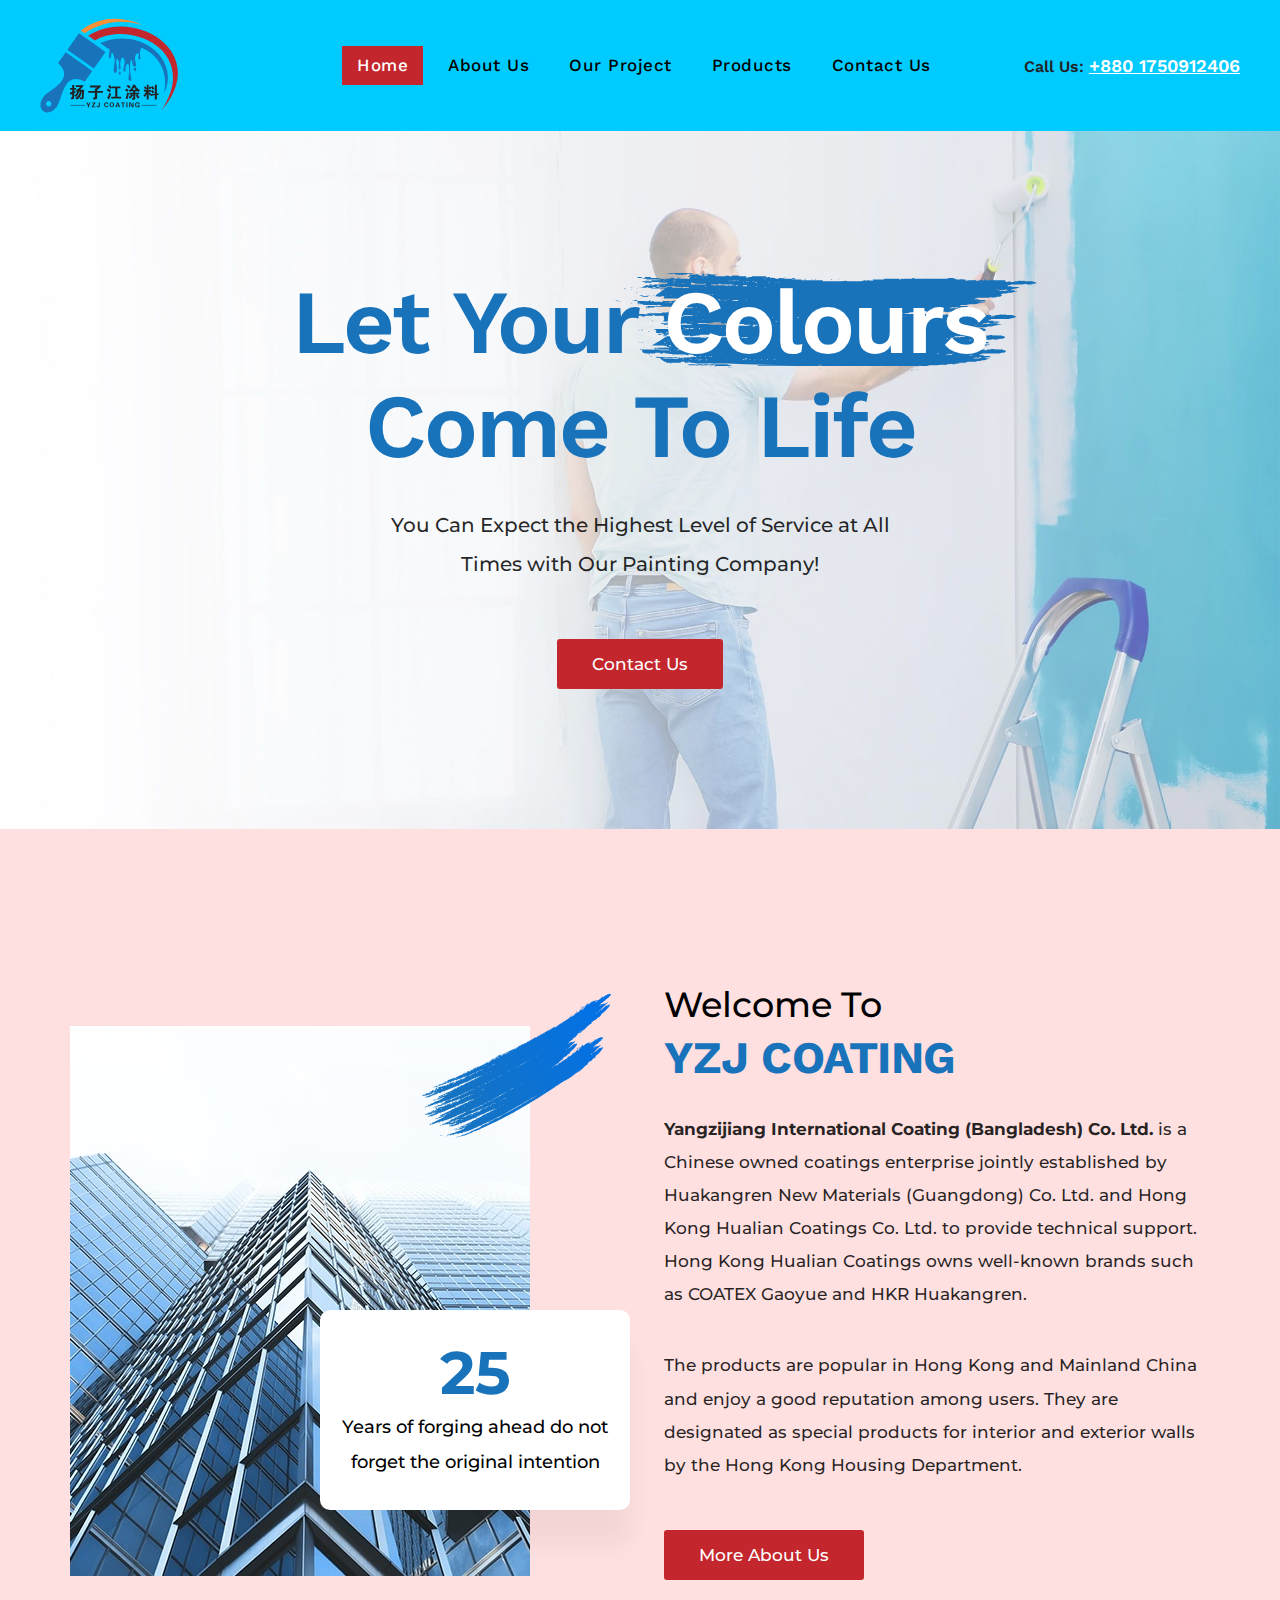
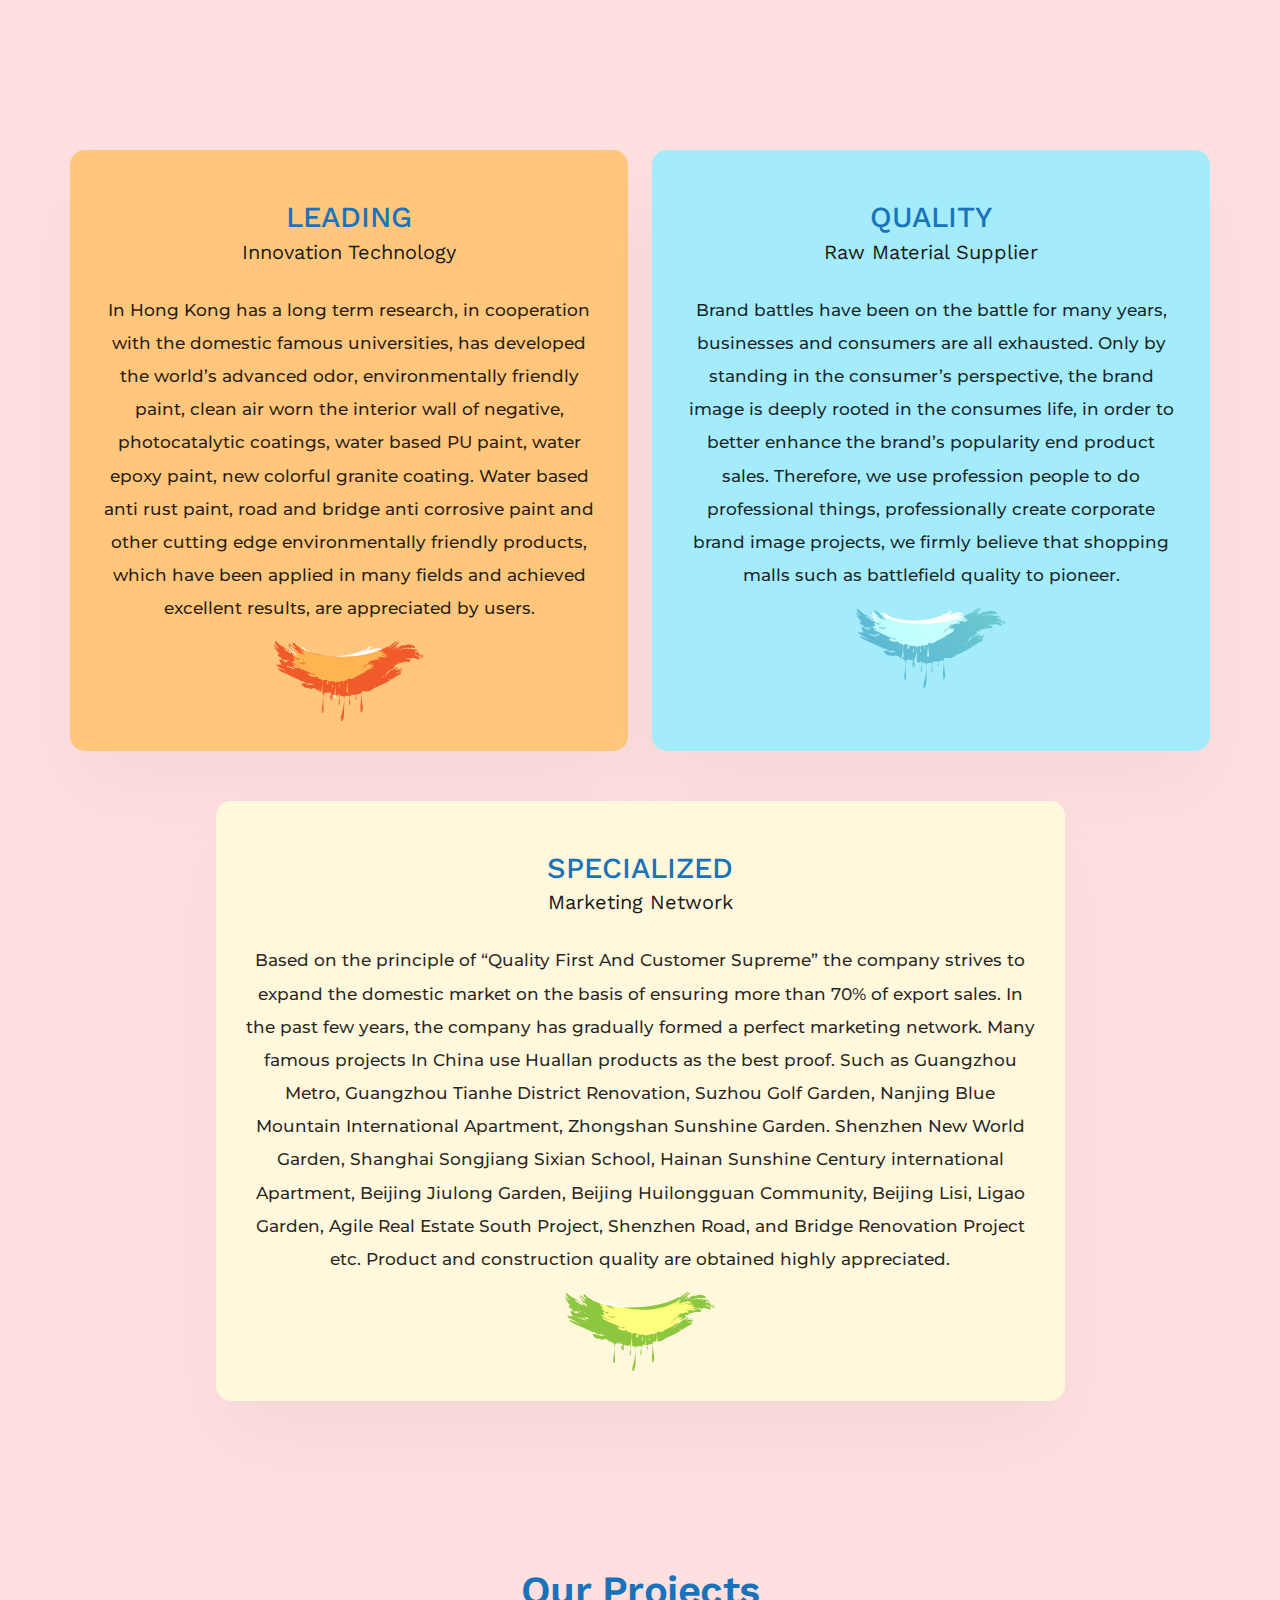
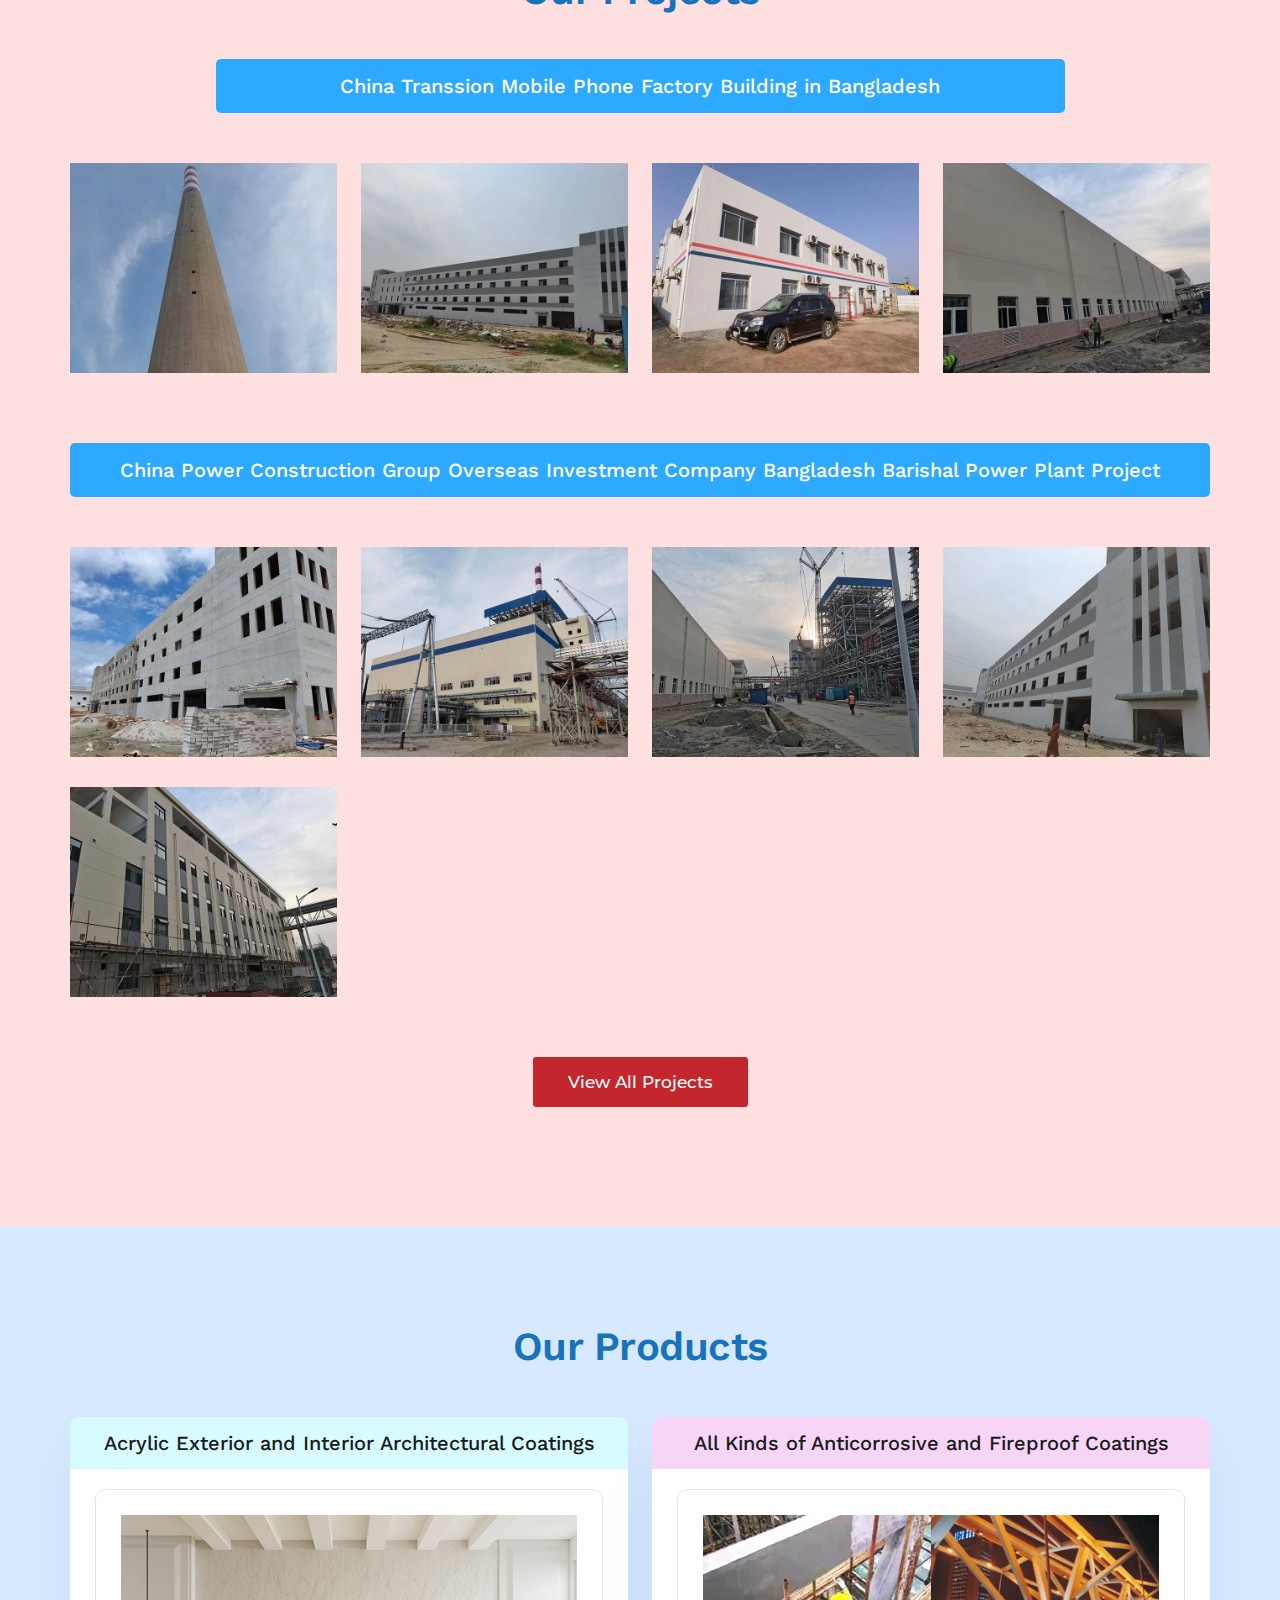
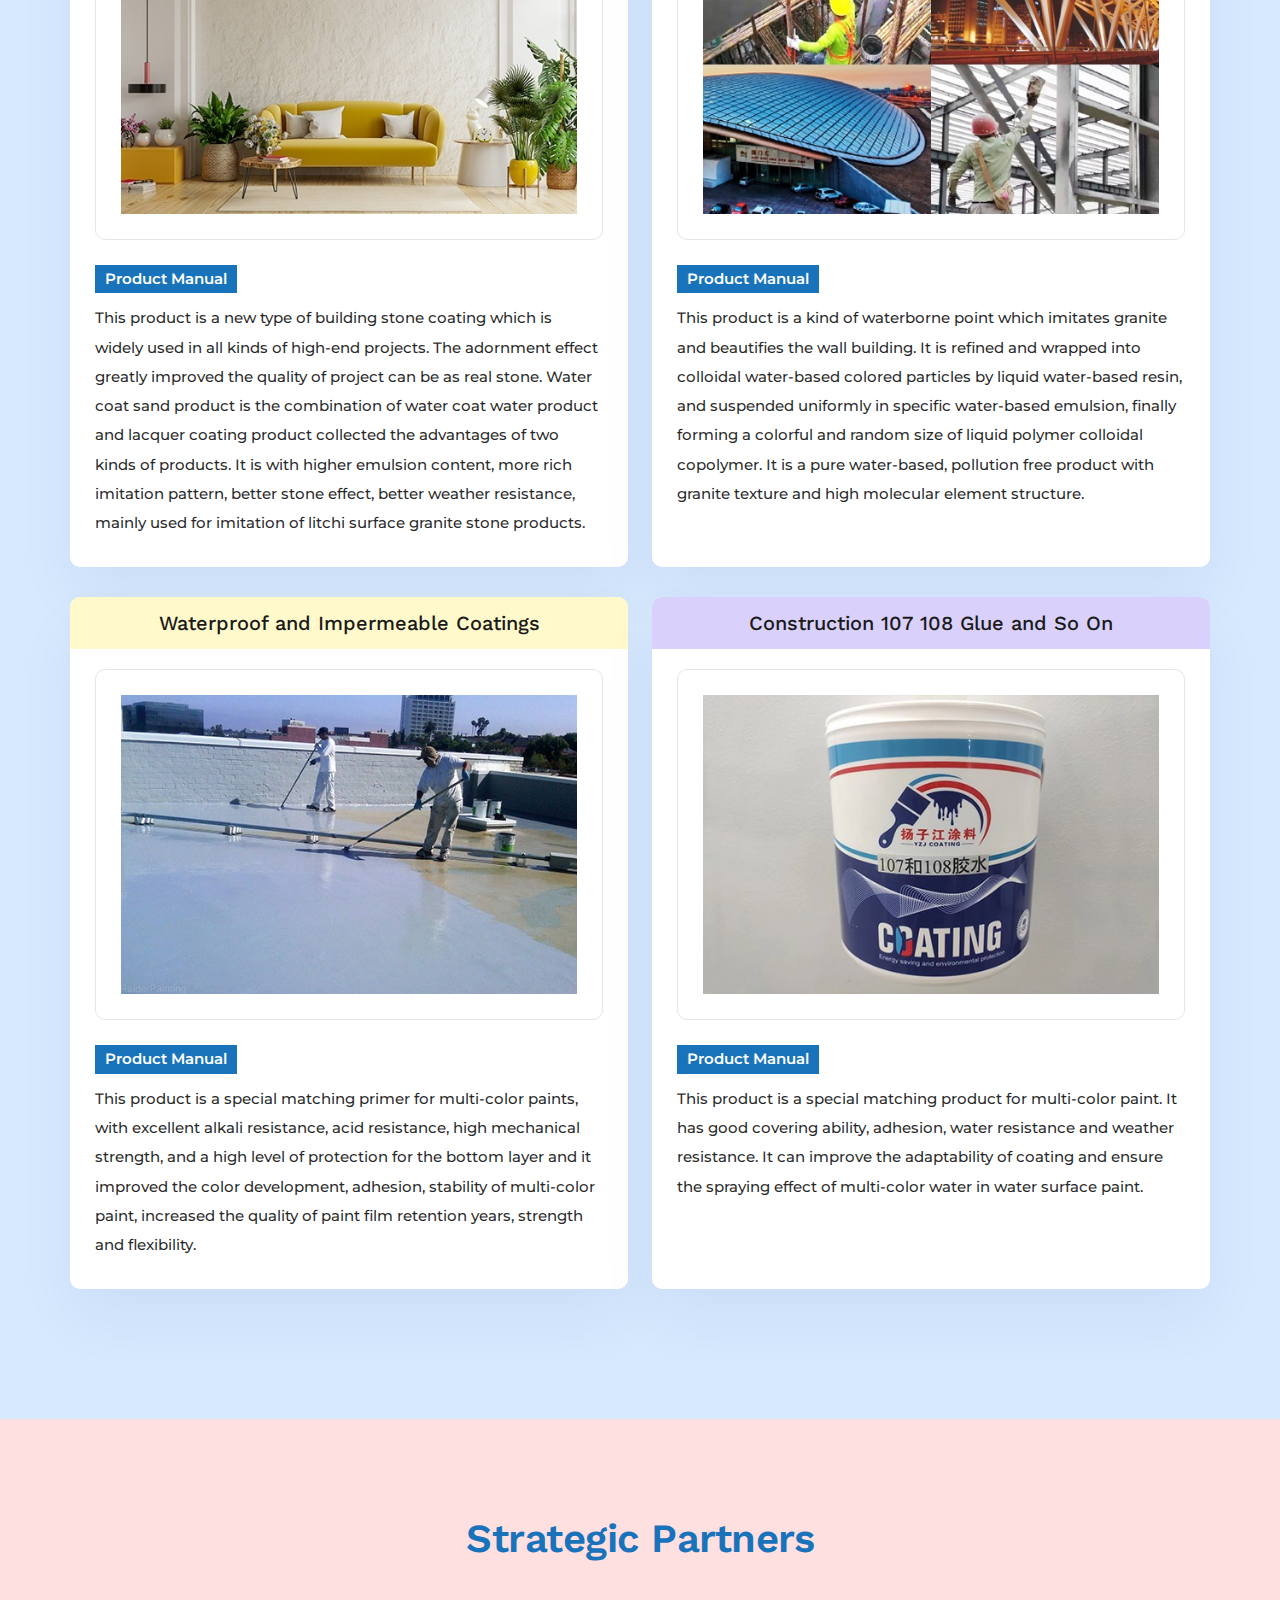
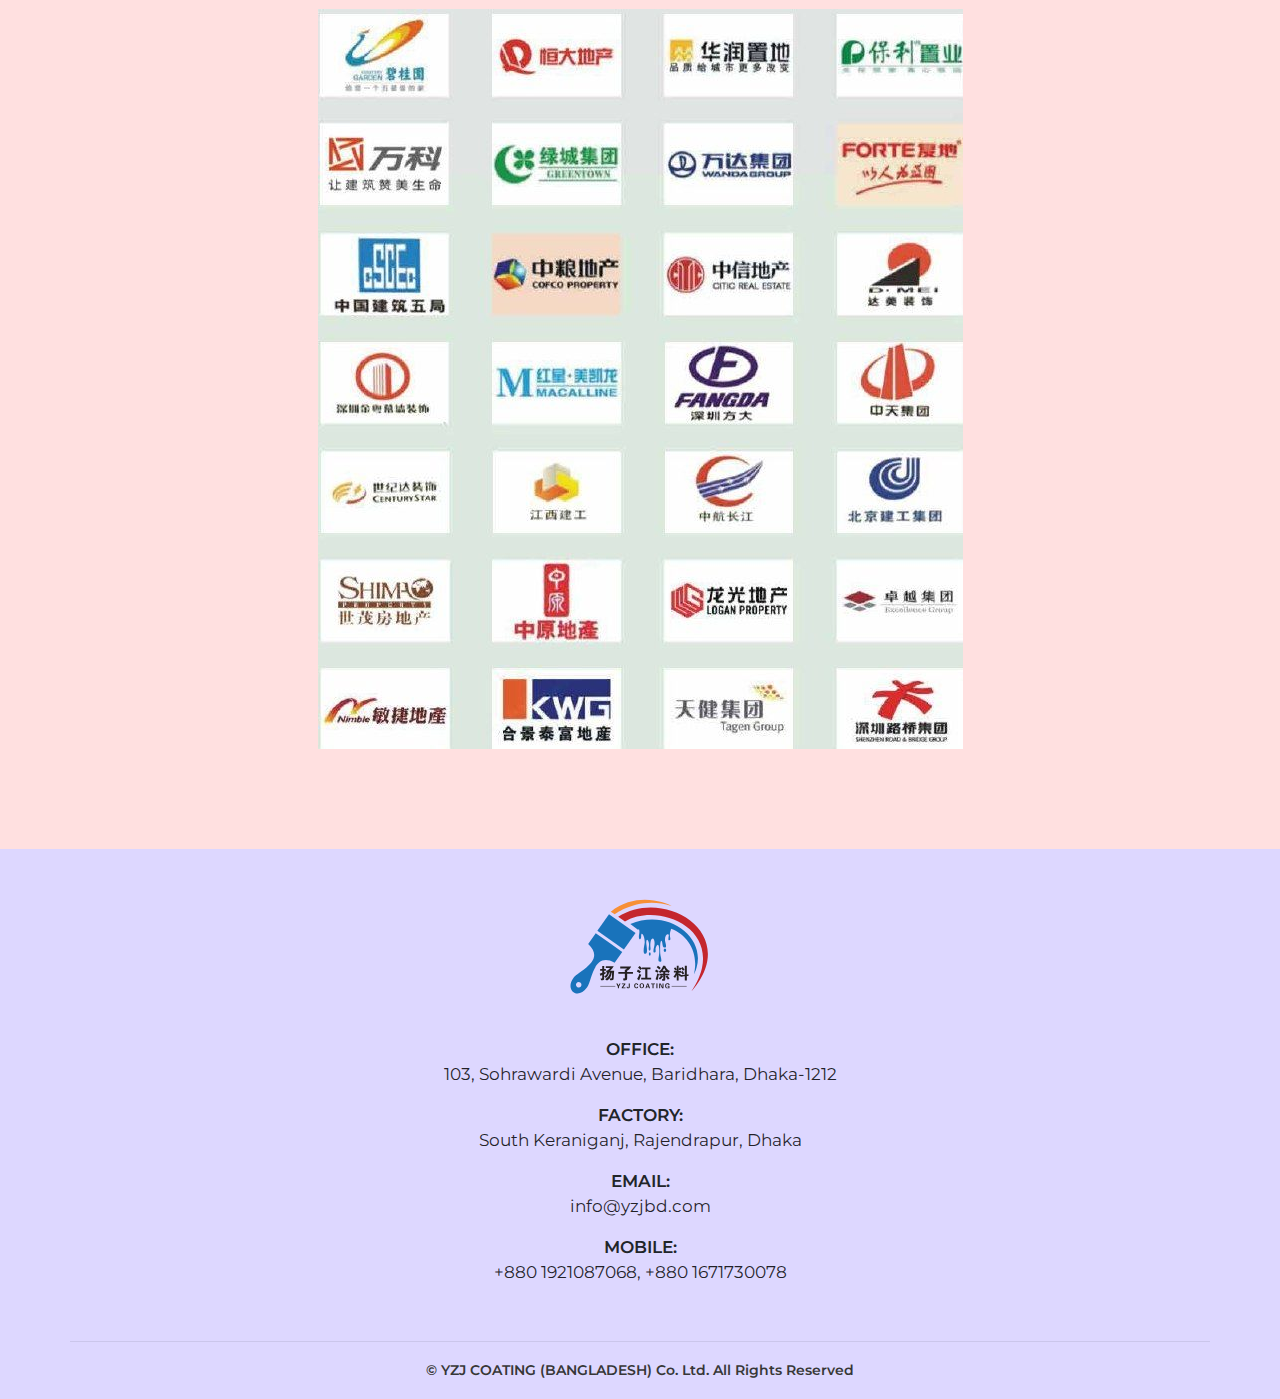
<file: index.html>
<!DOCTYPE html>
<html lang="en">
	<head>
		<meta charset="UTF-8">
		<meta name="description" content="Yangzijiang International Coating (Bangladesh) Co. Ltd. is a Chinese-owned coatings enterprise jointly, established by Huakangren New Materials (Guangdong) Co. Ltd. and Hong Kong Hualian Coatings Co. Ltd. to provide technical support. Hong Kong Hualian Coatings owns well-known brands such as COATEX Gaoyue and HKR Huakangren. The products are popular in Hong Kong and Mainland China and enjoy a good reputation among users. They are designated as special products for interior and exterior walls by the Hong Kong Housing Department.">
      	<meta property="og:site_name" content="YZJ COATING">
      	<meta property="og:url" content="https://yzjbd.com">
      	<meta property="og:type" content="website">
      	<meta property="og:title" content="YZJ Coatings (Bangladesh) Co. Ltd.">
		<meta name='og:image' content='images/assets/ogg.png'>
		<!-- For IE -->
		<meta http-equiv="X-UA-Compatible" content="IE=edge">
		<!-- For Resposive Device -->
		<meta name="viewport" content="width=device-width, initial-scale=1.0">
		<!-- For Window Tab Color -->
		<!-- Chrome, Firefox OS and Opera -->
		<meta name="theme-color" content="#1973bb">
		<!-- Windows Phone -->
		<meta name="msapplication-navbutton-color" content="#1973bb">
		<!-- iOS Safari -->
		<meta name="apple-mobile-web-app-status-bar-style" content="#1973bb">
		<title>YZJ Coatings (Bangladesh) Co. Ltd.</title>
		<!-- Favicon -->
		<link rel="icon" type="image/png" sizes="56x56" href="images/fav-icon/icon.png">
		<!-- Fonts -->
		<link rel="preconnect" href="https://fonts.googleapis.com">
		<link rel="preconnect" href="https://fonts.gstatic.com" crossorigin>
		<link href="https://fonts.googleapis.com/css2?family=Montserrat:wght@300;400;500;600;700&family=Work+Sans:wght@300;400;500;600;700&display=swap" rel="stylesheet">
		<!-- Bootstrap Css -->
		<link rel="stylesheet" type="text/css" href="vendor/bootstrap/css/bootstrap.min.css">
		<!-- Bootstrap Icons -->
		<link rel="stylesheet" type="text/css" href="fonts/bootstrap-icons/font-css.css">
		<!-- Fancybox Css -->
		<link rel="stylesheet" type="text/css" href="vendor/fancybox/dist/jquery.fancybox.min.css">

		<!-- Navbar Css -->
		<link rel="stylesheet" type="text/css" href="css/navbar.css">
		<!-- Framework css -->
		<link rel="stylesheet" type="text/css" href="css/framework.css">
		<!-- Main style sheet -->
		<link rel="stylesheet" type="text/css" href="css/style.css">
		<!-- responsive style sheet -->
		<link rel="stylesheet" type="text/css" href="css/responsive.css">

		<!-- Fix Internet Explorer ______________________________________-->
		<!--[if lt IE 9]>
			<script src="http://html5shiv.googlecode.com/svn/trunk/html5.js"></script>
			<script src="vendor/html5shiv.js"></script>
			<script src="vendor/respond.js"></script>
		<![endif]-->	
	</head>

	<body>
		<div class="main-page-wrapper">
			<!-- ===================================================
				Loading Transition
			==================================================== -->
			<section>
				<div id="preloader">
					<div id="ctn-preloader" class="ctn-preloader">
						<img src="images/01.svg" alt="fav-icon">	
					</div>
				</div>
			</section>


			<!-- 
			=============================================
				Theme Main Menu
			============================================== 
			-->
			<header class="theme-main-menu sticky-menu">
				<div class="inner-content position-relative">
					<div class="d-flex align-items-center justify-content-between">
						<div class="logo order-lg-0"><a href="index.html" class="d-block"><img src="images/logo/logo_01.svg" alt="" width="140" class="tran3s"></a></div>
						<div class="right-widget d-flex align-items-center order-lg-2">
							<div class="d-block">
								<div class="call fw-600 text-dark"><span>Call Us:</span> <a href="tel:8801750912406" class="tran3s">+880 1750912406</a></div>
							</div>
						</div> <!-- /.right-widget -->
						<nav class="navbar navbar-expand-lg order-lg-1">
							<button class="navbar-toggler d-block d-lg-none" type="button" data-bs-toggle="collapse" data-bs-target="#navbarNav" aria-controls="navbarNav" aria-expanded="false" aria-label="Toggle navigation">
						    	<span></span>
						 	</button>
						    <div class="collapse navbar-collapse" id="navbarNav">
						    	<ul class="navbar-nav">
							        <li class="nav-item active">
							        	<a class="nav-link" href="index.html" role="button">Home</a>
						            </li>
						            <li class="nav-item">
							        	<a class="nav-link" href="about.html" role="button">About Us</a>
						            </li>
							        <li class="nav-item">
							        	<a class="nav-link" href="project.html" role="button">Our Project</a>
						            </li>
						            <li class="nav-item">
							        	<a class="nav-link" href="product.html" role="button">Products</a>
						            </li>
						            <li class="nav-item">
							        	<a class="nav-link" href="contact.html" role="button">Contact Us</a>
						            </li>
						    	</ul>
						    </div>
						</nav>
					</div>
				</div> <!-- /.inner-content -->
			</header> <!-- /.theme-main-menu -->


			
			<!-- 
			=============================================
				Hero Banner
			============================================== 
			-->
			<div class="hero-banner text-center header-space">
				<div class="container">
					<div class="row">
						<div class="col-lg-8 col-md-9 m-auto">
							<h1 class="hero-heading">Let Your <span class="position-relative">Colours <img src="images/shape/shape_01.svg" alt=""></span> Come To Life</h1>
						</div>
					</div>
					<div class="row">
						<div class="col-xxl-5 col-lg-6 col-md-8 m-auto">
							<p class="hero-sub-heading mt-20 mb-55 md-mt-10 lg-mb-30">You Can Expect the Highest Level of Service at All Times with Our Painting Company!</p>
							<a href="contact.html" class="btn-one">Contact Us</a>
						</div>
					</div>
				</div>
			</div> <!-- /.hero-banner -->
			


			<!-- 
			=============================================
				Text Block One
			============================================== 
			-->
			<div class="text-block-one mt-150 lg-mt-100">
				<div class="container">
					<div class="row gx-xl-5 align-items-center">
						<div class="col-lg-6 order-lg-last">
							<div class="text-wrapper mb-50">
								<div class="upper-title-one">Welcome To</div>
								<h2 class="title-one pb-25"> <span>YZJ COATING</span></h2>
								<p><strong>Yangzijiang International Coating (Bangladesh) Co. Ltd.</strong> is a Chinese owned coatings enterprise jointly established by Huakangren New Materials (Guangdong) Co. Ltd. and Hong Kong Hualian Coatings Co. Ltd. to provide technical support. Hong Kong Hualian Coatings owns well-known brands such as COATEX Gaoyue and HKR Huakangren.</p>
								<p class="pb-10">The products are popular in Hong Kong and Mainland China and enjoy a good reputation among users. They are designated as special products for interior and exterior walls by the Hong Kong Housing Department. </p>
								<a href="about.html" class="btn-one">More About Us</a>
							</div> <!-- /.text-wrapper -->
						</div>
						<div class="col-lg-6 col-md-8 m-auto">
							<div class="block-container d-inline-block position-relative">
								<img src="images/assets/cm_img_01.jpg" alt="">
								<img src="images/shape/shape_08.svg" alt="" class="shapes">
								<div class="text-block">
									<p><span class="counter">25</span> Years of forging ahead do not forget the original intention</p>
								</div> <!-- /.text-block -->
							</div> <!-- /.block-container -->
						</div>
					</div>
				</div>
			</div> <!-- /.text-block-one -->




			<!-- 
			=============================================
				Text Block Two
			============================================== 
			-->
			<div class="text-block-two mt-120 lg-mt-80">
				<div class="container">
					<div class="block-container">
						<div class="row justify-content-center">
							<div class="col-lg-6 d-flex">
								<div class="block-wrapper position-relative mb-50 lg-mb-30" style="background: #ffc67c;">
									<h4 class="fw-normal mb-30 lg-mb-20"><span class="fw-500">Leading</span> innovation technology</h4>
									<p>In Hong Kong has a long term research, in cooperation with the domestic famous universities, has developed the world’s advanced odor, environmentally friendly paint, clean air worn the interior wall of negative, photocatalytic coatings, water based PU paint, water epoxy paint, new colorful granite coating. Water based anti rust paint, road and bridge anti corrosive paint and other cutting edge environmentally friendly products, which have been applied in many fields and achieved excellent results, are appreciated by users.</p>
									<img src="images/shape/shape_03.svg" alt="" class="m-auto">
								</div> <!-- /.block-wrapper -->
							</div>
							<div class="col-lg-6 d-flex">
								<div class="block-wrapper position-relative mb-50 lg-mb-30" style="background:#a4ebfb;">
									<h4 class="fw-normal mb-30 lg-mb-20"><span class="fw-500">Quality</span> Raw Material Supplier</h4>
									<p>Brand battles have been on the battle for many years, businesses and consumers are all exhausted. Only by standing in the consumer’s perspective, the brand image is deeply rooted in the consumes life, in order to better enhance the brand’s popularity end product sales. Therefore, we use profession people to do professional things, professionally create corporate brand image projects, we firmly believe that shopping malls such as battlefield quality to pioneer.</p>
									<img src="images/shape/shape_05.svg" alt="" class="m-auto">
								</div> <!-- /.block-wrapper -->
							</div>
							<div class="col-xxl-8 col-xl-9 d-flex">
								<div class="block-wrapper position-relative mb-50 lg-mb-30" style="background:#fff8dc;">
									<h4 class="fw-normal mb-30 lg-mb-20"><span class="fw-500">Specialized</span> Marketing Network</h4>
									<p>Based on the principle of “Quality First And Customer Supreme” the company strives to expand the domestic market on the basis of ensuring more than 70% of export sales. In the past few years, the company has gradually formed a perfect marketing network. Many famous projects In China use Huallan products as the best proof. Such as Guangzhou Metro, Guangzhou Tianhe District Renovation, Suzhou Golf Garden, Nanjing Blue Mountain International Apartment, Zhongshan Sunshine Garden. Shenzhen New World Garden, Shanghai Songjiang Sixian School, Hainan Sunshine Century international Apartment, Beijing Jiulong Garden, Beijing Huilongguan Community, Beijing Lisi, Ligao Garden, Agile Real Estate South Project, Shenzhen Road, and Bridge Renovation Project etc. Product and construction quality are obtained highly appreciated.</p>
									<img src="images/shape/shape_04.svg" alt="" class="m-auto">
								</div> <!-- /.block-wrapper -->
							</div>
						</div>
					</div> <!-- /.block-container -->
				</div>
			</div> <!-- /.text-block-two -->
			



			<!--
			=====================================================
				Our Project
			=====================================================
			-->
			<div class="our-project position-relative mt-120 lg-mt-80">
				<div class="container">
					<div class="text-center">
						<h2 class="title-two position-relative">Our Projects <img src="images/shape/shape_07.svg" alt=""></h2>
					</div>


					<div class="row">
						<div class="col-xxl-8 col-lg-9 m-auto">
							<h3 class="title-text">China Transsion Mobile Phone Factory Building in Bangladesh</h3>
						</div>
					</div>
					<div class="row">
						<div class="col-xl-3 col-lg-4 col-sm-6">
							<div class="portfolio-block-one mb-30">
								<div class="img-meta position-relative">
									<img src="images/assets/img_01.jpg" alt="" class="w-100 tran5s">
									<a class="fancybox expend-btn d-flex align-items-center justify-content-center tran3s" data-fancybox="" title="Click for large view" href="images/assets/img_01_lg.jpg" tabindex="0"><i class="bi bi-arrows-fullscreen"></i></a>
								</div>
							</div> <!-- /.portfolio-block-one -->
						</div>
						<div class="col-xl-3 col-lg-4 col-sm-6">
							<div class="portfolio-block-one mb-30">
								<div class="img-meta position-relative">
									<img src="images/assets/img_02.jpg" alt="" class="w-100 tran5s">
									<a class="fancybox expend-btn d-flex align-items-center justify-content-center tran3s" data-fancybox="" title="Click for large view" href="images/assets/img_02_lg.jpg" tabindex="0"><i class="bi bi-arrows-fullscreen"></i></a>
								</div>
							</div> <!-- /.portfolio-block-one -->
						</div>
						<div class="col-xl-3 col-lg-4 col-sm-6">
							<div class="portfolio-block-one mb-30">
								<div class="img-meta position-relative">
									<img src="images/assets/img_03.jpg" alt="" class="w-100 tran5s">
									<a class="fancybox expend-btn d-flex align-items-center justify-content-center tran3s" data-fancybox="" title="Click for large view" href="images/assets/img_03_lg.jpg" tabindex="0"><i class="bi bi-arrows-fullscreen"></i></a>
								</div>
							</div> <!-- /.portfolio-block-one -->
						</div>
						<div class="col-xl-3 col-lg-4 col-sm-6">
							<div class="portfolio-block-one mb-30">
								<div class="img-meta position-relative">
									<img src="images/assets/img_04.jpg" alt="" class="w-100 tran5s">
									<a class="fancybox expend-btn d-flex align-items-center justify-content-center tran3s" data-fancybox="" title="Click for large view" href="images/assets/img_04_lg.jpg" tabindex="0"><i class="bi bi-arrows-fullscreen"></i></a>
								</div>
							</div> <!-- /.portfolio-block-one -->
						</div>
					</div>


					<div class="row">
						<div class="col-xxl-11 m-auto">
							<h3 class="title-text">China Power Construction Group Overseas Investment Company Bangladesh Barishal Power Plant Project</h3>
						</div>
					</div>
					<div class="row">
						<div class="col-xl-3 col-lg-4 col-sm-6">
							<div class="portfolio-block-one mb-30">
								<div class="img-meta position-relative">
									<img src="images/assets/img_05.jpg" alt="" class="w-100 tran5s">
									<a class="fancybox expend-btn d-flex align-items-center justify-content-center tran3s" data-fancybox="" title="Click for large view" href="images/assets/img_05_lg.jpg" tabindex="0"><i class="bi bi-arrows-fullscreen"></i></a>
								</div>
							</div> <!-- /.portfolio-block-one -->
						</div>
						<div class="col-xl-3 col-lg-4 col-sm-6">
							<div class="portfolio-block-one mb-30">
								<div class="img-meta position-relative">
									<img src="images/assets/img_06.jpg" alt="" class="w-100 tran5s">
									<a class="fancybox expend-btn d-flex align-items-center justify-content-center tran3s" data-fancybox="" title="Click for large view" href="images/assets/img_06_lg.jpg" tabindex="0"><i class="bi bi-arrows-fullscreen"></i></a>
								</div>
							</div> <!-- /.portfolio-block-one -->
						</div>
						<div class="col-xl-3 col-lg-4 col-sm-6">
							<div class="portfolio-block-one mb-30">
								<div class="img-meta position-relative">
									<img src="images/assets/img_07.jpg" alt="" class="w-100 tran5s">
									<a class="fancybox expend-btn d-flex align-items-center justify-content-center tran3s" data-fancybox="" title="Click for large view" href="images/assets/img_07_lg.jpg" tabindex="0"><i class="bi bi-arrows-fullscreen"></i></a>
								</div>
							</div> <!-- /.portfolio-block-one -->
						</div>
						<div class="col-xl-3 col-lg-4 col-sm-6">
							<div class="portfolio-block-one mb-30">
								<div class="img-meta position-relative">
									<img src="images/assets/img_08.jpg" alt="" class="w-100 tran5s">
									<a class="fancybox expend-btn d-flex align-items-center justify-content-center tran3s" data-fancybox="" title="Click for large view" href="images/assets/img_08_lg.jpg" tabindex="0"><i class="bi bi-arrows-fullscreen"></i></a>
								</div>
							</div> <!-- /.portfolio-block-one -->
						</div>
						<div class="col-xl-3 col-lg-4 col-sm-6">
							<div class="portfolio-block-one mb-30">
								<div class="img-meta position-relative">
									<img src="images/assets/img_09.jpg" alt="" class="w-100 tran5s">
									<a class="fancybox expend-btn d-flex align-items-center justify-content-center tran3s" data-fancybox="" title="Click for large view" href="images/assets/img_09_lg.jpg" tabindex="0"><i class="bi bi-arrows-fullscreen"></i></a>
								</div>
							</div> <!-- /.portfolio-block-one -->
						</div>
					</div>

					<div class="text-center mt-30"><a href="project.html" class="btn-one">View All Projects</a></div>
				</div>
			</div> <!-- /.our-project -->


			<!--
			=====================================================
				Our Product
			=====================================================
			-->
			<div class="our-product mt-120 pt-100 pb-100 lg-mt-80 lg-pt-70 lg-pb-50">
				<div class="container">
					<div class="text-center">
						<h2 class="title-two position-relative mb-50 lg-mb-30">Our Products <img src="images/shape/shape_07.svg" alt=""></h2>
					</div>

					<div class="row gx-xxl-5">
						<div class="col-md-6 d-flex">
							<div class="block-style-one mb-30">
								<h4 style="background:#d7fbff;">Acrylic Exterior and Interior Architectural Coatings</h4>
								<div class="img-meta"><img src="images/assets/pr-img-02.jpg" alt="" class="m-auto"></div>
								<div class="pr-info">
									<div class="pr-manual d-inline-block">Product Manual</div>
									<p>This product is a new type of building stone coating which is widely used in all kinds of high-end projects. The adornment effect greatly improved the quality of project can be as real stone. Water coat sand product is the combination of water coat water product and lacquer coating product collected the advantages of two kinds of products. It is with higher emulsion content, more rich imitation pattern, better stone effect, better weather resistance, mainly used for imitation of litchi surface granite stone products. </p>
								</div> <!-- /.pr-info -->
							</div> <!-- /.block-style-one -->
						</div>

						<div class="col-md-6 d-flex">
							<div class="block-style-one mb-30">
								<h4 style="background:#f6d5f7;">All Kinds of Anticorrosive and Fireproof Coatings</h4>
								<div class="img-meta"><img src="images/assets/pr-img-03.jpg" alt="" class="m-auto"></div>
								<div class="pr-info">
									<div class="pr-manual d-inline-block">Product Manual</div>
									<p>This product is a kind of waterborne point which imitates granite and beautifies the wall building. It is refined and wrapped into colloidal water-based colored particles by liquid water-based resin, and suspended uniformly in specific water-based emulsion, finally forming a colorful and random size of liquid polymer colloidal copolymer. It is a pure water-based, pollution free product with granite texture and high molecular element structure. </p>
								</div> <!-- /.pr-info -->
							</div> <!-- /.block-style-one -->
						</div>

						<div class="col-md-6 d-flex">
							<div class="block-style-one mb-30">
								<h4 style="background:#fff9cb;">Waterproof and Impermeable Coatings</h4>
								<div class="img-meta"><img src="images/assets/pr-img-04.jpg" alt="" class="m-auto"></div>
								<div class="pr-info">
									<div class="pr-manual d-inline-block">Product Manual</div>
									<p>This product is a special matching primer for multi-color paints, with excellent alkali resistance, acid resistance, high mechanical strength, and a high level of protection for the bottom layer and it improved the color development, adhesion, stability of multi-color paint, increased the quality of paint film retention years, strength and flexibility. </p>
								</div> <!-- /.pr-info -->
							</div> <!-- /.block-style-one -->
						</div>

						<div class="col-md-6 d-flex">
							<div class="block-style-one mb-30">
								<h4 style="background:#d9d1fb;">Construction 107 108 Glue and So On</h4>
								<div class="img-meta"><img src="images/assets/pr-img-05.jpg" alt="" class="m-auto"></div>
								<div class="pr-info">
									<div class="pr-manual d-inline-block">Product Manual</div>
									<p>This product is a special matching product for multi-color paint. It has good covering ability, adhesion, water resistance and weather resistance. It can improve the adaptability of coating and ensure the spraying effect of multi-color water in water surface paint. </p>
								</div> <!-- /.pr-info -->
							</div> <!-- /.block-style-one -->
						</div>
					</div>
				</div>
			</div> <!-- /.our-product -->




			<!--
			=====================================================
				Partner Slider
			=====================================================
			-->
			<div class="partner-slider-one mt-100 mb-100 lg-mt-80 lg-mb-70">
				<div class="container">
					<div class="text-center">
						<h2 class="title-two position-relative mb-50">Strategic Partners<img src="images/shape/shape_07.svg" alt=""></h2>
					</div>
					<img src="images/assets/partner.jpg" alt="" class="m-auto">
				</div>
			</div> <!-- /.partner-slider-one -->



			<!--
			=====================================================
				Footer
			=====================================================
			-->
			<footer class="theme-footer">
				<div class="container">
					<div class="">
						<div class="row">
							<div class="col-xl-5 text-center m-auto">
								<div class="logo mb-35"><a href="index.html"><img src="images/logo/logo_01.svg" alt="" width="140" class="tran3s"></a></div>
								<ul class="style-none d-inline-block">
									<li class="mb-15"><span class="fw-600 text-dark d-block" >OFFICE:</span> <span>103, Sohrawardi Avenue, Baridhara, Dhaka-1212</span></li>
									<li class="mb-15"><span class="fw-600 text-dark d-block" >FACTORY:</span> <span>South Keraniganj, Rajendrapur, Dhaka</span></li>
									<li class="mb-15"><span class="fw-600 text-dark d-block" >EMAIL:</span> <span><a href="mailto:info@yzjbd.com">info@yzjbd.com</a></span></li>
									<li><span class="fw-600 text-dark d-block" >MOBILE:</span> <span><a href="tel:8801921087068">+880 1921087068</a>, <a href="tel:8801671730078">+880 1671730078</a></span></li>
								</ul>
							</div>
						</div>
					</div>
				</div>
				<div class="container">
					<div class="bottom-footer">
						<p class="copyright text-center">&copy; YZJ COATING (BANGLADESH) Co. Ltd. All Rights Reserved</p>
					</div>
				</div>
			</footer> <!-- /.theme-footer -->

			
			


		<!-- Optional JavaScript _____________________________  -->

    	<!-- jQuery first, then Bootstrap JS -->
    	<!-- jQuery -->
		<script src="vendor/jquery.min.js"></script>
		<!-- Bootstrap JS -->
		<script src="vendor/bootstrap/js/bootstrap.bundle.min.js"></script>
		<!-- js Counter -->
		<script src="vendor/jquery.counterup.min.js"></script>
		<script src="vendor/jquery.waypoints.min.js"></script>
		<!-- Fancybox -->
		<script src="vendor/fancybox/dist/jquery.fancybox.min.js"></script>
		<!-- validator js -->
    	<script src="vendor/validator.js"></script>

		<!-- Theme js -->
		<script src="js/theme.js"></script>
		</div> <!-- /.main-page-wrapper -->
	</body>
</html>
</file>
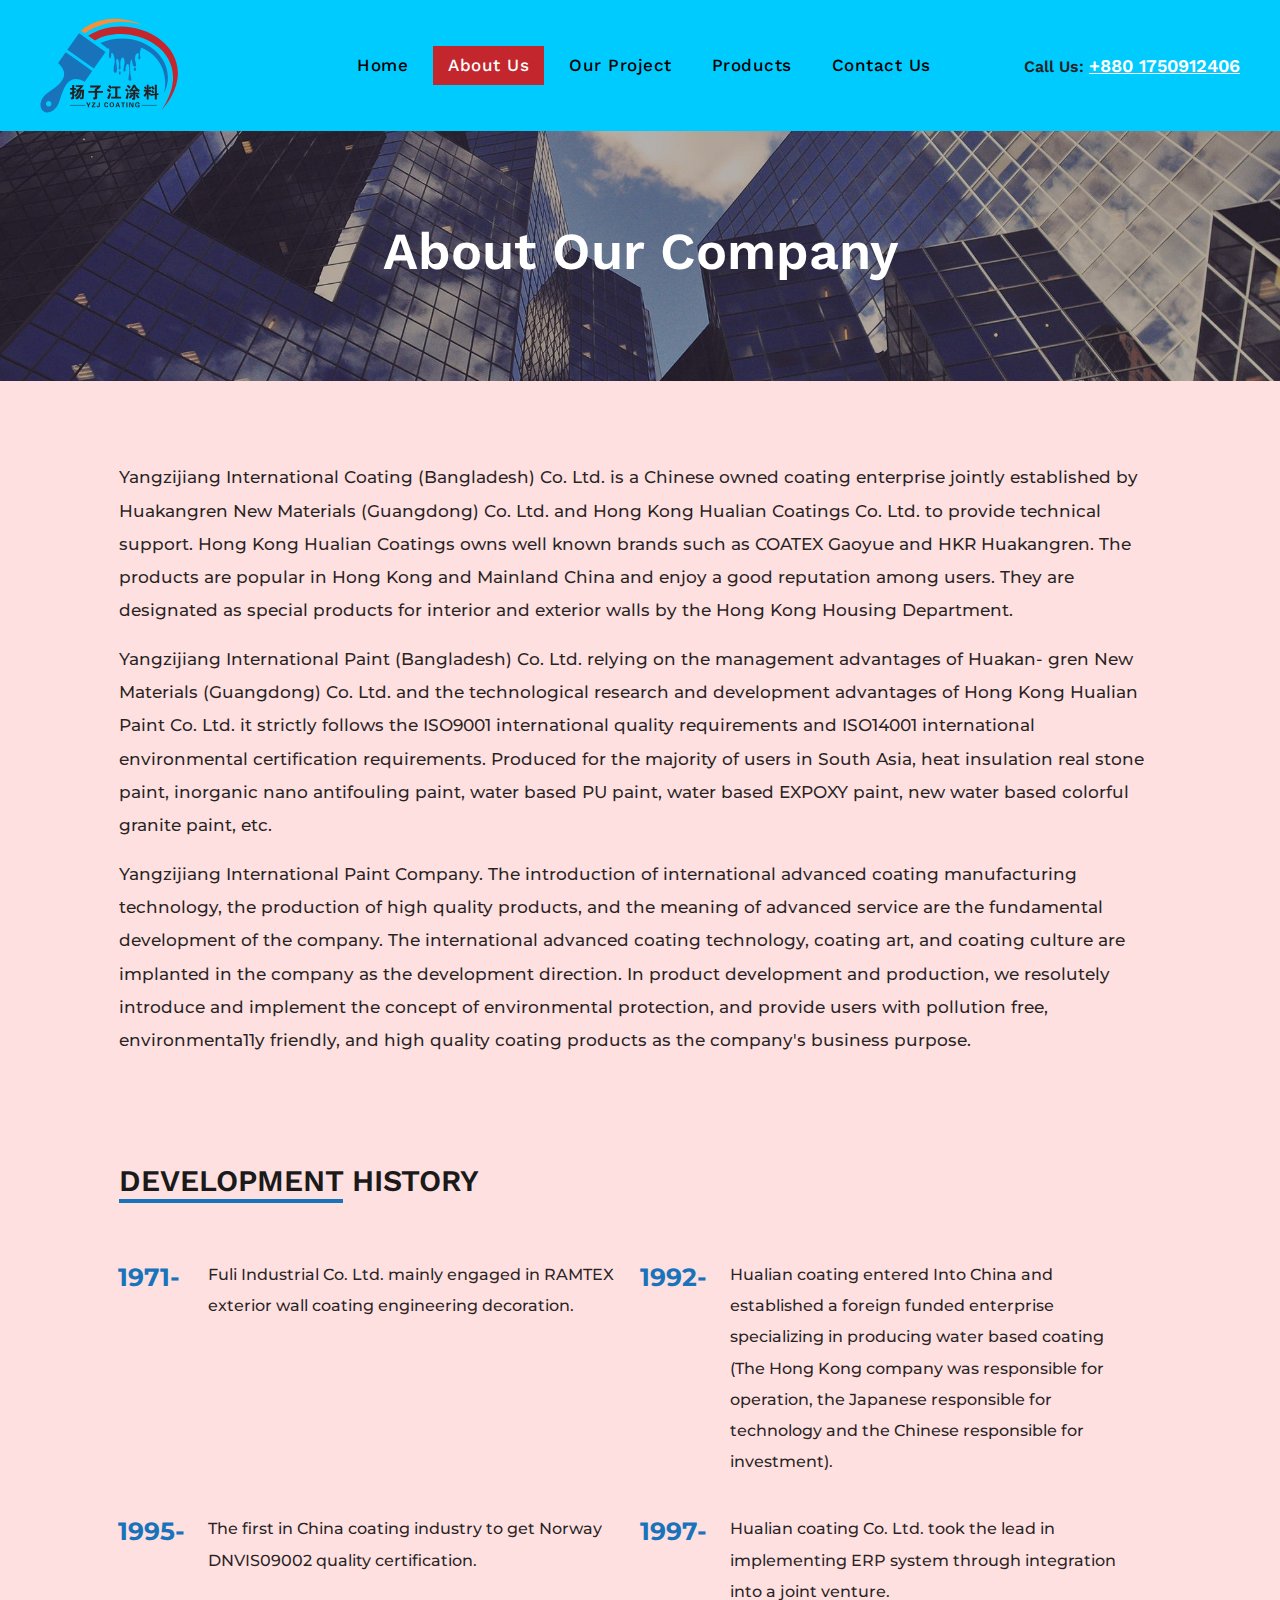
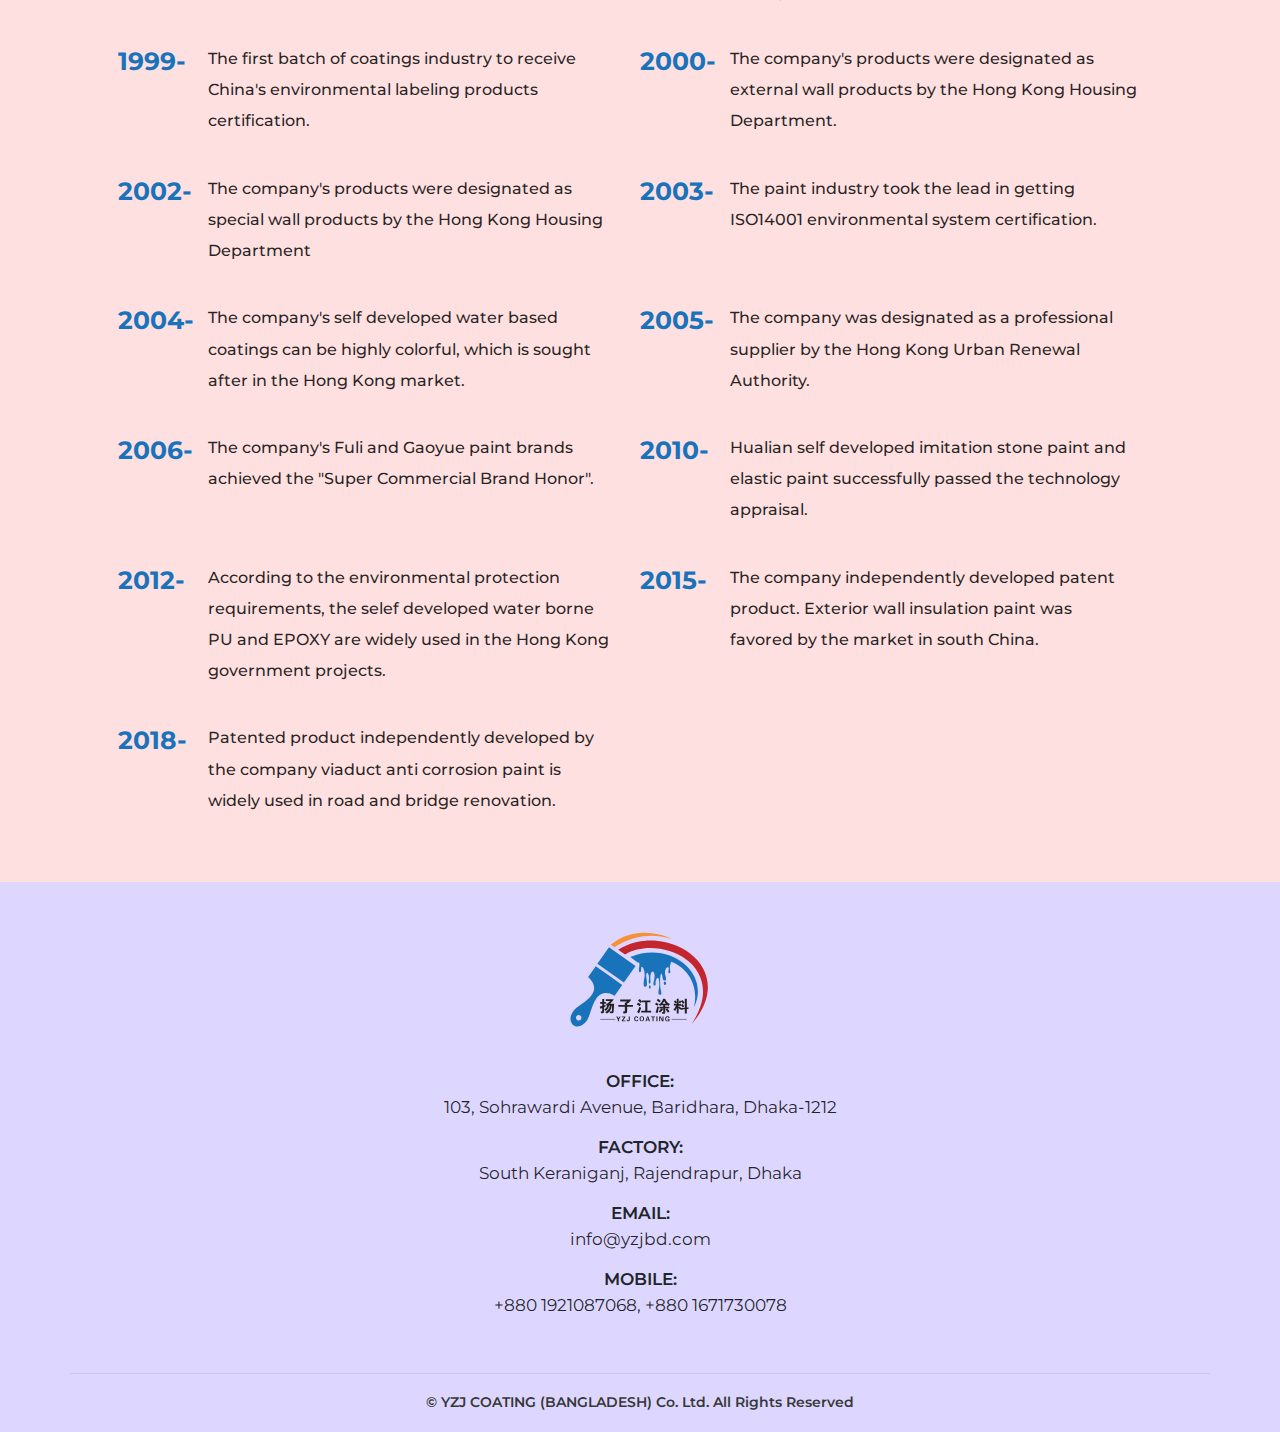
<file: about.html>
<!DOCTYPE html>
<html lang="en">
	<head>
		<meta charset="UTF-8">
		<meta name="description" content="Yangzijiang International Coating (Bangladesh) Co. Ltd. is a Chinese-owned coatings enterprise jointly, established by Huakangren New Materials (Guangdong) Co. Ltd. and Hong Kong Hualian Coatings Co. Ltd. to provide technical support. Hong Kong Hualian Coatings owns well-known brands such as COATEX Gaoyue and HKR Huakangren. The products are popular in Hong Kong and Mainland China and enjoy a good reputation among users. They are designated as special products for interior and exterior walls by the Hong Kong Housing Department.">
      	<meta property="og:site_name" content="YZJ COATING">
      	<meta property="og:url" content="https://yzjbd.com">
      	<meta property="og:type" content="website">
      	<meta property="og:title" content="YZJ Coatings (Bangladesh) Co. Ltd.">
		<meta name='og:image' content='images/assets/ogg.png'>
		<!-- For IE -->
		<meta http-equiv="X-UA-Compatible" content="IE=edge">
		<!-- For Resposive Device -->
		<meta name="viewport" content="width=device-width, initial-scale=1.0">
		<!-- For Window Tab Color -->
		<!-- Chrome, Firefox OS and Opera -->
		<meta name="theme-color" content="#1973bb">
		<!-- Windows Phone -->
		<meta name="msapplication-navbutton-color" content="#1973bb">
		<!-- iOS Safari -->
		<meta name="apple-mobile-web-app-status-bar-style" content="#1973bb">
		<title>YZJ Coatings (Bangladesh) Co. Ltd.</title>
		<!-- Favicon -->
		<link rel="icon" type="image/png" sizes="56x56" href="images/fav-icon/icon.png">
		<!-- Fonts -->
		<link rel="preconnect" href="https://fonts.googleapis.com">
		<link rel="preconnect" href="https://fonts.gstatic.com" crossorigin>
		<link href="https://fonts.googleapis.com/css2?family=Montserrat:wght@300;400;500;600;700&family=Work+Sans:wght@300;400;500;600;700&display=swap" rel="stylesheet">
		<!-- Bootstrap Css -->
		<link rel="stylesheet" type="text/css" href="vendor/bootstrap/css/bootstrap.min.css">
		<!-- Bootstrap Icons -->
		<link rel="stylesheet" type="text/css" href="fonts/bootstrap-icons/font-css.css">
		<!-- Fancybox Css -->
		<link rel="stylesheet" type="text/css" href="vendor/fancybox/dist/jquery.fancybox.min.css">

		<!-- Navbar Css -->
		<link rel="stylesheet" type="text/css" href="css/navbar.css">
		<!-- Framework css -->
		<link rel="stylesheet" type="text/css" href="css/framework.css">
		<!-- Main style sheet -->
		<link rel="stylesheet" type="text/css" href="css/style.css">
		<!-- responsive style sheet -->
		<link rel="stylesheet" type="text/css" href="css/responsive.css">

		<!-- Fix Internet Explorer ______________________________________-->
		<!--[if lt IE 9]>
			<script src="http://html5shiv.googlecode.com/svn/trunk/html5.js"></script>
			<script src="vendor/html5shiv.js"></script>
			<script src="vendor/respond.js"></script>
		<![endif]-->	
	</head>

	<body>
		<div class="main-page-wrapper">
			<!-- ===================================================
				Loading Transition
			==================================================== -->
			<section>
				<div id="preloader">
					<div id="ctn-preloader" class="ctn-preloader">
						<img src="images/01.svg" alt="fav-icon">	
					</div>
				</div>
			</section>


			<!-- 
			=============================================
				Theme Main Menu
			============================================== 
			-->
			<header class="theme-main-menu sticky-menu">
				<div class="inner-content position-relative">
					<div class="d-flex align-items-center justify-content-between">
						<div class="logo order-lg-0"><a href="index.html" class="d-block"><img src="images/logo/logo_01.svg" alt="" width="140" class="tran3s"></a></div>
						<div class="right-widget d-flex align-items-center order-lg-2">
							<div class="d-block">
								<div class="call fw-600 text-dark"><span>Call Us:</span> <a href="tel:8801750912406" class="tran3s">+880 1750912406</a></div>
							</div>
						</div> <!-- /.right-widget -->
						<nav class="navbar navbar-expand-lg order-lg-1">
							<button class="navbar-toggler d-block d-lg-none" type="button" data-bs-toggle="collapse" data-bs-target="#navbarNav" aria-controls="navbarNav" aria-expanded="false" aria-label="Toggle navigation">
						    	<span></span>
						 	</button>
						    <div class="collapse navbar-collapse" id="navbarNav">
						    	<ul class="navbar-nav">
							        <li class="nav-item">
							        	<a class="nav-link" href="index.html" role="button">Home</a>
						            </li>
						            <li class="nav-item active">
							        	<a class="nav-link" href="about.html" role="button">About Us</a>
						            </li>
							        <li class="nav-item">
							        	<a class="nav-link" href="project.html" role="button">Our Project</a>
						            </li>
						            <li class="nav-item">
							        	<a class="nav-link" href="product.html" role="button">Products</a>
						            </li>
						            <li class="nav-item">
							        	<a class="nav-link" href="contact.html" role="button">Contact Us</a>
						            </li>
						    	</ul>
						    </div>
						</nav>
					</div>
				</div> <!-- /.inner-content -->
			</header> <!-- /.theme-main-menu -->


			
			<!-- 
			=============================================
				Inner Banner
			============================================== 
			-->
			<div class="inner-banner text-center header-space" style="background-image: url(images/assets/hero_img_04.jpg);">
				<div class="container">
					<h2 class="fw-600 text-white">About Our Company</h2>
				</div>
			</div> <!-- /.inner-banner -->
			


			<!-- 
			=============================================
				Text Block Three
			============================================== 
			-->
			<div class="text-block-three mt-80">
				<div class="container">
					<div class="row">
						<div class="col-xxl-10 col-xl-11 m-auto">
							<p>Yangzijiang International Coating (Bangladesh) Co. Ltd. is a Chinese owned coating enterprise jointly established by Huakangren New Materials (Guangdong) Co. Ltd. and Hong Kong Hualian Coatings Co. Ltd. to provide technical support. Hong Kong Hualian Coatings owns well known brands such as COATEX Gaoyue and HKR Huakangren. The products are popular in Hong Kong and Mainland China and enjoy a good reputation among users. They are designated as special products for interior and exterior walls by the Hong Kong Housing Department. </p>
							<p>Yangzijiang International Paint (Bangladesh) Co. Ltd. relying on the management advantages of Huakan- gren New Materials (Guangdong) Co. Ltd. and the technological research and development advantages of Hong Kong Hualian Paint Co. Ltd. it strictly follows the ISO9001 international quality requirements and ISO14001 international environmental certification requirements. Produced for the majority of users in South Asia, heat insulation real stone paint, inorganic nano antifouling paint, water based PU paint, water based EXPOXY paint, new water based colorful granite paint, etc. </p>
							<p>Yangzijiang International Paint Company. The introduction of international advanced coating manufacturing technology, the production of high quality products, and the meaning of advanced service are the fundamental development of the company. The international advanced coating technology, coating art, and coating culture are implanted in the company as the development direction. In product development and production, we resolutely introduce and implement the concept of environmental protection, and provide users with pollution free, environmenta11y friendly, and high quality coating products as the company's business purpose. </p>
						</div>
					</div>
				</div>
			</div> <!-- /.text-block-three -->




			<!-- 
			=============================================
				Text Block Four
			============================================== 
			-->
			<div class="text-block-four mt-90 mb-30 lg-mt-60">
				<div class="container">
					<div class="row">
						<div class="col-xxl-10 col-xl-11 m-auto">
							<h2 class="title-three mb-60 lg-mb-50"><span class="position-relative">DEVELOPMENT</span> HISTORY</h2>
						</div>
						<div class="row">
							<div class="col-xxl-10 col-xl-11 m-auto">
								<div class="row">
									<div class="col-lg-6">
										<div class="block-style mb-20 d-flex">
											<div class="year">1971-</div>
											<p>Fuli Industrial Co. Ltd. mainly engaged in RAMTEX exterior wall coating engineering decoration. </p>
										</div>
									</div>
									<div class="col-lg-6">
										<div class="block-style mb-20 d-flex">
											<div class="year">1992-</div>
											<p>Hualian coating entered Into China and established a foreign funded enterprise specializing in producing water based coating (The Hong Kong company was responsible for operation, the Japanese responsible for technology and the Chinese responsible for investment). </p>
										</div>
									</div>
									<div class="col-lg-6">
										<div class="block-style mb-20 d-flex">
											<div class="year">1995-</div>
											<p>The first in China coating industry to get Norway DNVIS09002 quality certification.</p>
										</div>
									</div>
									<div class="col-lg-6">
										<div class="block-style mb-20 d-flex">
											<div class="year">1997-</div>
											<p>Hualian coating Co. Ltd. took the lead in implementing ERP system through integration into a joint venture.</p>
										</div>
									</div>
									<div class="col-lg-6">
										<div class="block-style mb-20 d-flex">
											<div class="year">1999-</div>
											<p>The first batch of coatings industry to receive China's environmental labeling products certification. </p>
										</div>
									</div>
									<div class="col-lg-6">
										<div class="block-style mb-20 d-flex">
											<div class="year">2000-</div>
											<p>The company's products were designated as external wall products by the Hong Kong Housing Department.</p>
										</div>
									</div>
									<div class="col-lg-6">
										<div class="block-style mb-20 d-flex">
											<div class="year">2002-</div>
											<p>The company's products were designated as special wall products by the Hong Kong Housing Department</p>
										</div>
									</div>
									<div class="col-lg-6">
										<div class="block-style mb-20 d-flex">
											<div class="year">2003-</div>
											<p>The paint industry took the lead in getting ISO14001 environmental system certification. </p>
										</div>
									</div>
									<div class="col-lg-6">
										<div class="block-style mb-20 d-flex">
											<div class="year">2004-</div>
											<p>The company's self developed water based coatings can be highly colorful, which is sought after in the Hong Kong market. </p>
										</div>
									</div>
									<div class="col-lg-6">
										<div class="block-style mb-20 d-flex">
											<div class="year">2005-</div>
											<p>The company was designated as a professional supplier by the Hong Kong Urban Renewal Authority. </p>
										</div>
									</div>
									<div class="col-lg-6">
										<div class="block-style mb-20 d-flex">
											<div class="year">2006-</div>
											<p>The company's Fuli and Gaoyue paint brands achieved the "Super Commercial Brand Honor". </p>
										</div>
									</div>
									<div class="col-lg-6">
										<div class="block-style mb-20 d-flex">
											<div class="year">2010-</div>
											<p>Hualian self developed imitation stone paint and elastic paint successfully passed the technology appraisal.</p>
										</div>
									</div>
									<div class="col-lg-6">
										<div class="block-style mb-20 d-flex">
											<div class="year">2012-</div>
											<p>According to the environmental protection requirements, the selef developed water borne PU and EPOXY are widely used in the Hong Kong government projects. </p>
										</div>
									</div>
									<div class="col-lg-6">
										<div class="block-style mb-20 d-flex">
											<div class="year">2015-</div>
											<p>The company independently developed patent product. Exterior wall insulation paint was favored by the market in south China. </p>
										</div>
									</div>
									<div class="col-lg-6">
										<div class="block-style mb-20 d-flex">
											<div class="year">2018-</div>
											<p>Patented product independently developed by the company viaduct anti corrosion paint is widely used in road and bridge renovation. </p>
										</div>
									</div>
								</div>
							</div>
						</div>
					</div>
				</div>
			</div> <!-- /.text-block-four -->
			


			<!--
			=====================================================
				Footer
			=====================================================
			-->
			<footer class="theme-footer">
				<div class="container">
					<div class="">
						<div class="row">
							<div class="col-xl-5 text-center m-auto">
								<div class="logo mb-35"><a href="index.html"><img src="images/logo/logo_01.svg" alt="" width="140" class="tran3s"></a></div>
								<ul class="style-none d-inline-block">
									<li class="mb-15"><span class="fw-600 text-dark d-block" >OFFICE:</span> <span>103, Sohrawardi Avenue, Baridhara, Dhaka-1212</span></li>
									<li class="mb-15"><span class="fw-600 text-dark d-block" >FACTORY:</span> <span>South Keraniganj, Rajendrapur, Dhaka</span></li>
									<li class="mb-15"><span class="fw-600 text-dark d-block" >EMAIL:</span> <span><a href="mailto:info@yzjbd.com">info@yzjbd.com</a></span></li>
									<li><span class="fw-600 text-dark d-block" >MOBILE:</span> <span><a href="tel:8801921087068">+880 1921087068</a>, <a href="tel:8801671730078">+880 1671730078</a></span></li>
								</ul>
							</div>
						</div>
					</div>
				</div>
				<div class="container">
					<div class="bottom-footer">
						<p class="copyright text-center">&copy; YZJ COATING (BANGLADESH) Co. Ltd. All Rights Reserved</p>
					</div>
				</div>
			</footer> <!-- /.theme-footer -->
			
			


		<!-- Optional JavaScript _____________________________  -->

    	<!-- jQuery first, then Bootstrap JS -->
    	<!-- jQuery -->
		<script src="vendor/jquery.min.js"></script>
		<!-- Bootstrap JS -->
		<script src="vendor/bootstrap/js/bootstrap.bundle.min.js"></script>
		<!-- js Counter -->
		<script src="vendor/jquery.counterup.min.js"></script>
		<script src="vendor/jquery.waypoints.min.js"></script>
		<!-- Fancybox -->
		<script src="vendor/fancybox/dist/jquery.fancybox.min.js"></script>
		<!-- validator js -->
    	<script src="vendor/validator.js"></script>

		<!-- Theme js -->
		<script src="js/theme.js"></script>
		</div> <!-- /.main-page-wrapper -->
	</body>
</html>
</file>
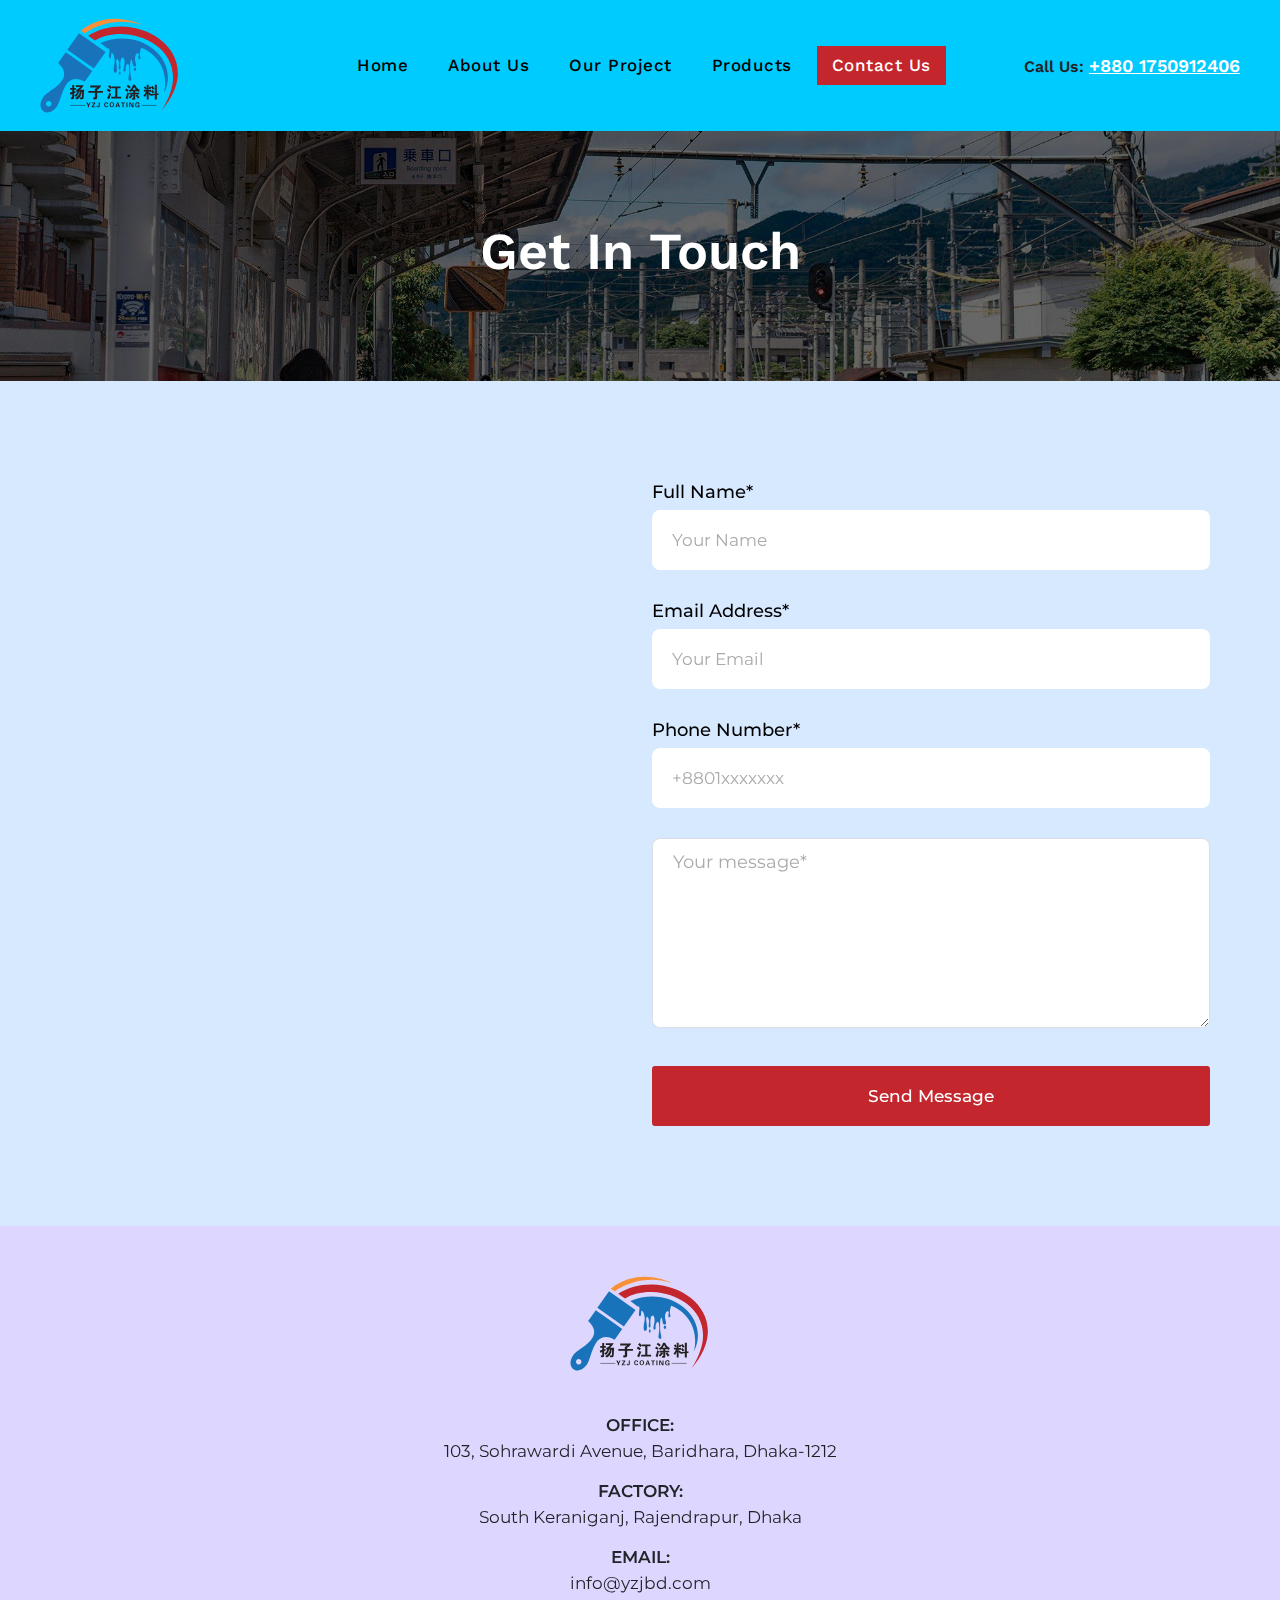
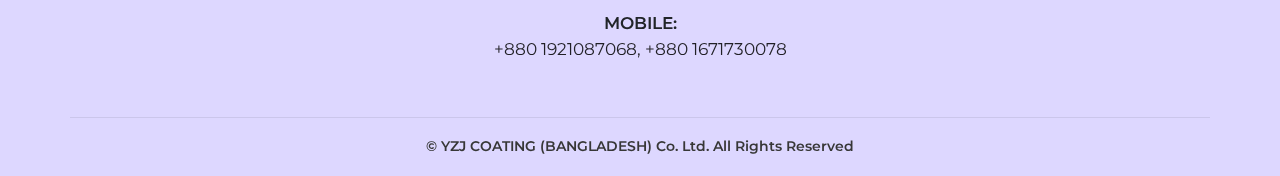
<file: contact.html>
<!DOCTYPE html>
<html lang="en">
	<head>
		<meta charset="UTF-8">
		<meta name="description" content="Yangzijiang International Coating (Bangladesh) Co. Ltd. is a Chinese-owned coatings enterprise jointly, established by Huakangren New Materials (Guangdong) Co. Ltd. and Hong Kong Hualian Coatings Co. Ltd. to provide technical support. Hong Kong Hualian Coatings owns well-known brands such as COATEX Gaoyue and HKR Huakangren. The products are popular in Hong Kong and Mainland China and enjoy a good reputation among users. They are designated as special products for interior and exterior walls by the Hong Kong Housing Department.">
      	<meta property="og:site_name" content="YZJ COATING">
      	<meta property="og:url" content="https://yzjbd.com">
      	<meta property="og:type" content="website">
      	<meta property="og:title" content="YZJ Coatings (Bangladesh) Co. Ltd.">
		<meta name='og:image' content='images/assets/ogg.png'>
		<!-- For IE -->
		<meta http-equiv="X-UA-Compatible" content="IE=edge">
		<!-- For Resposive Device -->
		<meta name="viewport" content="width=device-width, initial-scale=1.0">
		<!-- For Window Tab Color -->
		<!-- Chrome, Firefox OS and Opera -->
		<meta name="theme-color" content="#1973bb">
		<!-- Windows Phone -->
		<meta name="msapplication-navbutton-color" content="#1973bb">
		<!-- iOS Safari -->
		<meta name="apple-mobile-web-app-status-bar-style" content="#1973bb">
		<title>YZJ Coatings (Bangladesh) Co. Ltd.</title>
		<!-- Favicon -->
		<link rel="icon" type="image/png" sizes="56x56" href="images/fav-icon/icon.png">
		<!-- Fonts -->
		<link rel="preconnect" href="https://fonts.googleapis.com">
		<link rel="preconnect" href="https://fonts.gstatic.com" crossorigin>
		<link href="https://fonts.googleapis.com/css2?family=Montserrat:wght@300;400;500;600;700&family=Work+Sans:wght@300;400;500;600;700&display=swap" rel="stylesheet">
		<!-- Bootstrap Css -->
		<link rel="stylesheet" type="text/css" href="vendor/bootstrap/css/bootstrap.min.css">
		<!-- Bootstrap Icons -->
		<link rel="stylesheet" type="text/css" href="fonts/bootstrap-icons/font-css.css">
		<!-- Fancybox Css -->
		<link rel="stylesheet" type="text/css" href="vendor/fancybox/dist/jquery.fancybox.min.css">

		<!-- Navbar Css -->
		<link rel="stylesheet" type="text/css" href="css/navbar.css">
		<!-- Framework css -->
		<link rel="stylesheet" type="text/css" href="css/framework.css">
		<!-- Main style sheet -->
		<link rel="stylesheet" type="text/css" href="css/style.css">
		<!-- responsive style sheet -->
		<link rel="stylesheet" type="text/css" href="css/responsive.css">

		<!-- Fix Internet Explorer ______________________________________-->
		<!--[if lt IE 9]>
			<script src="http://html5shiv.googlecode.com/svn/trunk/html5.js"></script>
			<script src="vendor/html5shiv.js"></script>
			<script src="vendor/respond.js"></script>
		<![endif]-->	
	</head>

	<body>
		<div class="main-page-wrapper">


			<!-- 
			=============================================
				Theme Main Menu
			============================================== 
			-->
			<header class="theme-main-menu sticky-menu">
				<div class="inner-content position-relative">
					<div class="d-flex align-items-center justify-content-between">
						<div class="logo order-lg-0"><a href="index.html" class="d-block"><img src="images/logo/logo_01.svg" alt="" width="140" class="tran3s"></a></div>
						<div class="right-widget d-flex align-items-center order-lg-2">
							<div class="d-block">
								<div class="call fw-600 text-dark"><span>Call Us:</span> <a href="tel:8801750912406" class="tran3s">+880 1750912406</a></div>
							</div>
						</div> <!-- /.right-widget -->
						<nav class="navbar navbar-expand-lg order-lg-1">
							<button class="navbar-toggler d-block d-lg-none" type="button" data-bs-toggle="collapse" data-bs-target="#navbarNav" aria-controls="navbarNav" aria-expanded="false" aria-label="Toggle navigation">
						    	<span></span>
						 	</button>
						    <div class="collapse navbar-collapse" id="navbarNav">
						    	<ul class="navbar-nav">
							        <li class="nav-item">
							        	<a class="nav-link" href="index.html" role="button">Home</a>
						            </li>
						            <li class="nav-item">
							        	<a class="nav-link" href="about.html" role="button">About Us</a>
						            </li>
							        <li class="nav-item">
							        	<a class="nav-link" href="project.html" role="button">Our Project</a>
						            </li>
						            <li class="nav-item">
							        	<a class="nav-link" href="product.html" role="button">Products</a>
						            </li>
						            <li class="nav-item active">
							        	<a class="nav-link" href="contact.html" role="button">Contact Us</a>
						            </li>
						    	</ul>
						    </div>
						</nav>
					</div>
				</div> <!-- /.inner-content -->
			</header> <!-- /.theme-main-menu -->


			
			<!-- 
			=============================================
				Inner Banner
			============================================== 
			-->
			<div class="inner-banner text-center header-space" style="background-image: url(images/assets/hero_img_05.jpg);">
				<div class="container">
					<h2 class="fw-600 text-white">Get In Touch</h2>
				</div>
			</div> <!-- /.inner-banner -->
			


			<!-- 
			=============================================
				Contact Section One
			============================================== 
			-->
			<div class="contact-section-one pt-100 pb-100 lg-pt-80 lg-pb-80">
				<div class="wrapper">
					<div class="container">
						<div class="row gx-xxl-5">
							<div class="col-lg-6 d-flex order-lg-last">
								<div class="form-style-one">
									<form action="inc/sneml.php" id="contact-form" data-toggle="validator">
										<div class="messages"></div>
										<div class="row controls">
											<div class="col-12">
												<div class="input-group-meta form-group mb-30">
													<label>Full Name*</label>
													<input type="text" placeholder="Your Name" name="name" required="required" data-error="Name is required.">
													<div class="help-block with-errors"></div>
												</div>
											</div>
											
											<div class="col-12">
												<div class="input-group-meta form-group mb-30">
													<label>Email Address*</label>
													<input type="email" placeholder="Your Email" name="email" required="required" data-error="Valid email is required.">
													<div class="help-block with-errors"></div>
												</div>
											</div>
											<div class="col-12">
												<div class="input-group-meta form-group mb-30">
													<label>Phone Number*</label>
													<input type="number" placeholder="+8801xxxxxxx" name="mobile" required="required" data-error="Valid mobile number is required.">
													<div class="help-block with-errors"></div>
												</div>
											</div>
											<div class="col-12">
												<div class="input-group-meta form-group mb-30">
													<textarea placeholder="Your message*" name="message" required="required" data-error="Please,leave us a message."></textarea>
													<div class="help-block with-errors"></div>
												</div>
											</div>
											<div class="col-12"><button class="btn-one xl w-100">Send Message</button></div>
										</div>
									</form>
								</div> <!-- /.form-style-one -->
							</div>

							<div class="col-lg-6 d-flex order-lg-first">
								<div class="map-area-one me-lg-4 md-mt-50">
									<div class="mapouter">
										<div class="gmap_canvas">
											<iframe class="gmap_iframe" src="https://www.google.com/maps/embed?pb=!1m18!1m12!1m3!1d7300.937879050214!2d90.4170441264927!3d23.801918204582233!2m3!1f0!2f0!3f0!3m2!1i1024!2i768!4f13.1!3m3!1m2!1s0x3755c7ae2e36518f%3A0xa99fbb70a63e1639!2sBaridhara%2C%20Dhaka%201212!5e0!3m2!1sen!2sbd!4v1658844438750!5m2!1sen!2sbd" width="600" height="450" style="border:0;" allowfullscreen="" loading="lazy" referrerpolicy="no-referrer-when-downgrade"></iframe>
										</div>
									</div>
								</div> <!-- /.map-area-one -->
							</div>
						</div>
					</div>
				</div>
			</div> <!-- /.contact-section-one -->

			


			<!--
			=====================================================
				Footer
			=====================================================
			-->
			<footer class="theme-footer">
				<div class="container">
					<div class="">
						<div class="row">
							<div class="col-xl-5 text-center m-auto">
								<div class="logo mb-35"><a href="index.html"><img src="images/logo/logo_01.svg" alt="" width="140" class="tran3s"></a></div>
								<ul class="style-none d-inline-block">
									<li class="mb-15"><span class="fw-600 text-dark d-block" >OFFICE:</span> <span>103, Sohrawardi Avenue, Baridhara, Dhaka-1212</span></li>
									<li class="mb-15"><span class="fw-600 text-dark d-block" >FACTORY:</span> <span>South Keraniganj, Rajendrapur, Dhaka</span></li>
									<li class="mb-15"><span class="fw-600 text-dark d-block" >EMAIL:</span> <span><a href="mailto:info@yzjbd.com">info@yzjbd.com</a></span></li>
									<li><span class="fw-600 text-dark d-block" >MOBILE:</span> <span><a href="tel:8801921087068">+880 1921087068</a>, <a href="tel:8801671730078">+880 1671730078</a></span></li>
								</ul>
							</div>
						</div>
					</div>
				</div>
				<div class="container">
					<div class="bottom-footer">
						<p class="copyright text-center">&copy; YZJ COATING (BANGLADESH) Co. Ltd. All Rights Reserved</p>
					</div>
				</div>
			</footer> <!-- /.theme-footer -->

			
		


		<!-- Optional JavaScript _____________________________  -->

    	<!-- jQuery first, then Bootstrap JS -->
    	<!-- jQuery -->
		<script src="vendor/jquery.min.js"></script>
		<!-- Bootstrap JS -->
		<script src="vendor/bootstrap/js/bootstrap.bundle.min.js"></script>
		<!-- js Counter -->
		<script src="vendor/jquery.counterup.min.js"></script>
		<script src="vendor/jquery.waypoints.min.js"></script>
		<!-- Fancybox -->
		<script src="vendor/fancybox/dist/jquery.fancybox.min.js"></script>
		<!-- validator js -->
    	<script src="vendor/validator.js"></script>

		<!-- Theme js -->
		<script src="js/theme.js"></script>
		</div> <!-- /.main-page-wrapper -->
	</body>
</html>
</file>
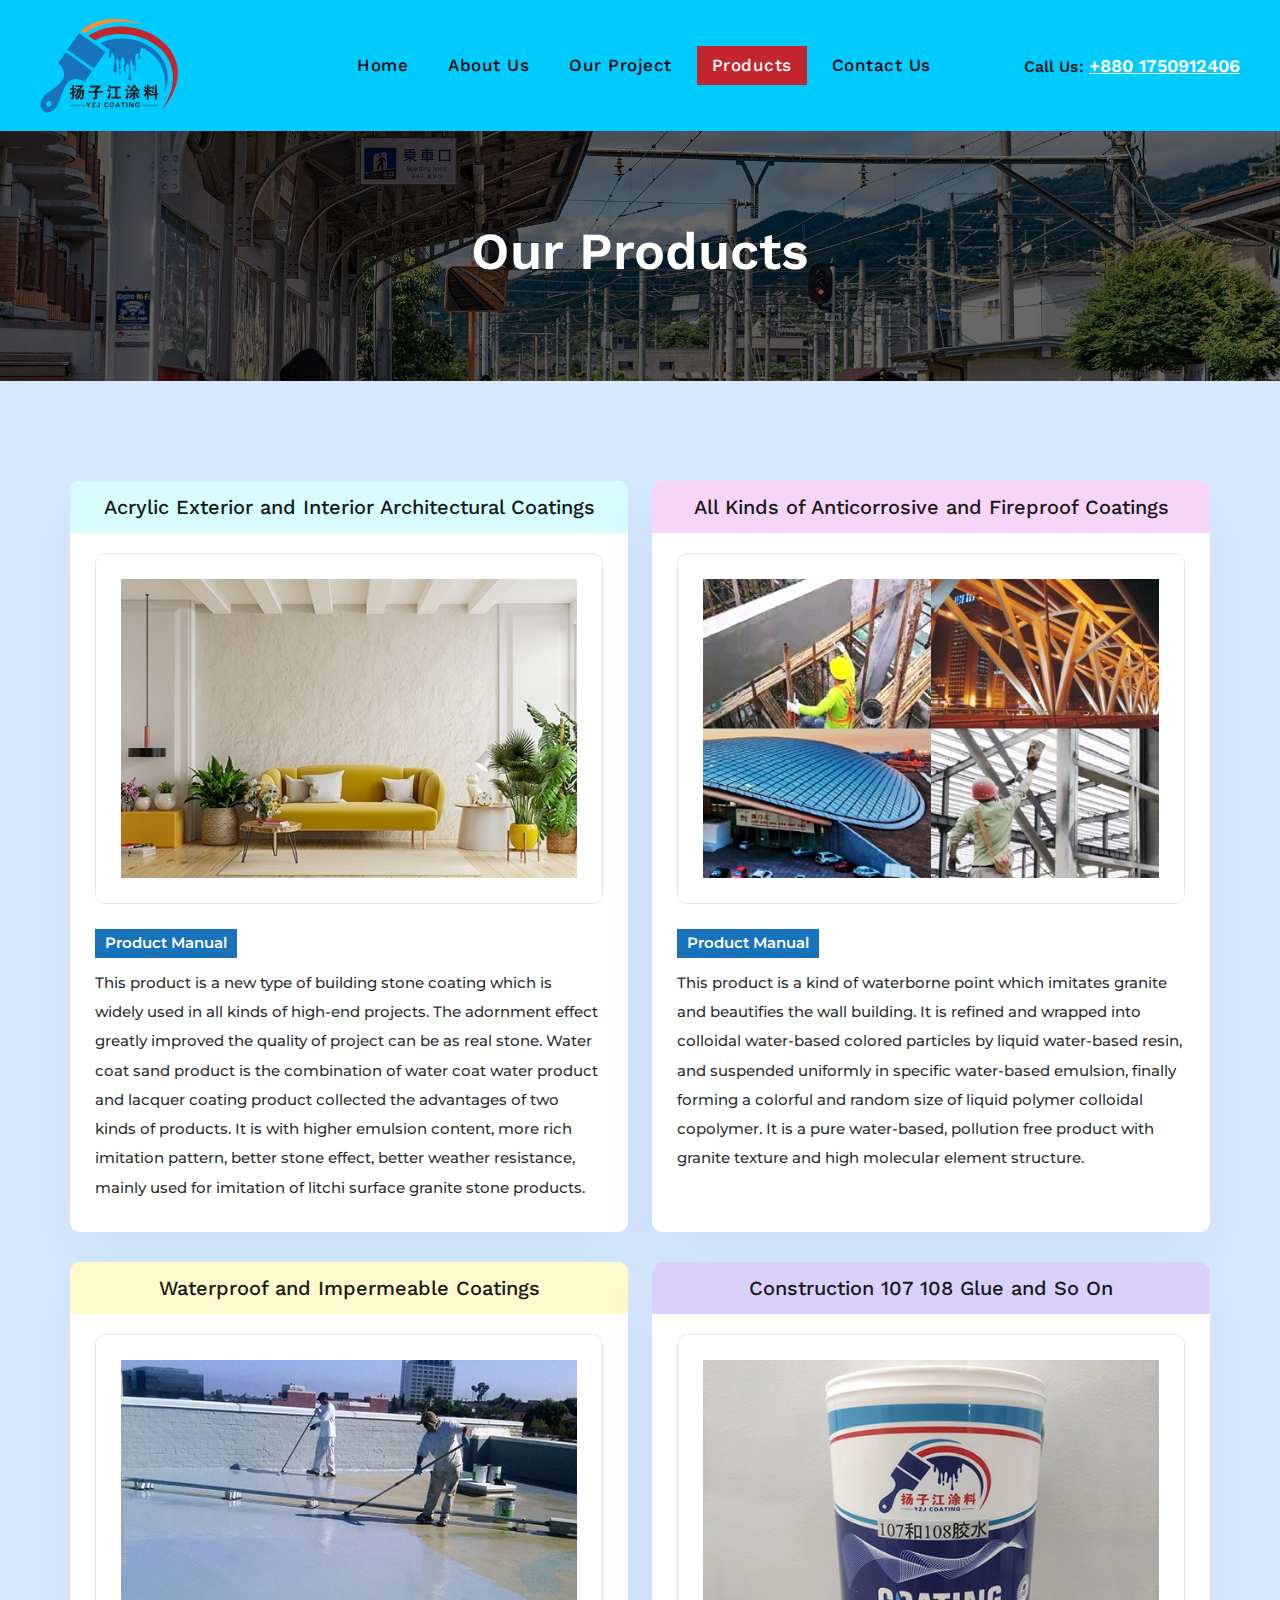
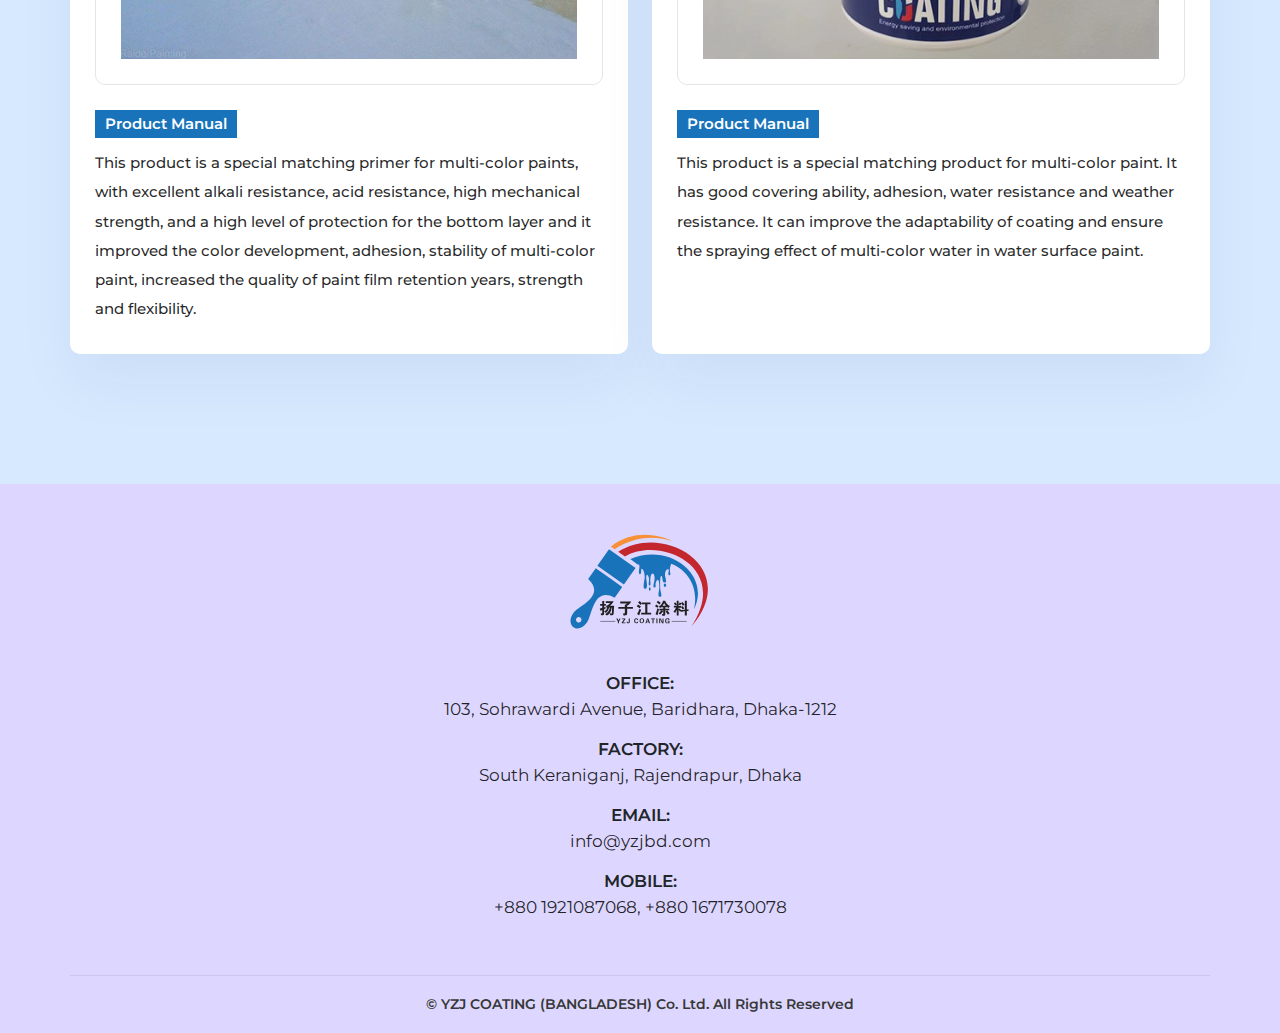
<file: product.html>
<!DOCTYPE html>
<html lang="en">
	<head>
		<meta charset="UTF-8">
		<meta name="description" content="Yangzijiang International Coating (Bangladesh) Co. Ltd. is a Chinese-owned coatings enterprise jointly, established by Huakangren New Materials (Guangdong) Co. Ltd. and Hong Kong Hualian Coatings Co. Ltd. to provide technical support. Hong Kong Hualian Coatings owns well-known brands such as COATEX Gaoyue and HKR Huakangren. The products are popular in Hong Kong and Mainland China and enjoy a good reputation among users. They are designated as special products for interior and exterior walls by the Hong Kong Housing Department.">
      	<meta property="og:site_name" content="YZJ COATING">
      	<meta property="og:url" content="https://yzjbd.com">
      	<meta property="og:type" content="website">
      	<meta property="og:title" content="YZJ Coatings (Bangladesh) Co. Ltd.">
		<meta name='og:image' content='images/assets/ogg.png'>
		<!-- For IE -->
		<meta http-equiv="X-UA-Compatible" content="IE=edge">
		<!-- For Resposive Device -->
		<meta name="viewport" content="width=device-width, initial-scale=1.0">
		<!-- For Window Tab Color -->
		<!-- Chrome, Firefox OS and Opera -->
		<meta name="theme-color" content="#1973bb">
		<!-- Windows Phone -->
		<meta name="msapplication-navbutton-color" content="#1973bb">
		<!-- iOS Safari -->
		<meta name="apple-mobile-web-app-status-bar-style" content="#1973bb">
		<title>YZJ Coatings (Bangladesh) Co. Ltd.</title>
		<!-- Favicon -->
		<link rel="icon" type="image/png" sizes="56x56" href="images/fav-icon/icon.png">
		<!-- Fonts -->
		<link rel="preconnect" href="https://fonts.googleapis.com">
		<link rel="preconnect" href="https://fonts.gstatic.com" crossorigin>
		<link href="https://fonts.googleapis.com/css2?family=Montserrat:wght@300;400;500;600;700&family=Work+Sans:wght@300;400;500;600;700&display=swap" rel="stylesheet">
		<!-- Bootstrap Css -->
		<link rel="stylesheet" type="text/css" href="vendor/bootstrap/css/bootstrap.min.css">
		<!-- Bootstrap Icons -->
		<link rel="stylesheet" type="text/css" href="fonts/bootstrap-icons/font-css.css">
		<!-- Fancybox Css -->
		<link rel="stylesheet" type="text/css" href="vendor/fancybox/dist/jquery.fancybox.min.css">

		<!-- Navbar Css -->
		<link rel="stylesheet" type="text/css" href="css/navbar.css">
		<!-- Framework css -->
		<link rel="stylesheet" type="text/css" href="css/framework.css">
		<!-- Main style sheet -->
		<link rel="stylesheet" type="text/css" href="css/style.css">
		<!-- responsive style sheet -->
		<link rel="stylesheet" type="text/css" href="css/responsive.css">

		<!-- Fix Internet Explorer ______________________________________-->
		<!--[if lt IE 9]>
			<script src="http://html5shiv.googlecode.com/svn/trunk/html5.js"></script>
			<script src="vendor/html5shiv.js"></script>
			<script src="vendor/respond.js"></script>
		<![endif]-->	
	</head>

	<body>
		<div class="main-page-wrapper">
			<!-- ===================================================
				Loading Transition
			==================================================== -->
			<section>
				<div id="preloader">
					<div id="ctn-preloader" class="ctn-preloader">
						<img src="images/01.svg" alt="fav-icon">	
					</div>
				</div>
			</section>


			<!-- 
			=============================================
				Theme Main Menu
			============================================== 
			-->
			<header class="theme-main-menu sticky-menu">
				<div class="inner-content position-relative">
					<div class="d-flex align-items-center justify-content-between">
						<div class="logo order-lg-0"><a href="index.html" class="d-block"><img src="images/logo/logo_01.svg" alt="" width="140" class="tran3s"></a></div>
						<div class="right-widget d-flex align-items-center order-lg-2">
							<div class="d-block">
								<div class="call fw-600 text-dark"><span>Call Us:</span> <a href="tel:8801750912406" class="tran3s">+880 1750912406</a></div>
							</div>
						</div> <!-- /.right-widget -->
						<nav class="navbar navbar-expand-lg order-lg-1">
							<button class="navbar-toggler d-block d-lg-none" type="button" data-bs-toggle="collapse" data-bs-target="#navbarNav" aria-controls="navbarNav" aria-expanded="false" aria-label="Toggle navigation">
						    	<span></span>
						 	</button>
						    <div class="collapse navbar-collapse" id="navbarNav">
						    	<ul class="navbar-nav">
							        <li class="nav-item">
							        	<a class="nav-link" href="index.html" role="button">Home</a>
						            </li>
						            <li class="nav-item">
							        	<a class="nav-link" href="about.html" role="button">About Us</a>
						            </li>
							        <li class="nav-item">
							        	<a class="nav-link" href="project.html" role="button">Our Project</a>
						            </li>
						            <li class="nav-item active">
							        	<a class="nav-link" href="product.html" role="button">Products</a>
						            </li>
						            <li class="nav-item">
							        	<a class="nav-link" href="contact.html" role="button">Contact Us</a>
						            </li>
						    	</ul>
						    </div>
						</nav>
					</div>
				</div> <!-- /.inner-content -->
			</header> <!-- /.theme-main-menu -->


			
			<!-- 
			=============================================
				Inner Banner
			============================================== 
			-->
			<div class="inner-banner text-center header-space" style="background-image: url(images/assets/hero_img_05.jpg);">
				<div class="container">
					<h2 class="fw-600 text-white">Our Products</h2>
				</div>
			</div> <!-- /.inner-banner -->
			


			<!--
			=====================================================
				Our Product
			=====================================================
			-->
			<div class="our-product pt-100 pb-100 lg-pt-70 lg-pb-50">
				<div class="container">
					<div class="row gx-xxl-5">
						<div class="col-md-6 d-flex">
							<div class="block-style-one mb-30">
								<h4 style="background:#d7fbff;">Acrylic Exterior and Interior Architectural Coatings</h4>
								<div class="img-meta"><img src="images/assets/pr-img-02.jpg" alt="" class="m-auto"></div>
								<div class="pr-info">
									<div class="pr-manual d-inline-block">Product Manual</div>
									<p>This product is a new type of building stone coating which is widely used in all kinds of high-end projects. The adornment effect greatly improved the quality of project can be as real stone. Water coat sand product is the combination of water coat water product and lacquer coating product collected the advantages of two kinds of products. It is with higher emulsion content, more rich imitation pattern, better stone effect, better weather resistance, mainly used for imitation of litchi surface granite stone products. </p>
								</div> <!-- /.pr-info -->
							</div> <!-- /.block-style-one -->
						</div>

						<div class="col-md-6 d-flex">
							<div class="block-style-one mb-30">
								<h4 style="background:#f6d5f7;">All Kinds of Anticorrosive and Fireproof Coatings</h4>
								<div class="img-meta"><img src="images/assets/pr-img-03.jpg" alt="" class="m-auto"></div>
								<div class="pr-info">
									<div class="pr-manual d-inline-block">Product Manual</div>
									<p>This product is a kind of waterborne point which imitates granite and beautifies the wall building. It is refined and wrapped into colloidal water-based colored particles by liquid water-based resin, and suspended uniformly in specific water-based emulsion, finally forming a colorful and random size of liquid polymer colloidal copolymer. It is a pure water-based, pollution free product with granite texture and high molecular element structure. </p>
								</div> <!-- /.pr-info -->
							</div> <!-- /.block-style-one -->
						</div>

						<div class="col-md-6 d-flex">
							<div class="block-style-one mb-30">
								<h4 style="background:#fff9cb;">Waterproof and Impermeable Coatings</h4>
								<div class="img-meta"><img src="images/assets/pr-img-04.jpg" alt="" class="m-auto"></div>
								<div class="pr-info">
									<div class="pr-manual d-inline-block">Product Manual</div>
									<p>This product is a special matching primer for multi-color paints, with excellent alkali resistance, acid resistance, high mechanical strength, and a high level of protection for the bottom layer and it improved the color development, adhesion, stability of multi-color paint, increased the quality of paint film retention years, strength and flexibility. </p>
								</div> <!-- /.pr-info -->
							</div> <!-- /.block-style-one -->
						</div>

						<div class="col-md-6 d-flex">
							<div class="block-style-one mb-30">
								<h4 style="background:#d9d1fb;">Construction 107 108 Glue and So On</h4>
								<div class="img-meta"><img src="images/assets/pr-img-05.jpg" alt="" class="m-auto"></div>
								<div class="pr-info">
									<div class="pr-manual d-inline-block">Product Manual</div>
									<p>This product is a special matching product for multi-color paint. It has good covering ability, adhesion, water resistance and weather resistance. It can improve the adaptability of coating and ensure the spraying effect of multi-color water in water surface paint. </p>
								</div> <!-- /.pr-info -->
							</div> <!-- /.block-style-one -->
						</div>
					</div>
				</div>
			</div> <!-- /.our-product -->

			


			<!--
			=====================================================
				Footer
			=====================================================
			-->
			<footer class="theme-footer">
				<div class="container">
					<div class="">
						<div class="row">
							<div class="col-xl-5 text-center m-auto">
								<div class="logo mb-35"><a href="index.html"><img src="images/logo/logo_01.svg" alt="" width="140" class="tran3s"></a></div>
								<ul class="style-none d-inline-block">
									<li class="mb-15"><span class="fw-600 text-dark d-block" >OFFICE:</span> <span>103, Sohrawardi Avenue, Baridhara, Dhaka-1212</span></li>
									<li class="mb-15"><span class="fw-600 text-dark d-block" >FACTORY:</span> <span>South Keraniganj, Rajendrapur, Dhaka</span></li>
									<li class="mb-15"><span class="fw-600 text-dark d-block" >EMAIL:</span> <span><a href="mailto:info@yzjbd.com">info@yzjbd.com</a></span></li>
									<li><span class="fw-600 text-dark d-block" >MOBILE:</span> <span><a href="tel:8801921087068">+880 1921087068</a>, <a href="tel:8801671730078">+880 1671730078</a></span></li>
								</ul>
							</div>
						</div>
					</div>
				</div>
				<div class="container">
					<div class="bottom-footer">
						<p class="copyright text-center">&copy; YZJ COATING (BANGLADESH) Co. Ltd. All Rights Reserved</p>
					</div>
				</div>
			</footer> <!-- /.theme-footer -->

			
		


		<!-- Optional JavaScript _____________________________  -->

    	<!-- jQuery first, then Bootstrap JS -->
    	<!-- jQuery -->
		<script src="vendor/jquery.min.js"></script>
		<!-- Bootstrap JS -->
		<script src="vendor/bootstrap/js/bootstrap.bundle.min.js"></script>
		<!-- js Counter -->
		<script src="vendor/jquery.counterup.min.js"></script>
		<script src="vendor/jquery.waypoints.min.js"></script>
		<!-- Fancybox -->
		<script src="vendor/fancybox/dist/jquery.fancybox.min.js"></script>
		<!-- validator js -->
    	<script src="vendor/validator.js"></script>

		<!-- Theme js -->
		<script src="js/theme.js"></script>
		</div> <!-- /.main-page-wrapper -->
	</body>
</html>
</file>
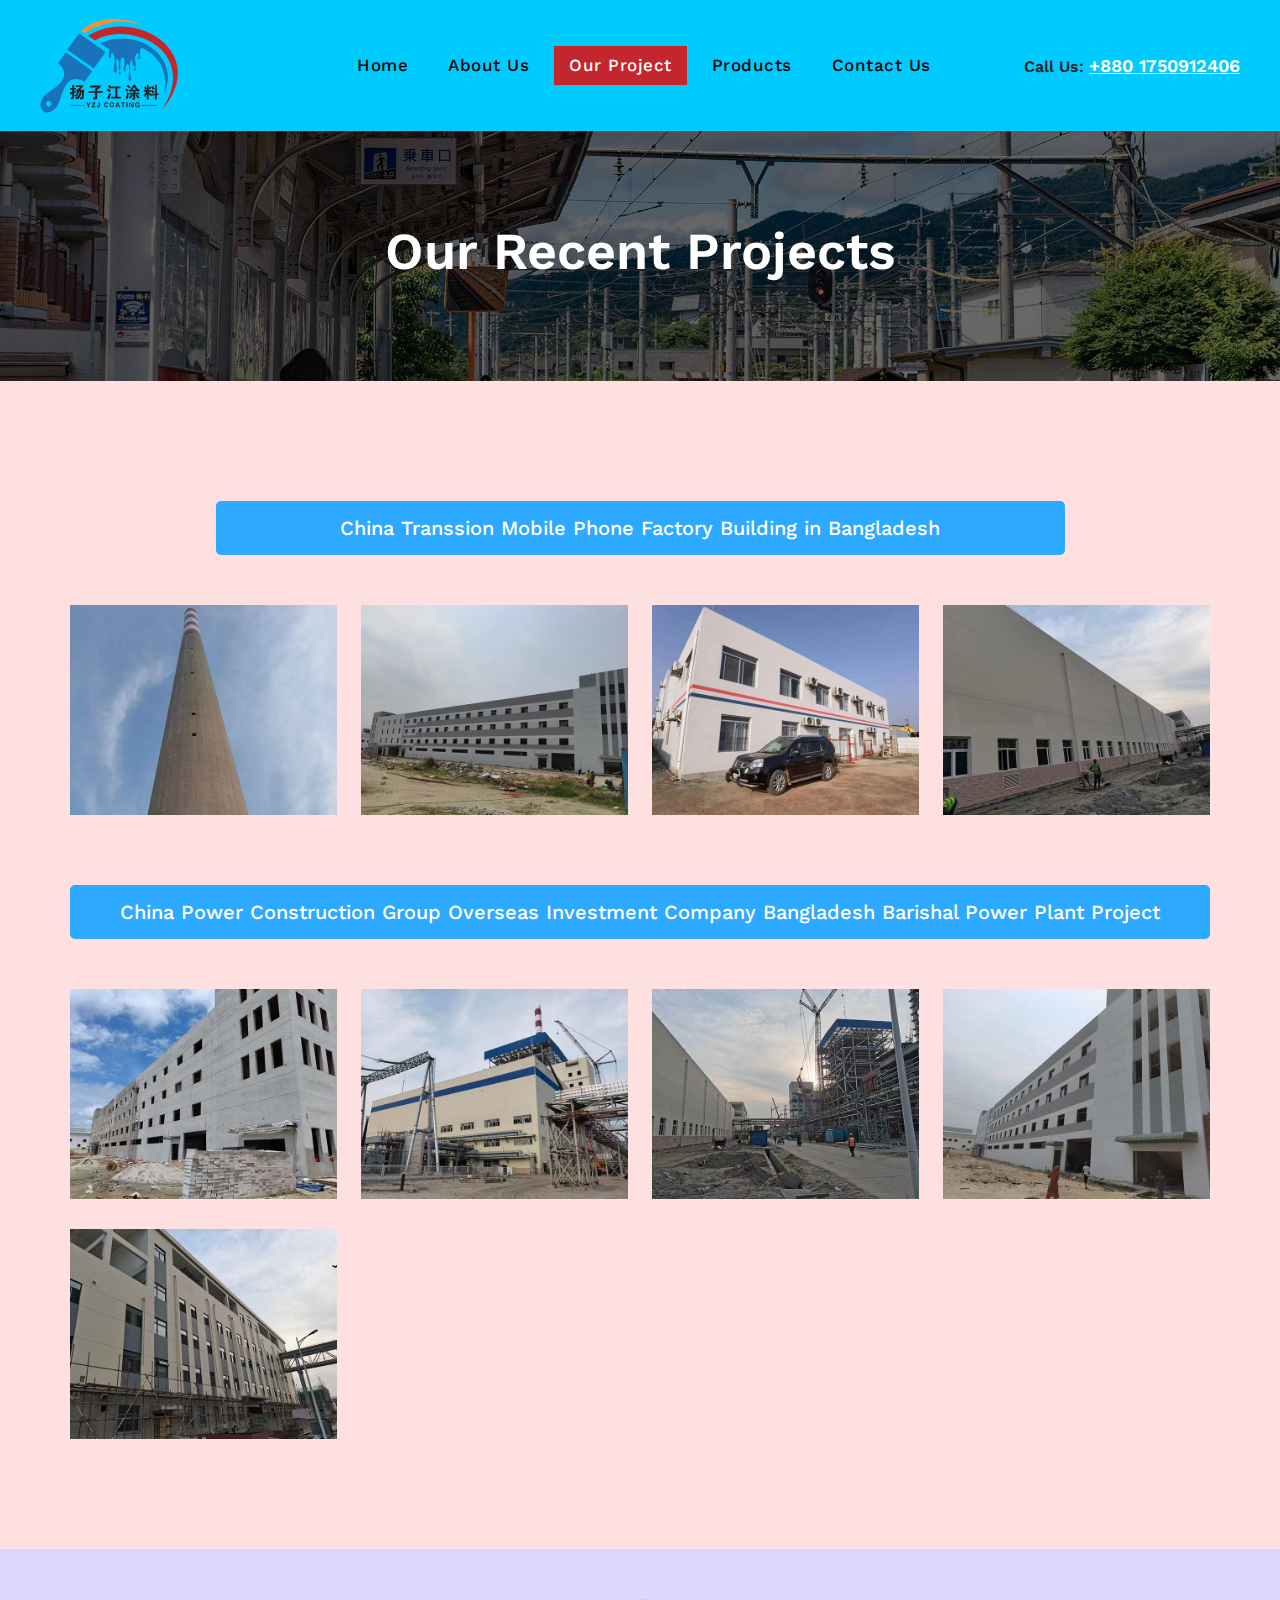
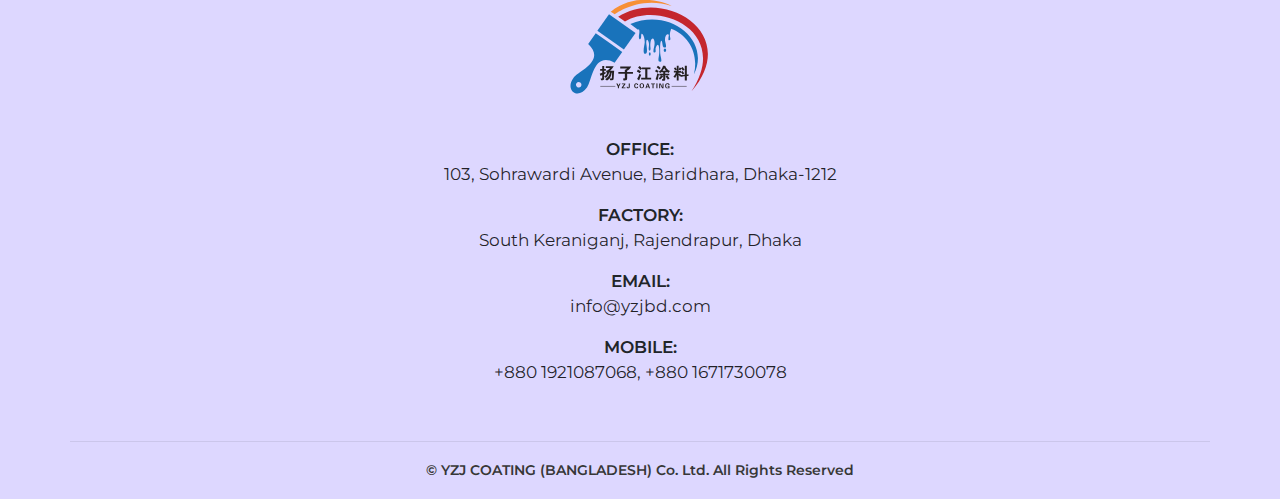
<file: project.html>
<!DOCTYPE html>
<html lang="en">
	<head>
		<meta charset="UTF-8">
		<meta name="description" content="Yangzijiang International Coating (Bangladesh) Co. Ltd. is a Chinese-owned coatings enterprise jointly, established by Huakangren New Materials (Guangdong) Co. Ltd. and Hong Kong Hualian Coatings Co. Ltd. to provide technical support. Hong Kong Hualian Coatings owns well-known brands such as COATEX Gaoyue and HKR Huakangren. The products are popular in Hong Kong and Mainland China and enjoy a good reputation among users. They are designated as special products for interior and exterior walls by the Hong Kong Housing Department.">
      	<meta property="og:site_name" content="YZJ COATING">
      	<meta property="og:url" content="https://yzjbd.com">
      	<meta property="og:type" content="website">
      	<meta property="og:title" content="YZJ Coatings (Bangladesh) Co. Ltd.">
		<meta name='og:image' content='images/assets/ogg.png'>
		<!-- For IE -->
		<meta http-equiv="X-UA-Compatible" content="IE=edge">
		<!-- For Resposive Device -->
		<meta name="viewport" content="width=device-width, initial-scale=1.0">
		<!-- For Window Tab Color -->
		<!-- Chrome, Firefox OS and Opera -->
		<meta name="theme-color" content="#1973bb">
		<!-- Windows Phone -->
		<meta name="msapplication-navbutton-color" content="#1973bb">
		<!-- iOS Safari -->
		<meta name="apple-mobile-web-app-status-bar-style" content="#1973bb">
		<title>YZJ Coatings (Bangladesh) Co. Ltd.</title>
		<!-- Favicon -->
		<link rel="icon" type="image/png" sizes="56x56" href="images/fav-icon/icon.png">
		<!-- Fonts -->
		<link rel="preconnect" href="https://fonts.googleapis.com">
		<link rel="preconnect" href="https://fonts.gstatic.com" crossorigin>
		<link href="https://fonts.googleapis.com/css2?family=Montserrat:wght@300;400;500;600;700&family=Work+Sans:wght@300;400;500;600;700&display=swap" rel="stylesheet">
		<!-- Bootstrap Css -->
		<link rel="stylesheet" type="text/css" href="vendor/bootstrap/css/bootstrap.min.css">
		<!-- Bootstrap Icons -->
		<link rel="stylesheet" type="text/css" href="fonts/bootstrap-icons/font-css.css">
		<!-- Fancybox Css -->
		<link rel="stylesheet" type="text/css" href="vendor/fancybox/dist/jquery.fancybox.min.css">

		<!-- Navbar Css -->
		<link rel="stylesheet" type="text/css" href="css/navbar.css">
		<!-- Framework css -->
		<link rel="stylesheet" type="text/css" href="css/framework.css">
		<!-- Main style sheet -->
		<link rel="stylesheet" type="text/css" href="css/style.css">
		<!-- responsive style sheet -->
		<link rel="stylesheet" type="text/css" href="css/responsive.css">

		<!-- Fix Internet Explorer ______________________________________-->
		<!--[if lt IE 9]>
			<script src="http://html5shiv.googlecode.com/svn/trunk/html5.js"></script>
			<script src="vendor/html5shiv.js"></script>
			<script src="vendor/respond.js"></script>
		<![endif]-->	
	</head>

	<body>
		<div class="main-page-wrapper">
			<!-- ===================================================
				Loading Transition
			==================================================== -->
			<section>
				<div id="preloader">
					<div id="ctn-preloader" class="ctn-preloader">
						<img src="images/01.svg" alt="fav-icon">	
					</div>
				</div>
			</section>


			<!-- 
			=============================================
				Theme Main Menu
			============================================== 
			-->
			<header class="theme-main-menu sticky-menu">
				<div class="inner-content position-relative">
					<div class="d-flex align-items-center justify-content-between">
						<div class="logo order-lg-0"><a href="index.html" class="d-block"><img src="images/logo/logo_01.svg" alt="" width="140" class="tran3s"></a></div>
						<div class="right-widget d-flex align-items-center order-lg-2">
							<div class="d-block">
								<div class="call fw-600 text-dark"><span>Call Us:</span> <a href="tel:8801750912406" class="tran3s">+880 1750912406</a></div>
							</div>
						</div> <!-- /.right-widget -->
						<nav class="navbar navbar-expand-lg order-lg-1">
							<button class="navbar-toggler d-block d-lg-none" type="button" data-bs-toggle="collapse" data-bs-target="#navbarNav" aria-controls="navbarNav" aria-expanded="false" aria-label="Toggle navigation">
						    	<span></span>
						 	</button>
						    <div class="collapse navbar-collapse" id="navbarNav">
						    	<ul class="navbar-nav">
							        <li class="nav-item">
							        	<a class="nav-link" href="index.html" role="button">Home</a>
						            </li>
						            <li class="nav-item">
							        	<a class="nav-link" href="about.html" role="button">About Us</a>
						            </li>
							        <li class="nav-item active">
							        	<a class="nav-link" href="project.html" role="button">Our Project</a>
						            </li>
						            <li class="nav-item">
							        	<a class="nav-link" href="product.html" role="button">Products</a>
						            </li>
						            <li class="nav-item">
							        	<a class="nav-link" href="contact.html" role="button">Contact Us</a>
						            </li>
						    	</ul>
						    </div>
						</nav>
					</div>
				</div> <!-- /.inner-content -->
			</header> <!-- /.theme-main-menu -->


			
			<!-- 
			=============================================
				Inner Banner
			============================================== 
			-->
			<div class="inner-banner text-center header-space" style="background-image: url(images/assets/hero_img_05.jpg);">
				<div class="container">
					<h2 class="fw-600 text-white">Our Recent Projects</h2>
				</div>
			</div> <!-- /.inner-banner -->
			


			<!--
			=====================================================
				Our Project
			=====================================================
			-->
			<div class="our-project position-relative mt-80 lg-mt-50 mb-80 lg-mb-40">
				<div class="container">
					<div class="row">
						<div class="col-xxl-8 col-lg-9 m-auto">
							<h3 class="title-text">China Transsion Mobile Phone Factory Building in Bangladesh</h3>
						</div>
					</div>
					<div class="row">
						<div class="col-xl-3 col-lg-4 col-sm-6">
							<div class="portfolio-block-one mb-30">
								<div class="img-meta position-relative">
									<img src="images/assets/img_01.jpg" alt="" class="w-100 tran5s">
									<a class="fancybox expend-btn d-flex align-items-center justify-content-center tran3s" data-fancybox="" title="Click for large view" href="images/assets/img_01_lg.jpg" tabindex="0"><i class="bi bi-arrows-fullscreen"></i></a>
								</div>
							</div> <!-- /.portfolio-block-one -->
						</div>
						<div class="col-xl-3 col-lg-4 col-sm-6">
							<div class="portfolio-block-one mb-30">
								<div class="img-meta position-relative">
									<img src="images/assets/img_02.jpg" alt="" class="w-100 tran5s">
									<a class="fancybox expend-btn d-flex align-items-center justify-content-center tran3s" data-fancybox="" title="Click for large view" href="images/assets/img_02_lg.jpg" tabindex="0"><i class="bi bi-arrows-fullscreen"></i></a>
								</div>
							</div> <!-- /.portfolio-block-one -->
						</div>
						<div class="col-xl-3 col-lg-4 col-sm-6">
							<div class="portfolio-block-one mb-30">
								<div class="img-meta position-relative">
									<img src="images/assets/img_03.jpg" alt="" class="w-100 tran5s">
									<a class="fancybox expend-btn d-flex align-items-center justify-content-center tran3s" data-fancybox="" title="Click for large view" href="images/assets/img_03_lg.jpg" tabindex="0"><i class="bi bi-arrows-fullscreen"></i></a>
								</div>
							</div> <!-- /.portfolio-block-one -->
						</div>
						<div class="col-xl-3 col-lg-4 col-sm-6">
							<div class="portfolio-block-one mb-30">
								<div class="img-meta position-relative">
									<img src="images/assets/img_04.jpg" alt="" class="w-100 tran5s">
									<a class="fancybox expend-btn d-flex align-items-center justify-content-center tran3s" data-fancybox="" title="Click for large view" href="images/assets/img_04_lg.jpg" tabindex="0"><i class="bi bi-arrows-fullscreen"></i></a>
								</div>
							</div> <!-- /.portfolio-block-one -->
						</div>
					</div>


					<div class="row">
						<div class="col-xxl-11 m-auto">
							<h3 class="title-text">China Power Construction Group Overseas Investment Company Bangladesh Barishal Power Plant Project</h3>
						</div>
					</div>
					<div class="row">
						<div class="col-xl-3 col-lg-4 col-sm-6">
							<div class="portfolio-block-one mb-30">
								<div class="img-meta position-relative">
									<img src="images/assets/img_05.jpg" alt="" class="w-100 tran5s">
									<a class="fancybox expend-btn d-flex align-items-center justify-content-center tran3s" data-fancybox="" title="Click for large view" href="images/assets/img_05_lg.jpg" tabindex="0"><i class="bi bi-arrows-fullscreen"></i></a>
								</div>
							</div> <!-- /.portfolio-block-one -->
						</div>
						<div class="col-xl-3 col-lg-4 col-sm-6">
							<div class="portfolio-block-one mb-30">
								<div class="img-meta position-relative">
									<img src="images/assets/img_06.jpg" alt="" class="w-100 tran5s">
									<a class="fancybox expend-btn d-flex align-items-center justify-content-center tran3s" data-fancybox="" title="Click for large view" href="images/assets/img_06_lg.jpg" tabindex="0"><i class="bi bi-arrows-fullscreen"></i></a>
								</div>
							</div> <!-- /.portfolio-block-one -->
						</div>
						<div class="col-xl-3 col-lg-4 col-sm-6">
							<div class="portfolio-block-one mb-30">
								<div class="img-meta position-relative">
									<img src="images/assets/img_07.jpg" alt="" class="w-100 tran5s">
									<a class="fancybox expend-btn d-flex align-items-center justify-content-center tran3s" data-fancybox="" title="Click for large view" href="images/assets/img_07_lg.jpg" tabindex="0"><i class="bi bi-arrows-fullscreen"></i></a>
								</div>
							</div> <!-- /.portfolio-block-one -->
						</div>
						<div class="col-xl-3 col-lg-4 col-sm-6">
							<div class="portfolio-block-one mb-30">
								<div class="img-meta position-relative">
									<img src="images/assets/img_08.jpg" alt="" class="w-100 tran5s">
									<a class="fancybox expend-btn d-flex align-items-center justify-content-center tran3s" data-fancybox="" title="Click for large view" href="images/assets/img_08_lg.jpg" tabindex="0"><i class="bi bi-arrows-fullscreen"></i></a>
								</div>
							</div> <!-- /.portfolio-block-one -->
						</div>
						<div class="col-xl-3 col-lg-4 col-sm-6">
							<div class="portfolio-block-one mb-30">
								<div class="img-meta position-relative">
									<img src="images/assets/img_09.jpg" alt="" class="w-100 tran5s">
									<a class="fancybox expend-btn d-flex align-items-center justify-content-center tran3s" data-fancybox="" title="Click for large view" href="images/assets/img_09_lg.jpg" tabindex="0"><i class="bi bi-arrows-fullscreen"></i></a>
								</div>
							</div> <!-- /.portfolio-block-one -->
						</div>
					</div>
				</div>
			</div> <!-- /.our-project -->

			


			<!--
			=====================================================
				Footer
			=====================================================
			-->
			<footer class="theme-footer">
				<div class="container">
					<div class="">
						<div class="row">
							<div class="col-xl-5 text-center m-auto">
								<div class="logo mb-35"><a href="index.html"><img src="images/logo/logo_01.svg" alt="" width="140" class="tran3s"></a></div>
								<ul class="style-none d-inline-block">
									<li class="mb-15"><span class="fw-600 text-dark d-block" >OFFICE:</span> <span>103, Sohrawardi Avenue, Baridhara, Dhaka-1212</span></li>
									<li class="mb-15"><span class="fw-600 text-dark d-block" >FACTORY:</span> <span>South Keraniganj, Rajendrapur, Dhaka</span></li>
									<li class="mb-15"><span class="fw-600 text-dark d-block" >EMAIL:</span> <span><a href="mailto:info@yzjbd.com">info@yzjbd.com</a></span></li>
									<li><span class="fw-600 text-dark d-block" >MOBILE:</span> <span><a href="tel:8801921087068">+880 1921087068</a>, <a href="tel:8801671730078">+880 1671730078</a></span></li>
								</ul>
							</div>
						</div>
					</div>
				</div>
				<div class="container">
					<div class="bottom-footer">
						<p class="copyright text-center">&copy; YZJ COATING (BANGLADESH) Co. Ltd. All Rights Reserved</p>
					</div>
				</div>
			</footer> <!-- /.theme-footer -->

			
		


		<!-- Optional JavaScript _____________________________  -->

    	<!-- jQuery first, then Bootstrap JS -->
    	<!-- jQuery -->
		<script src="vendor/jquery.min.js"></script>
		<!-- Bootstrap JS -->
		<script src="vendor/bootstrap/js/bootstrap.bundle.min.js"></script>
		<!-- js Counter -->
		<script src="vendor/jquery.counterup.min.js"></script>
		<script src="vendor/jquery.waypoints.min.js"></script>
		<!-- Fancybox -->
		<script src="vendor/fancybox/dist/jquery.fancybox.min.js"></script>
		<!-- validator js -->
    	<script src="vendor/validator.js"></script>

		<!-- Theme js -->
		<script src="js/theme.js"></script>
		</div> <!-- /.main-page-wrapper -->
	</body>
</html>
</file>
<file: css/navbar.css>
.navbar-toggler {
  width: 44px;
  height: 38px;
  box-shadow: none;
  position: relative;
  z-index: 99;
  background: var(--prime-one);
  padding: 0;
  border-radius: 3px;
}
.navbar-toggler:focus {box-shadow: none;}
.navbar-toggler::before,
.navbar-toggler::after {
  content: '';
  position: absolute;
  top: 50%;
  left: 9px;
  width: 26px;
  height: 2px;
  pointer-events: none;
  -webkit-transition: -webkit-transform 0.25s;
  transition: transform 0.25s;
  -webkit-transform-origin: 50% 50%;
  transform-origin: 50% 50%;
  background: #fff;
}
.navbar-toggler span {
  position: absolute;
  left: 9px;
  overflow: hidden;
  width: 26px;
  height: 2px;
  text-indent: 200%;
  -webkit-transition: opacity 0.25s;
  transition: opacity 0.25s;
  background: #fff;
}
.navbar-toggler::before {
  -webkit-transform: translate3d(0, -9px, 0) scale3d(1, 1, 1);
  transform: translate3d(0, -9px, 0) scale3d(1, 1, 1);
}
.navbar-toggler::after {
  -webkit-transform: translate3d(0, 9px, 0) scale3d(1, 1, 1);
   transform: translate3d(0, 9px, 0) scale3d(1, 1, 1); 
}
.navbar-toggler[aria-expanded="true"] span {opacity: 0;}
.navbar-toggler[aria-expanded="true"]::before {
  -webkit-transform: rotate3d(0, 0, 1, 45deg);
  transform: rotate3d(0, 0, 1, 45deg);
}
.navbar-toggler[aria-expanded="true"]::after {
  -webkit-transform: rotate3d(0, 0, 1, -45deg);
  transform: rotate3d(0, 0, 1, -45deg);
}
.navbar .navbar-nav .nav-link {
  font-family: 'Work Sans', sans-serif;
  text-transform: capitalize;
  font-weight: 500;
	font-size: 17px;
  letter-spacing: 0.5px;
	color: #000;
	padding: 7px 15px;
	margin: 0 5px;
  transition: all 0.3s ease-in-out;
}
.navbar .navbar-nav .active .nav-link,
.navbar .navbar-nav .nav-item:hover .nav-link {color: #fff; background: var(--prime-two);}

/*----- For Desktop -------*/
@media screen and (min-width: 992px) {
  .theme-main-menu .navbar {margin-left: 7%;}
}
/*----- For Mobile ----*/
@media screen and (max-width: 991px) {
  .theme-main-menu .navbar {position: static;}
  .navbar-collapse {
    position: absolute;
    top: calc(100% + 11px);
    background-color: #ffffff;
    left: 0;
    max-height: 80vh;
    overflow-y: auto;
    clear: both;
    width: 100%;
    z-index: 9999;
    transform: scale(1 , 0);
    transform-origin: 100% 0;
    display: block !important;
    padding: 0;
    transition: all 0.3s ease-in-out;
  }
  .navbar-collapse.show {transform: scale(1); box-shadow: 0 25px 25px rgba(35,35,35,0.1);}
  .navbar .navbar-nav .nav-link {
    font-size: 16px;
    margin: 0;
    padding: 0 15px;
    line-height: 46px;
    border-bottom: 1px solid #efefef;
  }
  .navbar .navbar-nav .nav-item:last-child .nav-link {border: none;}

}
/*(max-width: 991px)*/
</file>
<file: css/framework.css>
*{margin:0;padding:0;-webkit-box-sizing: border-box;-moz-box-sizing: border-box;box-sizing: border-box;}
a {text-decoration: none; display: inline-block; color: inherit;}
a:hover,a:focus,a:visited {text-decoration: none; outline: none;}
img {max-width: 100%; display: block;}
button {border:none;outline: none;box-shadow: none;display: block; padding: 0;cursor: pointer;background: transparent;}
button:focus {outline: none;}
input,textarea {outline: none; box-shadow: none;transition: all 0.3s ease-in-out;}
audio,video,canvas {max-width: 100%;}
iframe {border: none !important;}

.p0 {padding: 0 !important;}
.m0 {margin:  0 !important;}
.theme-mb-0 {margin-bottom: 0;}
.theme-pb-0 {padding-bottom: 0;}

.pt-5   {padding-top: 5px !important;}
.pt-10  {padding-top: 10px;}
.pt-15  {padding-top: 15px;}
.pt-20  {padding-top: 20px;}
.pt-25  {padding-top: 25px;}
.pt-30  {padding-top: 30px;}
.pt-35  {padding-top: 35px;}
.pt-40  {padding-top: 40px;}
.pt-45  {padding-top: 45px;}
.pt-50  {padding-top: 50px;}
.pt-55  {padding-top: 55px;}
.pt-60  {padding-top: 60px;}
.pt-65  {padding-top: 65px;}
.pt-70  {padding-top: 70px;}
.pt-75  {padding-top: 75px;}
.pt-80  {padding-top: 80px;}
.pt-85  {padding-top: 85px;}
.pt-90  {padding-top: 90px;}
.pt-95  {padding-top: 95px;}
.pt-100 {padding-top: 100px;}
.pt-110 {padding-top: 110px;}
.pt-120 {padding-top: 120px;}
.pt-130 {padding-top: 130px;}
.pt-140 {padding-top: 140px;}
.pt-150 {padding-top: 150px;}
.pt-160 {padding-top: 160px;}
.pt-170 {padding-top: 170px;}
.pt-180 {padding-top: 180px;}
.pt-190 {padding-top: 190px;}
.pt-200 {padding-top: 200px;}
.pt-225 {padding-top: 225px;}
.pt-250 {padding-top: 250px;}
.pt-300 {padding-top: 300px;}
.pt-350 {padding-top: 350px;}

.pb-5   {padding-bottom: 5px !important;}
.pb-10  {padding-bottom: 10px;}
.pb-15  {padding-bottom: 15px;}
.pb-20  {padding-bottom: 20px;}
.pb-25  {padding-bottom: 25px;}
.pb-30  {padding-bottom: 30px;}
.pb-35  {padding-bottom: 35px;}
.pb-40  {padding-bottom: 40px;}
.pb-45  {padding-bottom: 45px;}
.pb-50  {padding-bottom: 50px;}
.pb-55  {padding-bottom: 55px;}
.pb-60  {padding-bottom: 60px;}
.pb-65  {padding-bottom: 65px;}
.pb-70  {padding-bottom: 70px;}
.pb-75  {padding-bottom: 75px;}
.pb-80  {padding-bottom: 80px;}
.pb-85  {padding-bottom: 85px;}
.pb-90  {padding-bottom: 90px;}
.pb-95  {padding-bottom: 95px;}
.pb-100 {padding-bottom: 100px;}
.pb-110 {padding-bottom: 110px;}
.pb-120 {padding-bottom: 120px;}
.pb-130 {padding-bottom: 130px;}
.pb-140 {padding-bottom: 140px;}
.pb-150 {padding-bottom: 150px;}
.pb-160 {padding-bottom: 160px;}
.pb-170 {padding-bottom: 170px;}
.pb-180 {padding-bottom: 180px;}
.pb-190 {padding-bottom: 190px;}
.pb-200 {padding-bottom: 200px;}
.pb-225 {padding-bottom: 225px;}
.pb-250 {padding-bottom: 250px;}
.pb-300 {padding-bottom: 300px;}
.pb-350 {padding-bottom: 350px;}

.mt-5   {margin-top: 5px !important;}
.mt-10  {margin-top: 10px;}
.mt-15  {margin-top: 15px;}
.mt-20  {margin-top: 20px;}
.mt-25  {margin-top: 25px;}
.mt-30  {margin-top: 30px;}
.mt-35  {margin-top: 35px;}
.mt-40  {margin-top: 40px;}
.mt-45  {margin-top: 45px;}
.mt-50  {margin-top: 50px;}
.mt-55  {margin-top: 55px;}
.mt-60  {margin-top: 60px;}
.mt-65  {margin-top: 65px;}
.mt-70  {margin-top: 70px;}
.mt-75  {margin-top: 75px;}
.mt-80  {margin-top: 80px;}
.mt-85  {margin-top: 85px;}
.mt-90  {margin-top: 90px;}
.mt-95  {margin-top: 95px;}
.mt-100 {margin-top: 100px;}
.mt-110 {margin-top: 110px;}
.mt-120 {margin-top: 120px;}
.mt-130 {margin-top: 130px;}
.mt-140 {margin-top: 140px;}
.mt-150 {margin-top: 150px;}
.mt-160 {margin-top: 160px;}
.mt-170 {margin-top: 170px;}
.mt-180 {margin-top: 180px;}
.mt-190 {margin-top: 190px;}
.mt-200 {margin-top: 200px;}
.mt-225 {margin-top: 225px;}
.mt-250 {margin-top: 250px;}
.mt-300 {margin-top: 300px;}
.mt-350 {margin-top: 350px;}


.mb-5   {margin-bottom: 5px !important;}
.mb-10  {margin-bottom: 10px;}
.mb-15  {margin-bottom: 15px;}
.mb-20  {margin-bottom: 20px;}
.mb-25  {margin-bottom: 25px;}
.mb-30  {margin-bottom: 30px;}
.mb-35  {margin-bottom: 35px;}
.mb-40  {margin-bottom: 40px;}
.mb-45  {margin-bottom: 45px;}
.mb-50  {margin-bottom: 50px;}
.mb-55  {margin-bottom: 55px;}
.mb-60  {margin-bottom: 60px;}
.mb-65  {margin-bottom: 65px;}
.mb-70  {margin-bottom: 70px;}
.mb-75  {margin-bottom: 75px;}
.mb-80  {margin-bottom: 80px;}
.mb-85  {margin-bottom: 85px;}
.mb-90  {margin-bottom: 90px;}
.mb-95  {margin-bottom: 95px;}
.mb-100 {margin-bottom: 100px;}
.mb-110 {margin-bottom: 110px;}
.mb-120 {margin-bottom: 120px;}
.mb-130 {margin-bottom: 130px;}
.mb-140 {margin-bottom: 140px;}
.mb-150 {margin-bottom: 150px;}
.mb-160 {margin-bottom: 160px;}
.mb-170 {margin-bottom: 170px;}
.mb-180 {margin-bottom: 180px;}
.mb-190 {margin-bottom: 190px;}
.mb-200 {margin-bottom: 200px;}
.mb-225 {margin-bottom: 225px;}
.mb-250 {margin-bottom: 250px;}
.mb-300 {margin-bottom: 300px;}
.mb-350 {margin-bottom: 350px;}




@media (max-width: 1399px) {
  .xl-p0 {padding: 0 !important;}
  .xl-m0 {margin:  0 !important;}

  .xl-pt-10  {padding-top: 10px !important;}
  .xl-pt-20  {padding-top: 20px !important;}
  .xl-pt-30  {padding-top: 30px !important;}
  .xl-pt-40  {padding-top: 40px !important;}
  .xl-pt-50  {padding-top: 50px !important;}
  .xl-pt-60  {padding-top: 60px !important;}
  .xl-pt-70  {padding-top: 70px !important;}
  .xl-pt-80  {padding-top: 80px !important;}
  .xl-pt-90  {padding-top: 90px !important;}
  .xl-pt-100 {padding-top: 100px !important;}
  .xl-pt-110 {padding-top: 110px !important;}
  .xl-pt-120 {padding-top: 120px !important;}
  .xl-pt-130 {padding-top: 130px !important;}
  .xl-pt-140 {padding-top: 140px !important;}
  .xl-pt-150 {padding-top: 150px !important;}
  .xl-pt-200 {padding-top: 200px !important;}

  .xl-pb-10  {padding-bottom: 10px !important;}
  .xl-pb-20  {padding-bottom: 20px !important;}
  .xl-pb-30  {padding-bottom: 30px !important;}
  .xl-pb-40  {padding-bottom: 40px !important;}
  .xl-pb-50  {padding-bottom: 50px !important;}
  .xl-pb-60  {padding-bottom: 60px !important;}
  .xl-pb-70  {padding-bottom: 70px !important;}
  .xl-pb-80  {padding-bottom: 80px !important;}
  .xl-pb-90  {padding-bottom: 90px !important;}
  .xl-pb-100 {padding-bottom: 100px !important;}
  .xl-pb-110 {padding-bottom: 110px !important;}
  .xl-pb-120 {padding-bottom: 120px !important;}
  .xl-pb-130 {padding-bottom: 130px !important;}
  .xl-pb-140 {padding-bottom: 140px !important;}
  .xl-pb-150 {padding-bottom: 150px !important;}
  .xl-pb-200 {padding-bottom: 200px !important;}

  .xl-mt-10  {margin-top: 10px !important;}
  .xl-mt-20  {margin-top: 20px !important;}
  .xl-mt-30  {margin-top: 30px !important;}
  .xl-mt-40  {margin-top: 40px !important;}
  .xl-mt-50  {margin-top: 50px !important;}
  .xl-mt-60  {margin-top: 60px !important;}
  .xl-mt-70  {margin-top: 70px !important;}
  .xl-mt-80  {margin-top: 80px !important;}
  .xl-mt-90  {margin-top: 90px !important;}
  .xl-mt-100 {margin-top: 100px !important;}
  .xl-mt-110 {margin-top: 110px !important;}
  .xl-mt-120 {margin-top: 120px !important;}
  .xl-mt-130 {margin-top: 130px !important;}
  .xl-mt-140 {margin-top: 140px !important;}
  .xl-mt-150 {margin-top: 150px !important;}
  .xl-mt-200 {margin-top: 200px !important;}

  .xl-mb-10  {margin-bottom: 10px !important;}
  .xl-mb-20  {margin-bottom: 20px !important;}
  .xl-mb-30  {margin-bottom: 30px !important;}
  .xl-mb-40  {margin-bottom: 40px !important;}
  .xl-mb-50  {margin-bottom: 50px !important;}
  .xl-mb-60  {margin-bottom: 60px !important;}
  .xl-mb-70  {margin-bottom: 70px !important;}
  .xl-mb-80  {margin-bottom: 80px !important;}
  .xl-mb-90  {margin-bottom: 90px !important;}
  .xl-mb-100 {margin-bottom: 100px !important;}
  .xl-mb-110 {margin-bottom: 110px !important;}
  .xl-mb-120 {margin-bottom: 120px !important;}
  .xl-mb-130 {margin-bottom: 130px !important;}
  .xl-mb-140 {margin-bottom: 140px !important;}
  .xl-mb-150 {margin-bottom: 150px !important;}
  .xl-mb-200 {margin-bottom: 200px !important;}
} 
/*(max-width: 1399px)*/

@media (max-width: 1199px) {
  .lg-p0 {padding: 0 !important;}
  .lg-m0 {margin:  0 !important;}

  .lg-pt-10  {padding-top: 10px !important;}
  .lg-pt-20  {padding-top: 20px !important;}
  .lg-pt-30  {padding-top: 30px !important;}
  .lg-pt-40  {padding-top: 40px !important;}
  .lg-pt-50  {padding-top: 50px !important;}
  .lg-pt-60  {padding-top: 60px !important;}
  .lg-pt-70  {padding-top: 70px !important;}
  .lg-pt-80  {padding-top: 80px !important;}
  .lg-pt-90  {padding-top: 90px !important;}
  .lg-pt-100 {padding-top: 100px !important;}
  .lg-pt-110 {padding-top: 110px !important;}
  .lg-pt-120 {padding-top: 120px !important;}
  .lg-pt-130 {padding-top: 130px !important;}
  .lg-pt-140 {padding-top: 140px !important;}
  .lg-pt-150 {padding-top: 150px !important;}
  .lg-pt-200 {padding-top: 200px !important;}

  .lg-pb-10  {padding-bottom: 10px !important;}
  .lg-pb-20  {padding-bottom: 20px !important;}
  .lg-pb-30  {padding-bottom: 30px !important;}
  .lg-pb-40  {padding-bottom: 40px !important;}
  .lg-pb-50  {padding-bottom: 50px !important;}
  .lg-pb-60  {padding-bottom: 60px !important;}
  .lg-pb-70  {padding-bottom: 70px !important;}
  .lg-pb-80  {padding-bottom: 80px !important;}
  .lg-pb-90  {padding-bottom: 90px !important;}
  .lg-pb-100 {padding-bottom: 100px !important;}
  .lg-pb-110 {padding-bottom: 110px !important;}
  .lg-pb-120 {padding-bottom: 120px !important;}
  .lg-pb-130 {padding-bottom: 130px !important;}
  .lg-pb-140 {padding-bottom: 140px !important;}
  .lg-pb-150 {padding-bottom: 150px !important;}
  .lg-pb-200 {padding-bottom: 200px !important;}

  .lg-mt-10  {margin-top: 10px !important;}
  .lg-mt-20  {margin-top: 20px !important;}
  .lg-mt-30  {margin-top: 30px !important;}
  .lg-mt-40  {margin-top: 40px !important;}
  .lg-mt-50  {margin-top: 50px !important;}
  .lg-mt-60  {margin-top: 60px !important;}
  .lg-mt-70  {margin-top: 70px !important;}
  .lg-mt-80  {margin-top: 80px !important;}
  .lg-mt-90  {margin-top: 90px !important;}
  .lg-mt-100 {margin-top: 100px !important;}
  .lg-mt-110 {margin-top: 110px !important;}
  .lg-mt-120 {margin-top: 120px !important;}
  .lg-mt-130 {margin-top: 130px !important;}
  .lg-mt-140 {margin-top: 140px !important;}
  .lg-mt-150 {margin-top: 150px !important;}
  .lg-mt-200 {margin-top: 200px !important;}

  .lg-mb-10  {margin-bottom: 10px !important;}
  .lg-mb-20  {margin-bottom: 20px !important;}
  .lg-mb-30  {margin-bottom: 30px !important;}
  .lg-mb-40  {margin-bottom: 40px !important;}
  .lg-mb-50  {margin-bottom: 50px !important;}
  .lg-mb-60  {margin-bottom: 60px !important;}
  .lg-mb-70  {margin-bottom: 70px !important;}
  .lg-mb-80  {margin-bottom: 80px !important;}
  .lg-mb-90  {margin-bottom: 90px !important;}
  .lg-mb-100 {margin-bottom: 100px !important;}
  .lg-mb-110 {margin-bottom: 110px !important;}
  .lg-mb-120 {margin-bottom: 120px !important;}
  .lg-mb-130 {margin-bottom: 130px !important;}
  .lg-mb-140 {margin-bottom: 140px !important;}
  .lg-mb-150 {margin-bottom: 150px !important;}
  .lg-mb-200 {margin-bottom: 200px !important;}
}
/*(max-width: 1199px)*/

@media (max-width: 991px) {
  .md-p0 {padding: 0 !important;}
  .md-m0 {margin:  0 !important;}

  .md-pt-10  {padding-top: 10px !important;}
  .md-pt-20  {padding-top: 20px !important;}
  .md-pt-30  {padding-top: 30px !important;}
  .md-pt-40  {padding-top: 40px !important;}
  .md-pt-50  {padding-top: 50px !important;}
  .md-pt-60  {padding-top: 60px !important;}
  .md-pt-70  {padding-top: 70px !important;}
  .md-pt-80  {padding-top: 80px !important;}
  .md-pt-90  {padding-top: 90px !important;}
  .md-pt-100 {padding-top: 100px !important;}
  .md-pt-110 {padding-top: 110px !important;}
  .md-pt-120 {padding-top: 120px !important;}
  .md-pt-130 {padding-top: 130px !important;}
  .md-pt-140 {padding-top: 140px !important;}
  .md-pt-150 {padding-top: 150px !important;}
  .md-pt-200 {padding-top: 200px !important;}

  .md-pb-10  {padding-bottom: 10px !important;}
  .md-pb-20  {padding-bottom: 20px !important;}
  .md-pb-30  {padding-bottom: 30px !important;}
  .md-pb-40  {padding-bottom: 40px !important;}
  .md-pb-50  {padding-bottom: 50px !important;}
  .md-pb-60  {padding-bottom: 60px !important;}
  .md-pb-70  {padding-bottom: 70px !important;}
  .md-pb-80  {padding-bottom: 80px !important;}
  .md-pb-90  {padding-bottom: 90px !important;}
  .md-pb-100 {padding-bottom: 100px !important;}
  .md-pb-110 {padding-bottom: 110px !important;}
  .md-pb-120 {padding-bottom: 120px !important;}
  .md-pb-130 {padding-bottom: 130px !important;}
  .md-pb-140 {padding-bottom: 140px !important;}
  .md-pb-150 {padding-bottom: 150px !important;}
  .md-pb-200 {padding-bottom: 200px !important;}

  .md-mt-10  {margin-top: 10px !important;}
  .md-mt-20  {margin-top: 20px !important;}
  .md-mt-30  {margin-top: 30px !important;}
  .md-mt-40  {margin-top: 40px !important;}
  .md-mt-50  {margin-top: 50px !important;}
  .md-mt-60  {margin-top: 60px !important;}
  .md-mt-70  {margin-top: 70px !important;}
  .md-mt-80  {margin-top: 80px !important;}
  .md-mt-90  {margin-top: 90px !important;}
  .md-mt-100 {margin-top: 100px !important;}
  .md-mt-110 {margin-top: 110px !important;}
  .md-mt-120 {margin-top: 120px !important;}
  .md-mt-130 {margin-top: 130px !important;}
  .md-mt-140 {margin-top: 140px !important;}
  .md-mt-150 {margin-top: 150px !important;}
  .md-mt-200 {margin-top: 200px !important;}

  .md-mb-10  {margin-bottom: 10px !important;}
  .md-mb-20  {margin-bottom: 20px !important;}
  .md-mb-30  {margin-bottom: 30px !important;}
  .md-mb-40  {margin-bottom: 40px !important;}
  .md-mb-50  {margin-bottom: 50px !important;}
  .md-mb-60  {margin-bottom: 60px !important;}
  .md-mb-70  {margin-bottom: 70px !important;}
  .md-mb-80  {margin-bottom: 80px !important;}
  .md-mb-90  {margin-bottom: 90px !important;}
  .md-mb-100 {margin-bottom: 100px !important;}
  .md-mb-110 {margin-bottom: 110px !important;}
  .md-mb-120 {margin-bottom: 120px !important;}
  .md-mb-130 {margin-bottom: 130px !important;}
  .md-mb-140 {margin-bottom: 140px !important;}
  .md-mb-150 {margin-bottom: 150px !important;}
  .md-mb-200 {margin-bottom: 200px !important;}
}
/*(max-width: 991px)*/



@media (max-width: 767px) {
  .sm-p0 {padding: 0 !important;}
  .sm-m0 {margin:  0 !important;}

  .sm-pt-10  {padding-top: 10px !important;}
  .sm-pt-20  {padding-top: 20px !important;}
  .sm-pt-30  {padding-top: 30px !important;}
  .sm-pt-40  {padding-top: 40px !important;}
  .sm-pt-50  {padding-top: 50px !important;}
  .sm-pt-60  {padding-top: 60px !important;}
  .sm-pt-70  {padding-top: 70px !important;}
  .sm-pt-80  {padding-top: 80px !important;}
  .sm-pt-90  {padding-top: 90px !important;}
  .sm-pt-100 {padding-top: 100px !important;}
  .sm-pt-110 {padding-top: 110px !important;}
  .sm-pt-120 {padding-top: 120px !important;}
  .sm-pt-130 {padding-top: 130px !important;}
  .sm-pt-140 {padding-top: 140px !important;}
  .sm-pt-150 {padding-top: 150px !important;}
  .sm-pt-200 {padding-top: 200px !important;}

  .sm-pb-10  {padding-bottom: 10px !important;}
  .sm-pb-20  {padding-bottom: 20px !important;}
  .sm-pb-30  {padding-bottom: 30px !important;}
  .sm-pb-40  {padding-bottom: 40px !important;}
  .sm-pb-50  {padding-bottom: 50px !important;}
  .sm-pb-60  {padding-bottom: 60px !important;}
  .sm-pb-70  {padding-bottom: 70px !important;}
  .sm-pb-80  {padding-bottom: 80px !important;}
  .sm-pb-90  {padding-bottom: 90px !important;}
  .sm-pb-100 {padding-bottom: 100px !important;}
  .sm-pb-110 {padding-bottom: 110px !important;}
  .sm-pb-120 {padding-bottom: 120px !important;}
  .sm-pb-130 {padding-bottom: 130px !important;}
  .sm-pb-140 {padding-bottom: 140px !important;}
  .sm-pb-150 {padding-bottom: 150px !important;}
  .sm-pb-200 {padding-bottom: 200px !important;}

  .sm-mt-10  {margin-top: 10px !important;}
  .sm-mt-20  {margin-top: 20px !important;}
  .sm-mt-30  {margin-top: 30px !important;}
  .sm-mt-40  {margin-top: 40px !important;}
  .sm-mt-50  {margin-top: 50px !important;}
  .sm-mt-60  {margin-top: 60px !important;}
  .sm-mt-70  {margin-top: 70px !important;}
  .sm-mt-80  {margin-top: 80px !important;}
  .sm-mt-90  {margin-top: 90px !important;}
  .sm-mt-100 {margin-top: 100px !important;}
  .sm-mt-110 {margin-top: 110px !important;}
  .sm-mt-120 {margin-top: 120px !important;}
  .sm-mt-130 {margin-top: 130px !important;}
  .sm-mt-140 {margin-top: 140px !important;}
  .sm-mt-150 {margin-top: 150px !important;}
  .sm-mt-200 {margin-top: 200px !important;}

  .sm-mb-10  {margin-bottom: 10px !important;}
  .sm-mb-20  {margin-bottom: 20px !important;}
  .sm-mb-30  {margin-bottom: 30px !important;}
  .sm-mb-40  {margin-bottom: 40px !important;}
  .sm-mb-50  {margin-bottom: 50px !important;}
  .sm-mb-60  {margin-bottom: 60px !important;}
  .sm-mb-70  {margin-bottom: 70px !important;}
  .sm-mb-80  {margin-bottom: 80px !important;}
  .sm-mb-90  {margin-bottom: 90px !important;}
  .sm-mb-100 {margin-bottom: 100px !important;}
  .sm-mb-110 {margin-bottom: 110px !important;}
  .sm-mb-120 {margin-bottom: 120px !important;}
  .sm-mb-130 {margin-bottom: 130px !important;}
  .sm-mb-140 {margin-bottom: 140px !important;}
  .sm-mb-150 {margin-bottom: 150px !important;}
  .sm-mb-200 {margin-bottom: 200px !important;}
}
/*(max-width: 767px)*/

@media (max-width: 575px) {
  .xs-p0 {padding: 0 !important;}
  .xs-m0 {margin:  0 !important;}

  .xs-pt-10  {padding-top: 10px !important;}
  .xs-pt-20  {padding-top: 20px !important;}
  .xs-pt-30  {padding-top: 30px !important;}
  .xs-pt-40  {padding-top: 40px !important;}
  .xs-pt-50  {padding-top: 50px !important;}
  .xs-pt-60  {padding-top: 60px !important;}
  .xs-pt-70  {padding-top: 70px !important;}
  .xs-pt-80  {padding-top: 80px !important;}
  .xs-pt-90  {padding-top: 90px !important;}
  .xs-pt-100 {padding-top: 100px !important;}
  .xs-pt-110 {padding-top: 110px !important;}
  .xs-pt-120 {padding-top: 120px !important;}
  .xs-pt-130 {padding-top: 130px !important;}
  .xs-pt-140 {padding-top: 140px !important;}
  .xs-pt-150 {padding-top: 150px !important;}
  .xs-pt-200 {padding-top: 200px !important;}

  .xs-pb-10  {padding-bottom: 10px !important;}
  .xs-pb-20  {padding-bottom: 20px !important;}
  .xs-pb-30  {padding-bottom: 30px !important;}
  .xs-pb-40  {padding-bottom: 40px !important;}
  .xs-pb-50  {padding-bottom: 50px !important;}
  .xs-pb-60  {padding-bottom: 60px !important;}
  .xs-pb-70  {padding-bottom: 70px !important;}
  .xs-pb-80  {padding-bottom: 80px !important;}
  .xs-pb-90  {padding-bottom: 90px !important;}
  .xs-pb-100 {padding-bottom: 100px !important;}
  .xs-pb-110 {padding-bottom: 110px !important;}
  .xs-pb-120 {padding-bottom: 120px !important;}
  .xs-pb-130 {padding-bottom: 130px !important;}
  .xs-pb-140 {padding-bottom: 140px !important;}
  .xs-pb-150 {padding-bottom: 150px !important;}
  .xs-pb-200 {padding-bottom: 200px !important;}

  .xs-mt-10  {margin-top: 10px !important;}
  .xs-mt-20  {margin-top: 20px !important;}
  .xs-mt-30  {margin-top: 30px !important;}
  .xs-mt-40  {margin-top: 40px !important;}
  .xs-mt-50  {margin-top: 50px !important;}
  .xs-mt-60  {margin-top: 60px !important;}
  .xs-mt-70  {margin-top: 70px !important;}
  .xs-mt-80  {margin-top: 80px !important;}
  .xs-mt-90  {margin-top: 90px !important;}
  .xs-mt-100 {margin-top: 100px !important;}
  .xs-mt-110 {margin-top: 110px !important;}
  .xs-mt-120 {margin-top: 120px !important;}
  .xs-mt-130 {margin-top: 130px !important;}
  .xs-mt-140 {margin-top: 140px !important;}
  .xs-mt-150 {margin-top: 150px !important;}
  .xs-mt-200 {margin-top: 200px !important;}

  .xs-mb-10  {margin-bottom: 10px !important;}
  .xs-mb-20  {margin-bottom: 20px !important;}
  .xs-mb-30  {margin-bottom: 30px !important;}
  .xs-mb-40  {margin-bottom: 40px !important;}
  .xs-mb-50  {margin-bottom: 50px !important;}
  .xs-mb-60  {margin-bottom: 60px !important;}
  .xs-mb-70  {margin-bottom: 70px !important;}
  .xs-mb-80  {margin-bottom: 80px !important;}
  .xs-mb-90  {margin-bottom: 90px !important;}
  .xs-mb-100 {margin-bottom: 100px !important;}
  .xs-mb-110 {margin-bottom: 110px !important;}
  .xs-mb-120 {margin-bottom: 120px !important;}
  .xs-mb-130 {margin-bottom: 130px !important;}
  .xs-mb-140 {margin-bottom: 140px !important;}
  .xs-mb-150 {margin-bottom: 150px !important;}
  .xs-mb-200 {margin-bottom: 200px !important;}
}
/*(max-width: 575px)*/
</file>
<file: css/style.css>
/* CSS Document */

/* 
    Version      : 1.0.
    Developed by : (me@heloshape.com) / (www.me.heloshape.com)
   
*/


/*========================================================================================

*************************** Start Styling Your theme from here ***************************

==========================================================================================*/
/*** 

====================================================================
  Loading Transition
====================================================================

 ***/
.ctn-preloader {
  align-items: center;
  -webkit-align-items: center;
  display: flex;
  display: -ms-flexbox;
  height: 100%;
  justify-content: center;
  -webkit-justify-content: center;
  position: fixed;
  left: 0;
  top: 0;
  width: 100%;
  z-index: 999999;
  background: #fff;
}
/*^^^^^^^^^^^^^^^^^^^^ Global Prefix ^^^^^^^^^^^^^^^^^^^^^*/
::-webkit-scrollbar{ width: 5px; }
::-webkit-scrollbar-track { background: #fff;}
::-webkit-scrollbar-thumb { background: #2a2a2a;border-radius: 0;}
:root {
  --text-color   : rgba(0,0,0,0.85);
  --heading      : #1A1A1A;
  --prime-one    : #1973bb;
  --prime-two    : #c4262d;
}
::selection {
  background-color: #2a2a2a;
  color: #fff;
}
body {
  font-family: 'Montserrat', sans-serif;
  font-weight: normal;
  font-size: 17px;
  position: relative;
  color: var(--text-color);
  background: #ffe0e0;
}
.main-page-wrapper {overflow-x:hidden;}
.h1,h1,.h2,h2,.h3,h3,.h4,h4,.h5,h5,.h6,h6 {font-family: 'Work Sans', sans-serif; color: var(--heading);}
.h1,h1 {font-size: 72px;}
.h2,h2 {font-size: 52px;}
.h3,h3 {font-size: 36px;}
.h4,h4 {font-size: 22px;} 
.h5,h5 {font-size: 20px;}
.h6,h6 {font-size: 15px;}
p {line-height: 1.95em; font-weight: 500;}
::-webkit-input-placeholder {color: #AAAAAA;}
:-ms-input-placeholder { color: #AAAAAA;}
::placeholder {color: #AAAAAA;}
/*^^^^^^^^^^^^^^^^^^^^ Prefix Classes ^^^^^^^^^^^^^^^^^^^^^*/
.tran3s,.svg path {transition: all 0.3s ease-in-out;}
.tran4s {transition: all 0.4s ease-in-out;}
.tran5s {transition: all 0.5s ease-in-out;}
.tran6s {transition: all 0.6s ease-in-out;}
.style-none {list-style: none; padding-left: 0; margin-bottom: 0;}
.shapes {position: absolute; z-index: -1;}
.fw-500 {font-weight: 500;}
.fw-600 {font-weight: 600;}
.header-space {margin-top: 131px;}
/*^^^^^^^^^^^^^^^^^^^^ Section Title ^^^^^^^^^^^^^^^^^^^^^^*/
.upper-title-one {
  font-size: 35px;
  font-weight: 500;
  color: #000;
  padding-bottom: 3px;
}
.title-one {
  font-size: 45px;
  line-height: 1em;
  font-weight: 700;
  letter-spacing: -0.5px;
}
.title-one span {color: var(--prime-one);}
.title-two {
  font-size: 40px;
  text-transform: capitalize;
  line-height: 1em;
  font-weight: 600;
  letter-spacing: -0.5px;
  color: var(--prime-one);
}
.title-two img {
  position: absolute;
  top: 50%;
  left: 50%;
  transform: translate(-50% , -50%);
  width: 150px;
  z-index: -1;
  display: none;
}
.title-three {
  font-size: 30px;
  font-weight: 600;
  text-transform: uppercase;
}
.title-three span:before {
  content:'';
  position: absolute;
  left: 0;
  bottom: -5px;
  width: 100%;
  height: 4px;
  background: var(--prime-one);
}
/*^^^^^^^^^^^^^^^^^^^^^ Theme Button ^^^^^^^^^^^^^^^^^^^^^^*/
body .btn-one {
  font-size: 17px;
  font-weight: 500;
  color: #fff;
  line-height: 50px;
  padding: 0 35px;
  border-radius: 3px;
  background: var(--prime-two);
  /*box-shadow: 0px 15px 20px rgba(151, 0, 36, 0.15);*/
  transition: all 0.3s ease-in-out;
}
body .btn-one:hover {
  background: var(--heading);
  box-shadow: 0px 15px 20px rgba(0, 0, 0, 0.15);
}
body .btn-one.xl {line-height: 60px;}
/*^^^^^^^^^^^^^^^^^^^^^^^ Pagination ^^^^^^^^^^^^^^^^^^^^^^*/

/*^^^^^^^^^^^^^^^^^^^^^ Theme Menu ^^^^^^^^^^^^^^^^^^^^^^^^*/
.theme-main-menu {
  position: fixed;
  z-index: 99;
  top:0;
  left:0;
  right: 0;
  background: #00cbff;
  padding: 18px 40px;
  transition: all 0.3s ease-in-out;
}
/*.theme-main-menu .inner-content:before {
  content: '';
  position: absolute;
  top: 0;
  bottom: 0;
  right: -40px;
  width: 300px;
  background: url(../images/shape/shape_02.svg) no-repeat center;
  background-size: cover;
  opacity: 0.1;
  z-index: -1;
}*/
.theme-main-menu.sticky-menu.fixed {
  z-index: 990;
  padding-top: 8px; 
  padding-bottom: 8px;
  box-shadow: 0 13px 35px -12px rgba(35,35,35,0.1);
}
.theme-main-menu.sticky-menu.fixed .logo img {width: 120px;}
.theme-main-menu .call {
  font-size: 16px;
  font-family: 'Work Sans', sans-serif;
}
.theme-main-menu .call a {color: #fff; text-decoration: underline; font-size: 18px;}
.theme-main-menu .call a:hover {color: var(--prime-two);}
/*^^^^^^^^^^^^^^^^^^^^^ Hero Banner ^^^^^^^^^^^^^^^^^^^^^^^^*/
.hero-banner {
  background: url(../images/assets/hero_img_02.jpg) no-repeat center center;
  background-size: cover;
  padding: 170px 0;
  position: relative;
  z-index: 1;
}
.hero-banner:before {
  content: '';
  position: absolute;
  width: 100%;
  height: 100%;
  top: 0;
  left: 0;
  background: rgba(255, 255, 255, 0.1);
  z-index: -1;
}
.hero-banner .hero-heading {
  font-size: 110px;
  font-weight: 600;
  letter-spacing: -2px;
  color: var(--prime-one);
  line-height: 1.15em;
}
.hero-banner .hero-heading span {display: inline-block; color: #fff;}
.hero-banner .hero-heading span img {
  position: absolute;
  top: 50%;
  left: 50%;
  transform: translate(-50% , -48%);
  max-width: none;
  width: 130%;
  z-index: -1;
}
.hero-banner .hero-sub-heading {font-size: 20px;}
/*^^^^^^^^^^^^^^^^^^^^^ Text Block One ^^^^^^^^^^^^^^^^^^^^^^^^*/
.text-block-one .text-wrapper p {margin-bottom: 38px;}
.text-block-one .text-block {
  background: #fff;
  box-shadow: 0 35px 25px rgba(0, 0, 0, 0.05);
  position: absolute;
  right: -130px;
  bottom: 12%;
  width: 350px;
  padding: 45px 20px 30px;
  text-align: center;
  border-radius: 10px;
}
.text-block-one .text-block span {
  display: block;
  color: var(--prime-one);
  font-size: 60px;
  font-weight: 700;
  margin-bottom: 20px;
}
.text-block-one .text-block p {margin: 0; font-size: 18px; color: #000;}
.text-block-one .block-container .shapes {
  top: 10px;
  right: -105px;
  z-index: 1;
  transform: rotate(-25deg);
  width: 220px;
}
/*^^^^^^^^^^^^^^^^^^^^^ Text Block Two ^^^^^^^^^^^^^^^^^^^^^^^^*/
.text-block-two .block-container .block-wrapper {
  text-align: center;
  background: #FFFFFF;
  box-shadow: 0px 40px 80px rgba(0, 30, 57, 0.04);
  border-radius: 15px;
  z-index: 1;
  padding: 50px 30px 30px;
}
.text-block-two .block-wrapper h4 {text-transform: capitalize; font-size: 20px;}
.text-block-two .block-wrapper h4 span {
  text-transform: uppercase; 
  font-size: 1.45em; 
  display: block; 
  margin-bottom: 5px;
  color: var(--prime-one);
}
.text-block-two .block-wrapper img {max-width: 150px;}
/*^^^^^^^^^^^^^^^^^^^^^ Our Project ^^^^^^^^^^^^^^^^^^^^^^^^*/
.our-project .title-text {
  background: #2da9ff;
  padding: 15px 5px;
  color: #fff;
  font-size: 22px;
  text-align: center;
  margin: 40px 0 50px;
  border-radius: 5px;
}
/*3 column*/
.grid-3column {margin: 0 -15px;}
.grid-3column .isotop-item,
.grid-3column .grid-sizer {width: 33.3333%; padding: 0 15px;}
.portfolio-block-one .img-meta {background: #000; overflow: hidden;}
.portfolio-block-one .img-meta:hover img {opacity: 0.5; transform: scale(1.1) rotate(2deg);}
.portfolio-block-one .expend-btn {
  width: 48px;
  height: 48px;
  font-size: 16px;
  background: var(--prime-two);
  border-radius: 50%;
  text-align: center;
  line-height: 48px;
  color: #fff;
  position: absolute;
  top: 50%;
  left: 50%;
  transform: translate(-50% , -50%);
  opacity: 0;
}
.portfolio-block-one .img-meta:hover .expend-btn {opacity: 1;}
.portfolio-block-one .pr-name {
  font-size: 22px;
  font-weight: 600;
  margin: 25px 0 20px;
}
.portfolio-block-one .pt-title {
  font-weight: 600;
  font-size: 13px;
  text-transform: uppercase;
  color: var(--prime-one);
  letter-spacing: 1px;
}
.portfolio-block-one .pt-text {
  font-size: 15px;
  font-weight: 500;
  color: #464646;
}


/*^^^^^^^^^^^^^^^^^^^^^ Our Product ^^^^^^^^^^^^^^^^^^^^^^^^*/
.our-product {
  /*background: url(../images/assets/hero_img_03.jpg) no-repeat center;
  background-size: cover;*/
  position: relative;
  z-index: 2;
  background: #d7e9ff;
}
/*.our-product:before {
  content: '';
  position: absolute;
  width: 100%;
  height: 100%;
  top: 0;
  left: 0;
  background: rgba(0, 0, 0, 0.85);
  z-index: -1;
}*/
.our-product .product-block-one {
  background: #fff;
  border-radius: 10px;
}
.our-product .product-block-one .img-meta {
  overflow: hidden;
  margin: -20px 0 0;
  border-radius: 10px 10px 0 0;
}
.our-product .product-block-one:hover .img-meta img {transform: scale(1.1);}
.our-product .product-block-one h3 a {
  font-size: 26px;
  letter-spacing: 0.5px;
  color: #000;
  position: relative;
}
.our-product .product-block-one h3 a:before {
  content: '';
  position: absolute;
  width: 100%;
  height: 3px;
  background: var(--prime-one);
  left: 0;
  bottom: 0;
  transform: scale(0 , 1);
  transition: all 0.3s ease-in-out;
}
.our-product .product-block-one h3 a:hover:before {transform: scale(1 , 1);}
.our-product .product-block-one .sub-heading {
  font-size: 15px;
  color: rgba(0, 0, 0, 0.85);
  font-weight: 500;
}
.our-product .product-block-one ul li {
  position: relative;
  color: rgba(0, 0, 0, 0.95);
  font-size: 16px;
  padding-left: 25px;
  margin-bottom: 10px;
}
.our-product .product-block-one ul li:before {
  content: "\f272";
  position: absolute;
  font-family: bootstrap-icons !important;
  left: 0;
  top: 0;
  color: var(--prime-one);
}
.our-product .product-block-one .details {
  width: 100%;
  background: var(--prime-one);
  line-height: 55px;
  font-size: 14px;
  color: #fff;
  border-radius: 0 0 10px 10px;
}
.our-product .product-block-one:hover .details {
  background: var(--prime-two);
}
/*^^^^^^^^^^^^^^^^^^^^^ Footer ^^^^^^^^^^^^^^^^^^^^^^^^*/
.theme-footer {
  background: #ddd7ff;
  padding: 50px 0 0;
}
.theme-footer .bottom-footer {
  border-top: 1px solid rgba(0, 0, 0, 0.08);
  padding: 15px 0 15px;
  margin-top: 55px;
}
.theme-footer .bottom-footer .copyright {
  font-size: 14px;
  font-weight: 600;
  color: #373737;
  margin-bottom: 0;
}

/*^^^^^^^^^^^^^^^^^^^^^ Inner Banner ^^^^^^^^^^^^^^^^^^^^^^^^*/
.inner-banner {
  background-repeat: no-repeat;
  background-position: center;
  background-size: cover;
  padding: 90px 0;
  position: relative;
  z-index: 1;
}
/*^^^^^^^^^^^^^^^^^^^^^ Text Block Four ^^^^^^^^^^^^^^^^^^^^^^^^*/
.text-block-four .block-style .year {
  font-weight: 700;
  color: var(--prime-one);
  font-size: 25px;
  width: 75px;
}
.text-block-four .block-style p {
  font-size: 16px;
  width: calc(100% - 75px);
  padding-left: 15px;
}
/*^^^^^^^^^^^^^^^^^^^^^ Text Block Five ^^^^^^^^^^^^^^^^^^^^^^^^*/
.block-style-one {
  background: #fff;
  border-radius: 10px;
  overflow: hidden;
  box-shadow: 0px 30px 60px rgb(19 45 73 / 5%);
  width: 100%;
}
.block-style-one h4 {
  text-align: center;
  padding: 14px 8px;
  font-size: 20px;
  font-weight: 500;
}
.block-style-one .img-meta {
  margin: 20px 25px 25px;
  border: 1px solid rgba(0, 0, 0, 0.1);
  padding: 25px;
  border-radius: 10px;
}
/*.block-style-one .img-meta img {max-width: 350px;}*/
.block-style-one .pr-info {margin: 0 25px 30px;}
.block-style-one .pr-info .pr-manual {
  padding: 3px 10px;
  background: var(--prime-one);
  color: #fff;
  font-weight: 600;
  font-size: 15px;
  margin-bottom: 10px;
}
.block-style-one .pr-info p {font-size: 15px;}
.block-style-one .pr-info ul li {
  font-size: 15px;
  font-weight: 500;
  padding-left: 18px;
  margin-bottom: 12px;
  position: relative;
}
.block-style-one .pr-info ul li:before {
  content: '';
  position: absolute;
  width: 6px;
  height: 6px;
  background: var(--prime-one);
  left: 0;
  top: 8px;
}
/*^^^^^^^^^^^^^^^^^^^^^ Contact Us ^^^^^^^^^^^^^^^^^^^^^^^^*/
.contact-section-one {background: #d7e9ff; z-index: 1;}
#contact-form .input-group-meta {position: relative;}
#contact-form .form-group .help-block {
  position: absolute;
  left: 0;
  bottom: -22px;
  font-size: 14px;
  line-height: 20px;
  color: #ff4d44;
}
#contact-form .form-group .help-block ul {margin-bottom: 0;}
.form-style-one form label {
  display: block;
  line-height: initial;
  color: #000;
  font-size: 18px;
  font-weight: 500;
  margin-bottom: 7px;
}
.form-style-one form input {
  color: #000;
  width: 100%;
  height: 60px;
  border: none;
  border-radius: 8px;
  padding: 0 20px;
}
.form-style-one form textarea {
  font-size: 18px;
  width: 100%;
  max-width: 100%;
  height: 190px;
  max-height: 190px;
  border: 1px solid rgba(0, 40, 78, 0.15);
  border-radius: 8px;
  padding: 10px 20px;
}
.mapouter .gmap_iframe,.map-area-one .mapouter,
.mapouter .gmap_canvas {height: 100%; width: 100%;}
.map-area-one {width: 100%; border-radius: 30px; overflow: hidden;}
</file>
<file: css/responsive.css>
/* Responsive CSS Document */

@media (min-width: 1400px) {

}
/*(min-width: 1400px)*/

@media (min-width: 992px) and (max-width: 1399px) {

}
/*(min-width: 1200px) and (max-width: 1399px)*/

@media (min-width: 992px) {
  .container {padding-right: 0;padding-left: 0;}
}
/*(min-width: 992px)*/

/*Grid xl Start*/
@media (max-width: 1399px) { 

}
/*(max-width: 1399px)*/


/*Between Grid xl*/
@media (min-width: 1200px) and (max-width: 1399px) {
  .hero-banner {padding: 140px 0;}
  .hero-banner .hero-heading {font-size: 90px;}
  .text-block-one .text-block {width: 310px; right: -100px;}
  .our-project .title-text {font-size: 20px;}
}
/*(min-width: 1200px) and (max-width: 1399px)*/


/*Grid lg Start*/
@media (max-width: 1199px) {
  body {font-size: 16px;}
  .h2, h2 {font-size: 40px;}
  .theme-main-menu,.theme-main-menu.sticky-menu.fixed {padding-left: 12px; padding-right: 12px;}
  body .btn-one {font-size: 16px; line-height: 48px; padding: 0 32px;}
  .hero-banner .hero-sub-heading {font-size: 18px;}
  .upper-title-one {font-size: 25px;}
  .title-one {font-size: 40px; letter-spacing: 0px;}
  .text-block-one .text-wrapper p {margin-bottom: 25px;}
  .text-block-one .text-block {width: 100%; right: 0; bottom: 0; padding: 30px 20px 20px; border-radius: 10px 10px 0 0;}
  .text-block-one .text-block span {font-size: 45px;}
  .text-block-one .text-block p {font-size: 16px; line-height: 1.7em;}
  .text-block-one .block-container .shapes {right: 0;}
  .text-block-two .block-wrapper h4 {font-size: 18px;}
  .text-block-two .block-container .block-wrapper {padding: 35px 20px 25px;}
  .title-two {font-size: 34px;}
  .our-project .title-text {font-size: 18px; margin: 30px 0; line-height: 1.3em;}
  .block-style-one h4 {font-size: 18px; padding: 12px 10px;}
  .block-style-one .img-meta {margin: 20px 15px 25px; padding: 10px;}
  .block-style-one .pr-info {margin: 0 15px 30px;}
  .inner-banner {padding: 50px 0;}
  .title-three {font-size: 22px;}
  .text-block-four .block-style .year {font-size: 22px; width: 65px;}
  .text-block-four .block-style p {width: calc(100% - 65px);}

}
/*(max-width: 1199px)*/



/*Between Grid lg*/
@media (min-width: 992px) and (max-width: 1199px) {
  .hero-banner {padding: 110px 0;}
  .hero-banner .hero-heading {font-size: 70px;}
}
/*(min-width: 992px) and (max-width: 1199px)*/



/*Grid md Start*/
@media (max-width: 991px) {
  .header-space {margin-top: 92px;}
  .theme-main-menu .logo img,
  .theme-main-menu.sticky-menu.fixed .logo img {width: 100px;}
  .theme-main-menu {padding: 12px 12px;}
  .hero-banner {padding: 90px 0;}
  .hero-banner .hero-heading {font-size: 50px; line-height: 1.2em;}

}
/*(max-width: 991px)*/



/*Between Grid md*/
@media (min-width: 768px) and (max-width: 991px) {

}
/*(min-width: 768px) and (max-width: 991px)*/



/*Grid sm Start*/
@media (max-width: 767px) {
  .map-area-one .mapouter {height: 350px;}
}
/*(max-width: 767px)*/



/*Between Grid sm*/
@media (min-width: 576px) and (max-width: 767px) {
  
}
/*(min-width: 576px) and (max-width: 767px)*/



/*Extra Small breakpoints*/
@media (max-width: 575px) {
  .theme-main-menu .call {font-size: 15px;}
  .theme-main-menu .call a {font-size: 16px;}
  .block-style-one .img-meta img {max-width: 100%;}
}
/*(max-width: 575px)*/
</file>
<file: fonts/bootstrap-icons/font-css.css>
@font-face {
  font-family: "bootstrap-icons";
  src: url("fonts/bootstrap-icons.woff2") format("woff2"),
url("fonts/bootstrap-icons.woff") format("woff");
}

[class^="bi-"]::before,
[class*=" bi-"]::before {
  display: inline-block;
  font-family: bootstrap-icons !important;
  font-style: normal;
  font-weight: normal !important;
  font-variant: normal;
  text-transform: none;
  line-height: 1;
  vertical-align: -.125em;
  -webkit-font-smoothing: antialiased;
  -moz-osx-font-smoothing: grayscale;
}

.bi-alarm-fill::before { content: "\f101"; }
.bi-alarm::before { content: "\f102"; }
.bi-align-bottom::before { content: "\f103"; }
.bi-align-center::before { content: "\f104"; }
.bi-align-end::before { content: "\f105"; }
.bi-align-middle::before { content: "\f106"; }
.bi-align-start::before { content: "\f107"; }
.bi-align-top::before { content: "\f108"; }
.bi-alt::before { content: "\f109"; }
.bi-app-indicator::before { content: "\f10a"; }
.bi-app::before { content: "\f10b"; }
.bi-archive-fill::before { content: "\f10c"; }
.bi-archive::before { content: "\f10d"; }
.bi-arrow-90deg-down::before { content: "\f10e"; }
.bi-arrow-90deg-left::before { content: "\f10f"; }
.bi-arrow-90deg-right::before { content: "\f110"; }
.bi-arrow-90deg-up::before { content: "\f111"; }
.bi-arrow-bar-down::before { content: "\f112"; }
.bi-arrow-bar-left::before { content: "\f113"; }
.bi-arrow-bar-right::before { content: "\f114"; }
.bi-arrow-bar-up::before { content: "\f115"; }
.bi-arrow-clockwise::before { content: "\f116"; }
.bi-arrow-counterclockwise::before { content: "\f117"; }
.bi-arrow-down-circle-fill::before { content: "\f118"; }
.bi-arrow-down-circle::before { content: "\f119"; }
.bi-arrow-down-left-circle-fill::before { content: "\f11a"; }
.bi-arrow-down-left-circle::before { content: "\f11b"; }
.bi-arrow-down-left-square-fill::before { content: "\f11c"; }
.bi-arrow-down-left-square::before { content: "\f11d"; }
.bi-arrow-down-left::before { content: "\f11e"; }
.bi-arrow-down-right-circle-fill::before { content: "\f11f"; }
.bi-arrow-down-right-circle::before { content: "\f120"; }
.bi-arrow-down-right-square-fill::before { content: "\f121"; }
.bi-arrow-down-right-square::before { content: "\f122"; }
.bi-arrow-down-right::before { content: "\f123"; }
.bi-arrow-down-short::before { content: "\f124"; }
.bi-arrow-down-square-fill::before { content: "\f125"; }
.bi-arrow-down-square::before { content: "\f126"; }
.bi-arrow-down-up::before { content: "\f127"; }
.bi-arrow-down::before { content: "\f128"; }
.bi-arrow-left-circle-fill::before { content: "\f129"; }
.bi-arrow-left-circle::before { content: "\f12a"; }
.bi-arrow-left-right::before { content: "\f12b"; }
.bi-arrow-left-short::before { content: "\f12c"; }
.bi-arrow-left-square-fill::before { content: "\f12d"; }
.bi-arrow-left-square::before { content: "\f12e"; }
.bi-arrow-left::before { content: "\f12f"; }
.bi-arrow-repeat::before { content: "\f130"; }
.bi-arrow-return-left::before { content: "\f131"; }
.bi-arrow-return-right::before { content: "\f132"; }
.bi-arrow-right-circle-fill::before { content: "\f133"; }
.bi-arrow-right-circle::before { content: "\f134"; }
.bi-arrow-right-short::before { content: "\f135"; }
.bi-arrow-right-square-fill::before { content: "\f136"; }
.bi-arrow-right-square::before { content: "\f137"; }
.bi-arrow-right::before { content: "\f138"; }
.bi-arrow-up-circle-fill::before { content: "\f139"; }
.bi-arrow-up-circle::before { content: "\f13a"; }
.bi-arrow-up-left-circle-fill::before { content: "\f13b"; }
.bi-arrow-up-left-circle::before { content: "\f13c"; }
.bi-arrow-up-left-square-fill::before { content: "\f13d"; }
.bi-arrow-up-left-square::before { content: "\f13e"; }
.bi-arrow-up-left::before { content: "\f13f"; }
.bi-arrow-up-right-circle-fill::before { content: "\f140"; }
.bi-arrow-up-right-circle::before { content: "\f141"; }
.bi-arrow-up-right-square-fill::before { content: "\f142"; }
.bi-arrow-up-right-square::before { content: "\f143"; }
.bi-arrow-up-right::before { content: "\f144"; }
.bi-arrow-up-short::before { content: "\f145"; }
.bi-arrow-up-square-fill::before { content: "\f146"; }
.bi-arrow-up-square::before { content: "\f147"; }
.bi-arrow-up::before { content: "\f148"; }
.bi-arrows-angle-contract::before { content: "\f149"; }
.bi-arrows-angle-expand::before { content: "\f14a"; }
.bi-arrows-collapse::before { content: "\f14b"; }
.bi-arrows-expand::before { content: "\f14c"; }
.bi-arrows-fullscreen::before { content: "\f14d"; }
.bi-arrows-move::before { content: "\f14e"; }
.bi-aspect-ratio-fill::before { content: "\f14f"; }
.bi-aspect-ratio::before { content: "\f150"; }
.bi-asterisk::before { content: "\f151"; }
.bi-at::before { content: "\f152"; }
.bi-award-fill::before { content: "\f153"; }
.bi-award::before { content: "\f154"; }
.bi-back::before { content: "\f155"; }
.bi-backspace-fill::before { content: "\f156"; }
.bi-backspace-reverse-fill::before { content: "\f157"; }
.bi-backspace-reverse::before { content: "\f158"; }
.bi-backspace::before { content: "\f159"; }
.bi-badge-3d-fill::before { content: "\f15a"; }
.bi-badge-3d::before { content: "\f15b"; }
.bi-badge-4k-fill::before { content: "\f15c"; }
.bi-badge-4k::before { content: "\f15d"; }
.bi-badge-8k-fill::before { content: "\f15e"; }
.bi-badge-8k::before { content: "\f15f"; }
.bi-badge-ad-fill::before { content: "\f160"; }
.bi-badge-ad::before { content: "\f161"; }
.bi-badge-ar-fill::before { content: "\f162"; }
.bi-badge-ar::before { content: "\f163"; }
.bi-badge-cc-fill::before { content: "\f164"; }
.bi-badge-cc::before { content: "\f165"; }
.bi-badge-hd-fill::before { content: "\f166"; }
.bi-badge-hd::before { content: "\f167"; }
.bi-badge-tm-fill::before { content: "\f168"; }
.bi-badge-tm::before { content: "\f169"; }
.bi-badge-vo-fill::before { content: "\f16a"; }
.bi-badge-vo::before { content: "\f16b"; }
.bi-badge-vr-fill::before { content: "\f16c"; }
.bi-badge-vr::before { content: "\f16d"; }
.bi-badge-wc-fill::before { content: "\f16e"; }
.bi-badge-wc::before { content: "\f16f"; }
.bi-bag-check-fill::before { content: "\f170"; }
.bi-bag-check::before { content: "\f171"; }
.bi-bag-dash-fill::before { content: "\f172"; }
.bi-bag-dash::before { content: "\f173"; }
.bi-bag-fill::before { content: "\f174"; }
.bi-bag-plus-fill::before { content: "\f175"; }
.bi-bag-plus::before { content: "\f176"; }
.bi-bag-x-fill::before { content: "\f177"; }
.bi-bag-x::before { content: "\f178"; }
.bi-bag::before { content: "\f179"; }
.bi-bar-chart-fill::before { content: "\f17a"; }
.bi-bar-chart-line-fill::before { content: "\f17b"; }
.bi-bar-chart-line::before { content: "\f17c"; }
.bi-bar-chart-steps::before { content: "\f17d"; }
.bi-bar-chart::before { content: "\f17e"; }
.bi-basket-fill::before { content: "\f17f"; }
.bi-basket::before { content: "\f180"; }
.bi-basket2-fill::before { content: "\f181"; }
.bi-basket2::before { content: "\f182"; }
.bi-basket3-fill::before { content: "\f183"; }
.bi-basket3::before { content: "\f184"; }
.bi-battery-charging::before { content: "\f185"; }
.bi-battery-full::before { content: "\f186"; }
.bi-battery-half::before { content: "\f187"; }
.bi-battery::before { content: "\f188"; }
.bi-bell-fill::before { content: "\f189"; }
.bi-bell::before { content: "\f18a"; }
.bi-bezier::before { content: "\f18b"; }
.bi-bezier2::before { content: "\f18c"; }
.bi-bicycle::before { content: "\f18d"; }
.bi-binoculars-fill::before { content: "\f18e"; }
.bi-binoculars::before { content: "\f18f"; }
.bi-blockquote-left::before { content: "\f190"; }
.bi-blockquote-right::before { content: "\f191"; }
.bi-book-fill::before { content: "\f192"; }
.bi-book-half::before { content: "\f193"; }
.bi-book::before { content: "\f194"; }
.bi-bookmark-check-fill::before { content: "\f195"; }
.bi-bookmark-check::before { content: "\f196"; }
.bi-bookmark-dash-fill::before { content: "\f197"; }
.bi-bookmark-dash::before { content: "\f198"; }
.bi-bookmark-fill::before { content: "\f199"; }
.bi-bookmark-heart-fill::before { content: "\f19a"; }
.bi-bookmark-heart::before { content: "\f19b"; }
.bi-bookmark-plus-fill::before { content: "\f19c"; }
.bi-bookmark-plus::before { content: "\f19d"; }
.bi-bookmark-star-fill::before { content: "\f19e"; }
.bi-bookmark-star::before { content: "\f19f"; }
.bi-bookmark-x-fill::before { content: "\f1a0"; }
.bi-bookmark-x::before { content: "\f1a1"; }
.bi-bookmark::before { content: "\f1a2"; }
.bi-bookmarks-fill::before { content: "\f1a3"; }
.bi-bookmarks::before { content: "\f1a4"; }
.bi-bookshelf::before { content: "\f1a5"; }
.bi-bootstrap-fill::before { content: "\f1a6"; }
.bi-bootstrap-reboot::before { content: "\f1a7"; }
.bi-bootstrap::before { content: "\f1a8"; }
.bi-border-all::before { content: "\f1a9"; }
.bi-border-bottom::before { content: "\f1aa"; }
.bi-border-center::before { content: "\f1ab"; }
.bi-border-inner::before { content: "\f1ac"; }
.bi-border-left::before { content: "\f1ad"; }
.bi-border-middle::before { content: "\f1ae"; }
.bi-border-outer::before { content: "\f1af"; }
.bi-border-right::before { content: "\f1b0"; }
.bi-border-style::before { content: "\f1b1"; }
.bi-border-top::before { content: "\f1b2"; }
.bi-border-width::before { content: "\f1b3"; }
.bi-border::before { content: "\f1b4"; }
.bi-bounding-box-circles::before { content: "\f1b5"; }
.bi-bounding-box::before { content: "\f1b6"; }
.bi-box-arrow-down-left::before { content: "\f1b7"; }
.bi-box-arrow-down-right::before { content: "\f1b8"; }
.bi-box-arrow-down::before { content: "\f1b9"; }
.bi-box-arrow-in-down-left::before { content: "\f1ba"; }
.bi-box-arrow-in-down-right::before { content: "\f1bb"; }
.bi-box-arrow-in-down::before { content: "\f1bc"; }
.bi-box-arrow-in-left::before { content: "\f1bd"; }
.bi-box-arrow-in-right::before { content: "\f1be"; }
.bi-box-arrow-in-up-left::before { content: "\f1bf"; }
.bi-box-arrow-in-up-right::before { content: "\f1c0"; }
.bi-box-arrow-in-up::before { content: "\f1c1"; }
.bi-box-arrow-left::before { content: "\f1c2"; }
.bi-box-arrow-right::before { content: "\f1c3"; }
.bi-box-arrow-up-left::before { content: "\f1c4"; }
.bi-box-arrow-up-right::before { content: "\f1c5"; }
.bi-box-arrow-up::before { content: "\f1c6"; }
.bi-box-seam::before { content: "\f1c7"; }
.bi-box::before { content: "\f1c8"; }
.bi-braces::before { content: "\f1c9"; }
.bi-bricks::before { content: "\f1ca"; }
.bi-briefcase-fill::before { content: "\f1cb"; }
.bi-briefcase::before { content: "\f1cc"; }
.bi-brightness-alt-high-fill::before { content: "\f1cd"; }
.bi-brightness-alt-high::before { content: "\f1ce"; }
.bi-brightness-alt-low-fill::before { content: "\f1cf"; }
.bi-brightness-alt-low::before { content: "\f1d0"; }
.bi-brightness-high-fill::before { content: "\f1d1"; }
.bi-brightness-high::before { content: "\f1d2"; }
.bi-brightness-low-fill::before { content: "\f1d3"; }
.bi-brightness-low::before { content: "\f1d4"; }
.bi-broadcast-pin::before { content: "\f1d5"; }
.bi-broadcast::before { content: "\f1d6"; }
.bi-brush-fill::before { content: "\f1d7"; }
.bi-brush::before { content: "\f1d8"; }
.bi-bucket-fill::before { content: "\f1d9"; }
.bi-bucket::before { content: "\f1da"; }
.bi-bug-fill::before { content: "\f1db"; }
.bi-bug::before { content: "\f1dc"; }
.bi-building::before { content: "\f1dd"; }
.bi-bullseye::before { content: "\f1de"; }
.bi-calculator-fill::before { content: "\f1df"; }
.bi-calculator::before { content: "\f1e0"; }
.bi-calendar-check-fill::before { content: "\f1e1"; }
.bi-calendar-check::before { content: "\f1e2"; }
.bi-calendar-date-fill::before { content: "\f1e3"; }
.bi-calendar-date::before { content: "\f1e4"; }
.bi-calendar-day-fill::before { content: "\f1e5"; }
.bi-calendar-day::before { content: "\f1e6"; }
.bi-calendar-event-fill::before { content: "\f1e7"; }
.bi-calendar-event::before { content: "\f1e8"; }
.bi-calendar-fill::before { content: "\f1e9"; }
.bi-calendar-minus-fill::before { content: "\f1ea"; }
.bi-calendar-minus::before { content: "\f1eb"; }
.bi-calendar-month-fill::before { content: "\f1ec"; }
.bi-calendar-month::before { content: "\f1ed"; }
.bi-calendar-plus-fill::before { content: "\f1ee"; }
.bi-calendar-plus::before { content: "\f1ef"; }
.bi-calendar-range-fill::before { content: "\f1f0"; }
.bi-calendar-range::before { content: "\f1f1"; }
.bi-calendar-week-fill::before { content: "\f1f2"; }
.bi-calendar-week::before { content: "\f1f3"; }
.bi-calendar-x-fill::before { content: "\f1f4"; }
.bi-calendar-x::before { content: "\f1f5"; }
.bi-calendar::before { content: "\f1f6"; }
.bi-calendar2-check-fill::before { content: "\f1f7"; }
.bi-calendar2-check::before { content: "\f1f8"; }
.bi-calendar2-date-fill::before { content: "\f1f9"; }
.bi-calendar2-date::before { content: "\f1fa"; }
.bi-calendar2-day-fill::before { content: "\f1fb"; }
.bi-calendar2-day::before { content: "\f1fc"; }
.bi-calendar2-event-fill::before { content: "\f1fd"; }
.bi-calendar2-event::before { content: "\f1fe"; }
.bi-calendar2-fill::before { content: "\f1ff"; }
.bi-calendar2-minus-fill::before { content: "\f200"; }
.bi-calendar2-minus::before { content: "\f201"; }
.bi-calendar2-month-fill::before { content: "\f202"; }
.bi-calendar2-month::before { content: "\f203"; }
.bi-calendar2-plus-fill::before { content: "\f204"; }
.bi-calendar2-plus::before { content: "\f205"; }
.bi-calendar2-range-fill::before { content: "\f206"; }
.bi-calendar2-range::before { content: "\f207"; }
.bi-calendar2-week-fill::before { content: "\f208"; }
.bi-calendar2-week::before { content: "\f209"; }
.bi-calendar2-x-fill::before { content: "\f20a"; }
.bi-calendar2-x::before { content: "\f20b"; }
.bi-calendar2::before { content: "\f20c"; }
.bi-calendar3-event-fill::before { content: "\f20d"; }
.bi-calendar3-event::before { content: "\f20e"; }
.bi-calendar3-fill::before { content: "\f20f"; }
.bi-calendar3-range-fill::before { content: "\f210"; }
.bi-calendar3-range::before { content: "\f211"; }
.bi-calendar3-week-fill::before { content: "\f212"; }
.bi-calendar3-week::before { content: "\f213"; }
.bi-calendar3::before { content: "\f214"; }
.bi-calendar4-event::before { content: "\f215"; }
.bi-calendar4-range::before { content: "\f216"; }
.bi-calendar4-week::before { content: "\f217"; }
.bi-calendar4::before { content: "\f218"; }
.bi-camera-fill::before { content: "\f219"; }
.bi-camera-reels-fill::before { content: "\f21a"; }
.bi-camera-reels::before { content: "\f21b"; }
.bi-camera-video-fill::before { content: "\f21c"; }
.bi-camera-video-off-fill::before { content: "\f21d"; }
.bi-camera-video-off::before { content: "\f21e"; }
.bi-camera-video::before { content: "\f21f"; }
.bi-camera::before { content: "\f220"; }
.bi-camera2::before { content: "\f221"; }
.bi-capslock-fill::before { content: "\f222"; }
.bi-capslock::before { content: "\f223"; }
.bi-card-checklist::before { content: "\f224"; }
.bi-card-heading::before { content: "\f225"; }
.bi-card-image::before { content: "\f226"; }
.bi-card-list::before { content: "\f227"; }
.bi-card-text::before { content: "\f228"; }
.bi-caret-down-fill::before { content: "\f229"; }
.bi-caret-down-square-fill::before { content: "\f22a"; }
.bi-caret-down-square::before { content: "\f22b"; }
.bi-caret-down::before { content: "\f22c"; }
.bi-caret-left-fill::before { content: "\f22d"; }
.bi-caret-left-square-fill::before { content: "\f22e"; }
.bi-caret-left-square::before { content: "\f22f"; }
.bi-caret-left::before { content: "\f230"; }
.bi-caret-right-fill::before { content: "\f231"; }
.bi-caret-right-square-fill::before { content: "\f232"; }
.bi-caret-right-square::before { content: "\f233"; }
.bi-caret-right::before { content: "\f234"; }
.bi-caret-up-fill::before { content: "\f235"; }
.bi-caret-up-square-fill::before { content: "\f236"; }
.bi-caret-up-square::before { content: "\f237"; }
.bi-caret-up::before { content: "\f238"; }
.bi-cart-check-fill::before { content: "\f239"; }
.bi-cart-check::before { content: "\f23a"; }
.bi-cart-dash-fill::before { content: "\f23b"; }
.bi-cart-dash::before { content: "\f23c"; }
.bi-cart-fill::before { content: "\f23d"; }
.bi-cart-plus-fill::before { content: "\f23e"; }
.bi-cart-plus::before { content: "\f23f"; }
.bi-cart-x-fill::before { content: "\f240"; }
.bi-cart-x::before { content: "\f241"; }
.bi-cart::before { content: "\f242"; }
.bi-cart2::before { content: "\f243"; }
.bi-cart3::before { content: "\f244"; }
.bi-cart4::before { content: "\f245"; }
.bi-cash-stack::before { content: "\f246"; }
.bi-cash::before { content: "\f247"; }
.bi-cast::before { content: "\f248"; }
.bi-chat-dots-fill::before { content: "\f249"; }
.bi-chat-dots::before { content: "\f24a"; }
.bi-chat-fill::before { content: "\f24b"; }
.bi-chat-left-dots-fill::before { content: "\f24c"; }
.bi-chat-left-dots::before { content: "\f24d"; }
.bi-chat-left-fill::before { content: "\f24e"; }
.bi-chat-left-quote-fill::before { content: "\f24f"; }
.bi-chat-left-quote::before { content: "\f250"; }
.bi-chat-left-text-fill::before { content: "\f251"; }
.bi-chat-left-text::before { content: "\f252"; }
.bi-chat-left::before { content: "\f253"; }
.bi-chat-quote-fill::before { content: "\f254"; }
.bi-chat-quote::before { content: "\f255"; }
.bi-chat-right-dots-fill::before { content: "\f256"; }
.bi-chat-right-dots::before { content: "\f257"; }
.bi-chat-right-fill::before { content: "\f258"; }
.bi-chat-right-quote-fill::before { content: "\f259"; }
.bi-chat-right-quote::before { content: "\f25a"; }
.bi-chat-right-text-fill::before { content: "\f25b"; }
.bi-chat-right-text::before { content: "\f25c"; }
.bi-chat-right::before { content: "\f25d"; }
.bi-chat-square-dots-fill::before { content: "\f25e"; }
.bi-chat-square-dots::before { content: "\f25f"; }
.bi-chat-square-fill::before { content: "\f260"; }
.bi-chat-square-quote-fill::before { content: "\f261"; }
.bi-chat-square-quote::before { content: "\f262"; }
.bi-chat-square-text-fill::before { content: "\f263"; }
.bi-chat-square-text::before { content: "\f264"; }
.bi-chat-square::before { content: "\f265"; }
.bi-chat-text-fill::before { content: "\f266"; }
.bi-chat-text::before { content: "\f267"; }
.bi-chat::before { content: "\f268"; }
.bi-check-all::before { content: "\f269"; }
.bi-check-circle-fill::before { content: "\f26a"; }
.bi-check-circle::before { content: "\f26b"; }
.bi-check-square-fill::before { content: "\f26c"; }
.bi-check-square::before { content: "\f26d"; }
.bi-check::before { content: "\f26e"; }
.bi-check2-all::before { content: "\f26f"; }
.bi-check2-circle::before { content: "\f270"; }
.bi-check2-square::before { content: "\f271"; }
.bi-check2::before { content: "\f272"; }
.bi-chevron-bar-contract::before { content: "\f273"; }
.bi-chevron-bar-down::before { content: "\f274"; }
.bi-chevron-bar-expand::before { content: "\f275"; }
.bi-chevron-bar-left::before { content: "\f276"; }
.bi-chevron-bar-right::before { content: "\f277"; }
.bi-chevron-bar-up::before { content: "\f278"; }
.bi-chevron-compact-down::before { content: "\f279"; }
.bi-chevron-compact-left::before { content: "\f27a"; }
.bi-chevron-compact-right::before { content: "\f27b"; }
.bi-chevron-compact-up::before { content: "\f27c"; }
.bi-chevron-contract::before { content: "\f27d"; }
.bi-chevron-double-down::before { content: "\f27e"; }
.bi-chevron-double-left::before { content: "\f27f"; }
.bi-chevron-double-right::before { content: "\f280"; }
.bi-chevron-double-up::before { content: "\f281"; }
.bi-chevron-down::before { content: "\f282"; }
.bi-chevron-expand::before { content: "\f283"; }
.bi-chevron-left::before { content: "\f284"; }
.bi-chevron-right::before { content: "\f285"; }
.bi-chevron-up::before { content: "\f286"; }
.bi-circle-fill::before { content: "\f287"; }
.bi-circle-half::before { content: "\f288"; }
.bi-circle-square::before { content: "\f289"; }
.bi-circle::before { content: "\f28a"; }
.bi-clipboard-check::before { content: "\f28b"; }
.bi-clipboard-data::before { content: "\f28c"; }
.bi-clipboard-minus::before { content: "\f28d"; }
.bi-clipboard-plus::before { content: "\f28e"; }
.bi-clipboard-x::before { content: "\f28f"; }
.bi-clipboard::before { content: "\f290"; }
.bi-clock-fill::before { content: "\f291"; }
.bi-clock-history::before { content: "\f292"; }
.bi-clock::before { content: "\f293"; }
.bi-cloud-arrow-down-fill::before { content: "\f294"; }
.bi-cloud-arrow-down::before { content: "\f295"; }
.bi-cloud-arrow-up-fill::before { content: "\f296"; }
.bi-cloud-arrow-up::before { content: "\f297"; }
.bi-cloud-check-fill::before { content: "\f298"; }
.bi-cloud-check::before { content: "\f299"; }
.bi-cloud-download-fill::before { content: "\f29a"; }
.bi-cloud-download::before { content: "\f29b"; }
.bi-cloud-drizzle-fill::before { content: "\f29c"; }
.bi-cloud-drizzle::before { content: "\f29d"; }
.bi-cloud-fill::before { content: "\f29e"; }
.bi-cloud-fog-fill::before { content: "\f29f"; }
.bi-cloud-fog::before { content: "\f2a0"; }
.bi-cloud-fog2-fill::before { content: "\f2a1"; }
.bi-cloud-fog2::before { content: "\f2a2"; }
.bi-cloud-hail-fill::before { content: "\f2a3"; }
.bi-cloud-hail::before { content: "\f2a4"; }
.bi-cloud-haze-1::before { content: "\f2a5"; }
.bi-cloud-haze-fill::before { content: "\f2a6"; }
.bi-cloud-haze::before { content: "\f2a7"; }
.bi-cloud-haze2-fill::before { content: "\f2a8"; }
.bi-cloud-lightning-fill::before { content: "\f2a9"; }
.bi-cloud-lightning-rain-fill::before { content: "\f2aa"; }
.bi-cloud-lightning-rain::before { content: "\f2ab"; }
.bi-cloud-lightning::before { content: "\f2ac"; }
.bi-cloud-minus-fill::before { content: "\f2ad"; }
.bi-cloud-minus::before { content: "\f2ae"; }
.bi-cloud-moon-fill::before { content: "\f2af"; }
.bi-cloud-moon::before { content: "\f2b0"; }
.bi-cloud-plus-fill::before { content: "\f2b1"; }
.bi-cloud-plus::before { content: "\f2b2"; }
.bi-cloud-rain-fill::before { content: "\f2b3"; }
.bi-cloud-rain-heavy-fill::before { content: "\f2b4"; }
.bi-cloud-rain-heavy::before { content: "\f2b5"; }
.bi-cloud-rain::before { content: "\f2b6"; }
.bi-cloud-slash-fill::before { content: "\f2b7"; }
.bi-cloud-slash::before { content: "\f2b8"; }
.bi-cloud-sleet-fill::before { content: "\f2b9"; }
.bi-cloud-sleet::before { content: "\f2ba"; }
.bi-cloud-snow-fill::before { content: "\f2bb"; }
.bi-cloud-snow::before { content: "\f2bc"; }
.bi-cloud-sun-fill::before { content: "\f2bd"; }
.bi-cloud-sun::before { content: "\f2be"; }
.bi-cloud-upload-fill::before { content: "\f2bf"; }
.bi-cloud-upload::before { content: "\f2c0"; }
.bi-cloud::before { content: "\f2c1"; }
.bi-clouds-fill::before { content: "\f2c2"; }
.bi-clouds::before { content: "\f2c3"; }
.bi-cloudy-fill::before { content: "\f2c4"; }
.bi-cloudy::before { content: "\f2c5"; }
.bi-code-slash::before { content: "\f2c6"; }
.bi-code-square::before { content: "\f2c7"; }
.bi-code::before { content: "\f2c8"; }
.bi-collection-fill::before { content: "\f2c9"; }
.bi-collection-play-fill::before { content: "\f2ca"; }
.bi-collection-play::before { content: "\f2cb"; }
.bi-collection::before { content: "\f2cc"; }
.bi-columns-gap::before { content: "\f2cd"; }
.bi-columns::before { content: "\f2ce"; }
.bi-command::before { content: "\f2cf"; }
.bi-compass-fill::before { content: "\f2d0"; }
.bi-compass::before { content: "\f2d1"; }
.bi-cone-striped::before { content: "\f2d2"; }
.bi-cone::before { content: "\f2d3"; }
.bi-controller::before { content: "\f2d4"; }
.bi-cpu-fill::before { content: "\f2d5"; }
.bi-cpu::before { content: "\f2d6"; }
.bi-credit-card-2-back-fill::before { content: "\f2d7"; }
.bi-credit-card-2-back::before { content: "\f2d8"; }
.bi-credit-card-2-front-fill::before { content: "\f2d9"; }
.bi-credit-card-2-front::before { content: "\f2da"; }
.bi-credit-card-fill::before { content: "\f2db"; }
.bi-credit-card::before { content: "\f2dc"; }
.bi-crop::before { content: "\f2dd"; }
.bi-cup-fill::before { content: "\f2de"; }
.bi-cup-straw::before { content: "\f2df"; }
.bi-cup::before { content: "\f2e0"; }
.bi-cursor-fill::before { content: "\f2e1"; }
.bi-cursor-text::before { content: "\f2e2"; }
.bi-cursor::before { content: "\f2e3"; }
.bi-dash-circle-dotted::before { content: "\f2e4"; }
.bi-dash-circle-fill::before { content: "\f2e5"; }
.bi-dash-circle::before { content: "\f2e6"; }
.bi-dash-square-dotted::before { content: "\f2e7"; }
.bi-dash-square-fill::before { content: "\f2e8"; }
.bi-dash-square::before { content: "\f2e9"; }
.bi-dash::before { content: "\f2ea"; }
.bi-diagram-2-fill::before { content: "\f2eb"; }
.bi-diagram-2::before { content: "\f2ec"; }
.bi-diagram-3-fill::before { content: "\f2ed"; }
.bi-diagram-3::before { content: "\f2ee"; }
.bi-diamond-fill::before { content: "\f2ef"; }
.bi-diamond-half::before { content: "\f2f0"; }
.bi-diamond::before { content: "\f2f1"; }
.bi-dice-1-fill::before { content: "\f2f2"; }
.bi-dice-1::before { content: "\f2f3"; }
.bi-dice-2-fill::before { content: "\f2f4"; }
.bi-dice-2::before { content: "\f2f5"; }
.bi-dice-3-fill::before { content: "\f2f6"; }
.bi-dice-3::before { content: "\f2f7"; }
.bi-dice-4-fill::before { content: "\f2f8"; }
.bi-dice-4::before { content: "\f2f9"; }
.bi-dice-5-fill::before { content: "\f2fa"; }
.bi-dice-5::before { content: "\f2fb"; }
.bi-dice-6-fill::before { content: "\f2fc"; }
.bi-dice-6::before { content: "\f2fd"; }
.bi-disc-fill::before { content: "\f2fe"; }
.bi-disc::before { content: "\f2ff"; }
.bi-discord::before { content: "\f300"; }
.bi-display-fill::before { content: "\f301"; }
.bi-display::before { content: "\f302"; }
.bi-distribute-horizontal::before { content: "\f303"; }
.bi-distribute-vertical::before { content: "\f304"; }
.bi-door-closed-fill::before { content: "\f305"; }
.bi-door-closed::before { content: "\f306"; }
.bi-door-open-fill::before { content: "\f307"; }
.bi-door-open::before { content: "\f308"; }
.bi-dot::before { content: "\f309"; }
.bi-download::before { content: "\f30a"; }
.bi-droplet-fill::before { content: "\f30b"; }
.bi-droplet-half::before { content: "\f30c"; }
.bi-droplet::before { content: "\f30d"; }
.bi-earbuds::before { content: "\f30e"; }
.bi-easel-fill::before { content: "\f30f"; }
.bi-easel::before { content: "\f310"; }
.bi-egg-fill::before { content: "\f311"; }
.bi-egg-fried::before { content: "\f312"; }
.bi-egg::before { content: "\f313"; }
.bi-eject-fill::before { content: "\f314"; }
.bi-eject::before { content: "\f315"; }
.bi-emoji-angry-fill::before { content: "\f316"; }
.bi-emoji-angry::before { content: "\f317"; }
.bi-emoji-dizzy-fill::before { content: "\f318"; }
.bi-emoji-dizzy::before { content: "\f319"; }
.bi-emoji-expressionless-fill::before { content: "\f31a"; }
.bi-emoji-expressionless::before { content: "\f31b"; }
.bi-emoji-frown-fill::before { content: "\f31c"; }
.bi-emoji-frown::before { content: "\f31d"; }
.bi-emoji-heart-eyes-fill::before { content: "\f31e"; }
.bi-emoji-heart-eyes::before { content: "\f31f"; }
.bi-emoji-laughing-fill::before { content: "\f320"; }
.bi-emoji-laughing::before { content: "\f321"; }
.bi-emoji-neutral-fill::before { content: "\f322"; }
.bi-emoji-neutral::before { content: "\f323"; }
.bi-emoji-smile-fill::before { content: "\f324"; }
.bi-emoji-smile-upside-down-fill::before { content: "\f325"; }
.bi-emoji-smile-upside-down::before { content: "\f326"; }
.bi-emoji-smile::before { content: "\f327"; }
.bi-emoji-sunglasses-fill::before { content: "\f328"; }
.bi-emoji-sunglasses::before { content: "\f329"; }
.bi-emoji-wink-fill::before { content: "\f32a"; }
.bi-emoji-wink::before { content: "\f32b"; }
.bi-envelope-fill::before { content: "\f32c"; }
.bi-envelope-open-fill::before { content: "\f32d"; }
.bi-envelope-open::before { content: "\f32e"; }
.bi-envelope::before { content: "\f32f"; }
.bi-eraser-fill::before { content: "\f330"; }
.bi-eraser::before { content: "\f331"; }
.bi-exclamation-circle-fill::before { content: "\f332"; }
.bi-exclamation-circle::before { content: "\f333"; }
.bi-exclamation-diamond-fill::before { content: "\f334"; }
.bi-exclamation-diamond::before { content: "\f335"; }
.bi-exclamation-octagon-fill::before { content: "\f336"; }
.bi-exclamation-octagon::before { content: "\f337"; }
.bi-exclamation-square-fill::before { content: "\f338"; }
.bi-exclamation-square::before { content: "\f339"; }
.bi-exclamation-triangle-fill::before { content: "\f33a"; }
.bi-exclamation-triangle::before { content: "\f33b"; }
.bi-exclamation::before { content: "\f33c"; }
.bi-exclude::before { content: "\f33d"; }
.bi-eye-fill::before { content: "\f33e"; }
.bi-eye-slash-fill::before { content: "\f33f"; }
.bi-eye-slash::before { content: "\f340"; }
.bi-eye::before { content: "\f341"; }
.bi-eyedropper::before { content: "\f342"; }
.bi-eyeglasses::before { content: "\f343"; }
.bi-facebook::before { content: "\f344"; }
.bi-file-arrow-down-fill::before { content: "\f345"; }
.bi-file-arrow-down::before { content: "\f346"; }
.bi-file-arrow-up-fill::before { content: "\f347"; }
.bi-file-arrow-up::before { content: "\f348"; }
.bi-file-bar-graph-fill::before { content: "\f349"; }
.bi-file-bar-graph::before { content: "\f34a"; }
.bi-file-binary-fill::before { content: "\f34b"; }
.bi-file-binary::before { content: "\f34c"; }
.bi-file-break-fill::before { content: "\f34d"; }
.bi-file-break::before { content: "\f34e"; }
.bi-file-check-fill::before { content: "\f34f"; }
.bi-file-check::before { content: "\f350"; }
.bi-file-code-fill::before { content: "\f351"; }
.bi-file-code::before { content: "\f352"; }
.bi-file-diff-fill::before { content: "\f353"; }
.bi-file-diff::before { content: "\f354"; }
.bi-file-earmark-arrow-down-fill::before { content: "\f355"; }
.bi-file-earmark-arrow-down::before { content: "\f356"; }
.bi-file-earmark-arrow-up-fill::before { content: "\f357"; }
.bi-file-earmark-arrow-up::before { content: "\f358"; }
.bi-file-earmark-bar-graph-fill::before { content: "\f359"; }
.bi-file-earmark-bar-graph::before { content: "\f35a"; }
.bi-file-earmark-binary-fill::before { content: "\f35b"; }
.bi-file-earmark-binary::before { content: "\f35c"; }
.bi-file-earmark-break-fill::before { content: "\f35d"; }
.bi-file-earmark-break::before { content: "\f35e"; }
.bi-file-earmark-check-fill::before { content: "\f35f"; }
.bi-file-earmark-check::before { content: "\f360"; }
.bi-file-earmark-code-fill::before { content: "\f361"; }
.bi-file-earmark-code::before { content: "\f362"; }
.bi-file-earmark-diff-fill::before { content: "\f363"; }
.bi-file-earmark-diff::before { content: "\f364"; }
.bi-file-earmark-easel-fill::before { content: "\f365"; }
.bi-file-earmark-easel::before { content: "\f366"; }
.bi-file-earmark-excel-fill::before { content: "\f367"; }
.bi-file-earmark-excel::before { content: "\f368"; }
.bi-file-earmark-fill::before { content: "\f369"; }
.bi-file-earmark-font-fill::before { content: "\f36a"; }
.bi-file-earmark-font::before { content: "\f36b"; }
.bi-file-earmark-image-fill::before { content: "\f36c"; }
.bi-file-earmark-image::before { content: "\f36d"; }
.bi-file-earmark-lock-fill::before { content: "\f36e"; }
.bi-file-earmark-lock::before { content: "\f36f"; }
.bi-file-earmark-lock2-fill::before { content: "\f370"; }
.bi-file-earmark-lock2::before { content: "\f371"; }
.bi-file-earmark-medical-fill::before { content: "\f372"; }
.bi-file-earmark-medical::before { content: "\f373"; }
.bi-file-earmark-minus-fill::before { content: "\f374"; }
.bi-file-earmark-minus::before { content: "\f375"; }
.bi-file-earmark-music-fill::before { content: "\f376"; }
.bi-file-earmark-music::before { content: "\f377"; }
.bi-file-earmark-person-fill::before { content: "\f378"; }
.bi-file-earmark-person::before { content: "\f379"; }
.bi-file-earmark-play-fill::before { content: "\f37a"; }
.bi-file-earmark-play::before { content: "\f37b"; }
.bi-file-earmark-plus-fill::before { content: "\f37c"; }
.bi-file-earmark-plus::before { content: "\f37d"; }
.bi-file-earmark-post-fill::before { content: "\f37e"; }
.bi-file-earmark-post::before { content: "\f37f"; }
.bi-file-earmark-ppt-fill::before { content: "\f380"; }
.bi-file-earmark-ppt::before { content: "\f381"; }
.bi-file-earmark-richtext-fill::before { content: "\f382"; }
.bi-file-earmark-richtext::before { content: "\f383"; }
.bi-file-earmark-ruled-fill::before { content: "\f384"; }
.bi-file-earmark-ruled::before { content: "\f385"; }
.bi-file-earmark-slides-fill::before { content: "\f386"; }
.bi-file-earmark-slides::before { content: "\f387"; }
.bi-file-earmark-spreadsheet-fill::before { content: "\f388"; }
.bi-file-earmark-spreadsheet::before { content: "\f389"; }
.bi-file-earmark-text-fill::before { content: "\f38a"; }
.bi-file-earmark-text::before { content: "\f38b"; }
.bi-file-earmark-word-fill::before { content: "\f38c"; }
.bi-file-earmark-word::before { content: "\f38d"; }
.bi-file-earmark-x-fill::before { content: "\f38e"; }
.bi-file-earmark-x::before { content: "\f38f"; }
.bi-file-earmark-zip-fill::before { content: "\f390"; }
.bi-file-earmark-zip::before { content: "\f391"; }
.bi-file-earmark::before { content: "\f392"; }
.bi-file-easel-fill::before { content: "\f393"; }
.bi-file-easel::before { content: "\f394"; }
.bi-file-excel-fill::before { content: "\f395"; }
.bi-file-excel::before { content: "\f396"; }
.bi-file-fill::before { content: "\f397"; }
.bi-file-font-fill::before { content: "\f398"; }
.bi-file-font::before { content: "\f399"; }
.bi-file-image-fill::before { content: "\f39a"; }
.bi-file-image::before { content: "\f39b"; }
.bi-file-lock-fill::before { content: "\f39c"; }
.bi-file-lock::before { content: "\f39d"; }
.bi-file-lock2-fill::before { content: "\f39e"; }
.bi-file-lock2::before { content: "\f39f"; }
.bi-file-medical-fill::before { content: "\f3a0"; }
.bi-file-medical::before { content: "\f3a1"; }
.bi-file-minus-fill::before { content: "\f3a2"; }
.bi-file-minus::before { content: "\f3a3"; }
.bi-file-music-fill::before { content: "\f3a4"; }
.bi-file-music::before { content: "\f3a5"; }
.bi-file-person-fill::before { content: "\f3a6"; }
.bi-file-person::before { content: "\f3a7"; }
.bi-file-play-fill::before { content: "\f3a8"; }
.bi-file-play::before { content: "\f3a9"; }
.bi-file-plus-fill::before { content: "\f3aa"; }
.bi-file-plus::before { content: "\f3ab"; }
.bi-file-post-fill::before { content: "\f3ac"; }
.bi-file-post::before { content: "\f3ad"; }
.bi-file-ppt-fill::before { content: "\f3ae"; }
.bi-file-ppt::before { content: "\f3af"; }
.bi-file-richtext-fill::before { content: "\f3b0"; }
.bi-file-richtext::before { content: "\f3b1"; }
.bi-file-ruled-fill::before { content: "\f3b2"; }
.bi-file-ruled::before { content: "\f3b3"; }
.bi-file-slides-fill::before { content: "\f3b4"; }
.bi-file-slides::before { content: "\f3b5"; }
.bi-file-spreadsheet-fill::before { content: "\f3b6"; }
.bi-file-spreadsheet::before { content: "\f3b7"; }
.bi-file-text-fill::before { content: "\f3b8"; }
.bi-file-text::before { content: "\f3b9"; }
.bi-file-word-fill::before { content: "\f3ba"; }
.bi-file-word::before { content: "\f3bb"; }
.bi-file-x-fill::before { content: "\f3bc"; }
.bi-file-x::before { content: "\f3bd"; }
.bi-file-zip-fill::before { content: "\f3be"; }
.bi-file-zip::before { content: "\f3bf"; }
.bi-file::before { content: "\f3c0"; }
.bi-files-alt::before { content: "\f3c1"; }
.bi-files::before { content: "\f3c2"; }
.bi-film::before { content: "\f3c3"; }
.bi-filter-circle-fill::before { content: "\f3c4"; }
.bi-filter-circle::before { content: "\f3c5"; }
.bi-filter-left::before { content: "\f3c6"; }
.bi-filter-right::before { content: "\f3c7"; }
.bi-filter-square-fill::before { content: "\f3c8"; }
.bi-filter-square::before { content: "\f3c9"; }
.bi-filter::before { content: "\f3ca"; }
.bi-flag-fill::before { content: "\f3cb"; }
.bi-flag::before { content: "\f3cc"; }
.bi-flower1::before { content: "\f3cd"; }
.bi-flower2::before { content: "\f3ce"; }
.bi-flower3::before { content: "\f3cf"; }
.bi-folder-check::before { content: "\f3d0"; }
.bi-folder-fill::before { content: "\f3d1"; }
.bi-folder-minus::before { content: "\f3d2"; }
.bi-folder-plus::before { content: "\f3d3"; }
.bi-folder-symlink-fill::before { content: "\f3d4"; }
.bi-folder-symlink::before { content: "\f3d5"; }
.bi-folder-x::before { content: "\f3d6"; }
.bi-folder::before { content: "\f3d7"; }
.bi-folder2-open::before { content: "\f3d8"; }
.bi-folder2::before { content: "\f3d9"; }
.bi-fonts::before { content: "\f3da"; }
.bi-forward-fill::before { content: "\f3db"; }
.bi-forward::before { content: "\f3dc"; }
.bi-front::before { content: "\f3dd"; }
.bi-fullscreen-exit::before { content: "\f3de"; }
.bi-fullscreen::before { content: "\f3df"; }
.bi-funnel-fill::before { content: "\f3e0"; }
.bi-funnel::before { content: "\f3e1"; }
.bi-gear-fill::before { content: "\f3e2"; }
.bi-gear-wide-connected::before { content: "\f3e3"; }
.bi-gear-wide::before { content: "\f3e4"; }
.bi-gear::before { content: "\f3e5"; }
.bi-gem::before { content: "\f3e6"; }
.bi-geo-alt-fill::before { content: "\f3e7"; }
.bi-geo-alt::before { content: "\f3e8"; }
.bi-geo-fill::before { content: "\f3e9"; }
.bi-geo::before { content: "\f3ea"; }
.bi-gift-fill::before { content: "\f3eb"; }
.bi-gift::before { content: "\f3ec"; }
.bi-github::before { content: "\f3ed"; }
.bi-globe::before { content: "\f3ee"; }
.bi-globe2::before { content: "\f3ef"; }
.bi-google::before { content: "\f3f0"; }
.bi-graph-down::before { content: "\f3f1"; }
.bi-graph-up::before { content: "\f3f2"; }
.bi-grid-1x2-fill::before { content: "\f3f3"; }
.bi-grid-1x2::before { content: "\f3f4"; }
.bi-grid-3x2-gap-fill::before { content: "\f3f5"; }
.bi-grid-3x2-gap::before { content: "\f3f6"; }
.bi-grid-3x2::before { content: "\f3f7"; }
.bi-grid-3x3-gap-fill::before { content: "\f3f8"; }
.bi-grid-3x3-gap::before { content: "\f3f9"; }
.bi-grid-3x3::before { content: "\f3fa"; }
.bi-grid-fill::before { content: "\f3fb"; }
.bi-grid::before { content: "\f3fc"; }
.bi-grip-horizontal::before { content: "\f3fd"; }
.bi-grip-vertical::before { content: "\f3fe"; }
.bi-hammer::before { content: "\f3ff"; }
.bi-hand-index-fill::before { content: "\f400"; }
.bi-hand-index-thumb-fill::before { content: "\f401"; }
.bi-hand-index-thumb::before { content: "\f402"; }
.bi-hand-index::before { content: "\f403"; }
.bi-hand-thumbs-down-fill::before { content: "\f404"; }
.bi-hand-thumbs-down::before { content: "\f405"; }
.bi-hand-thumbs-up-fill::before { content: "\f406"; }
.bi-hand-thumbs-up::before { content: "\f407"; }
.bi-handbag-fill::before { content: "\f408"; }
.bi-handbag::before { content: "\f409"; }
.bi-hash::before { content: "\f40a"; }
.bi-hdd-fill::before { content: "\f40b"; }
.bi-hdd-network-fill::before { content: "\f40c"; }
.bi-hdd-network::before { content: "\f40d"; }
.bi-hdd-rack-fill::before { content: "\f40e"; }
.bi-hdd-rack::before { content: "\f40f"; }
.bi-hdd-stack-fill::before { content: "\f410"; }
.bi-hdd-stack::before { content: "\f411"; }
.bi-hdd::before { content: "\f412"; }
.bi-headphones::before { content: "\f413"; }
.bi-headset::before { content: "\f414"; }
.bi-heart-fill::before { content: "\f415"; }
.bi-heart-half::before { content: "\f416"; }
.bi-heart::before { content: "\f417"; }
.bi-heptagon-fill::before { content: "\f418"; }
.bi-heptagon-half::before { content: "\f419"; }
.bi-heptagon::before { content: "\f41a"; }
.bi-hexagon-fill::before { content: "\f41b"; }
.bi-hexagon-half::before { content: "\f41c"; }
.bi-hexagon::before { content: "\f41d"; }
.bi-hourglass-bottom::before { content: "\f41e"; }
.bi-hourglass-split::before { content: "\f41f"; }
.bi-hourglass-top::before { content: "\f420"; }
.bi-hourglass::before { content: "\f421"; }
.bi-house-door-fill::before { content: "\f422"; }
.bi-house-door::before { content: "\f423"; }
.bi-house-fill::before { content: "\f424"; }
.bi-house::before { content: "\f425"; }
.bi-hr::before { content: "\f426"; }
.bi-hurricane::before { content: "\f427"; }
.bi-image-alt::before { content: "\f428"; }
.bi-image-fill::before { content: "\f429"; }
.bi-image::before { content: "\f42a"; }
.bi-images::before { content: "\f42b"; }
.bi-inbox-fill::before { content: "\f42c"; }
.bi-inbox::before { content: "\f42d"; }
.bi-inboxes-fill::before { content: "\f42e"; }
.bi-inboxes::before { content: "\f42f"; }
.bi-info-circle-fill::before { content: "\f430"; }
.bi-info-circle::before { content: "\f431"; }
.bi-info-square-fill::before { content: "\f432"; }
.bi-info-square::before { content: "\f433"; }
.bi-info::before { content: "\f434"; }
.bi-input-cursor-text::before { content: "\f435"; }
.bi-input-cursor::before { content: "\f436"; }
.bi-instagram::before { content: "\f437"; }
.bi-intersect::before { content: "\f438"; }
.bi-journal-album::before { content: "\f439"; }
.bi-journal-arrow-down::before { content: "\f43a"; }
.bi-journal-arrow-up::before { content: "\f43b"; }
.bi-journal-bookmark-fill::before { content: "\f43c"; }
.bi-journal-bookmark::before { content: "\f43d"; }
.bi-journal-check::before { content: "\f43e"; }
.bi-journal-code::before { content: "\f43f"; }
.bi-journal-medical::before { content: "\f440"; }
.bi-journal-minus::before { content: "\f441"; }
.bi-journal-plus::before { content: "\f442"; }
.bi-journal-richtext::before { content: "\f443"; }
.bi-journal-text::before { content: "\f444"; }
.bi-journal-x::before { content: "\f445"; }
.bi-journal::before { content: "\f446"; }
.bi-journals::before { content: "\f447"; }
.bi-joystick::before { content: "\f448"; }
.bi-justify-left::before { content: "\f449"; }
.bi-justify-right::before { content: "\f44a"; }
.bi-justify::before { content: "\f44b"; }
.bi-kanban-fill::before { content: "\f44c"; }
.bi-kanban::before { content: "\f44d"; }
.bi-key-fill::before { content: "\f44e"; }
.bi-key::before { content: "\f44f"; }
.bi-keyboard-fill::before { content: "\f450"; }
.bi-keyboard::before { content: "\f451"; }
.bi-ladder::before { content: "\f452"; }
.bi-lamp-fill::before { content: "\f453"; }
.bi-lamp::before { content: "\f454"; }
.bi-laptop-fill::before { content: "\f455"; }
.bi-laptop::before { content: "\f456"; }
.bi-layer-backward::before { content: "\f457"; }
.bi-layer-forward::before { content: "\f458"; }
.bi-layers-fill::before { content: "\f459"; }
.bi-layers-half::before { content: "\f45a"; }
.bi-layers::before { content: "\f45b"; }
.bi-layout-sidebar-inset-reverse::before { content: "\f45c"; }
.bi-layout-sidebar-inset::before { content: "\f45d"; }
.bi-layout-sidebar-reverse::before { content: "\f45e"; }
.bi-layout-sidebar::before { content: "\f45f"; }
.bi-layout-split::before { content: "\f460"; }
.bi-layout-text-sidebar-reverse::before { content: "\f461"; }
.bi-layout-text-sidebar::before { content: "\f462"; }
.bi-layout-text-window-reverse::before { content: "\f463"; }
.bi-layout-text-window::before { content: "\f464"; }
.bi-layout-three-columns::before { content: "\f465"; }
.bi-layout-wtf::before { content: "\f466"; }
.bi-life-preserver::before { content: "\f467"; }
.bi-lightbulb-fill::before { content: "\f468"; }
.bi-lightbulb-off-fill::before { content: "\f469"; }
.bi-lightbulb-off::before { content: "\f46a"; }
.bi-lightbulb::before { content: "\f46b"; }
.bi-lightning-charge-fill::before { content: "\f46c"; }
.bi-lightning-charge::before { content: "\f46d"; }
.bi-lightning-fill::before { content: "\f46e"; }
.bi-lightning::before { content: "\f46f"; }
.bi-link-45deg::before { content: "\f470"; }
.bi-link::before { content: "\f471"; }
.bi-linkedin::before { content: "\f472"; }
.bi-list-check::before { content: "\f473"; }
.bi-list-nested::before { content: "\f474"; }
.bi-list-ol::before { content: "\f475"; }
.bi-list-stars::before { content: "\f476"; }
.bi-list-task::before { content: "\f477"; }
.bi-list-ul::before { content: "\f478"; }
.bi-list::before { content: "\f479"; }
.bi-lock-fill::before { content: "\f47a"; }
.bi-lock::before { content: "\f47b"; }
.bi-mailbox::before { content: "\f47c"; }
.bi-mailbox2::before { content: "\f47d"; }
.bi-map-fill::before { content: "\f47e"; }
.bi-map::before { content: "\f47f"; }
.bi-markdown-fill::before { content: "\f480"; }
.bi-markdown::before { content: "\f481"; }
.bi-mask::before { content: "\f482"; }
.bi-megaphone-fill::before { content: "\f483"; }
.bi-megaphone::before { content: "\f484"; }
.bi-menu-app-fill::before { content: "\f485"; }
.bi-menu-app::before { content: "\f486"; }
.bi-menu-button-fill::before { content: "\f487"; }
.bi-menu-button-wide-fill::before { content: "\f488"; }
.bi-menu-button-wide::before { content: "\f489"; }
.bi-menu-button::before { content: "\f48a"; }
.bi-menu-down::before { content: "\f48b"; }
.bi-menu-up::before { content: "\f48c"; }
.bi-mic-fill::before { content: "\f48d"; }
.bi-mic-mute-fill::before { content: "\f48e"; }
.bi-mic-mute::before { content: "\f48f"; }
.bi-mic::before { content: "\f490"; }
.bi-minecart-loaded::before { content: "\f491"; }
.bi-minecart::before { content: "\f492"; }
.bi-moisture::before { content: "\f493"; }
.bi-moon-fill::before { content: "\f494"; }
.bi-moon-stars-fill::before { content: "\f495"; }
.bi-moon-stars::before { content: "\f496"; }
.bi-moon::before { content: "\f497"; }
.bi-mouse-fill::before { content: "\f498"; }
.bi-mouse::before { content: "\f499"; }
.bi-mouse2-fill::before { content: "\f49a"; }
.bi-mouse2::before { content: "\f49b"; }
.bi-mouse3-fill::before { content: "\f49c"; }
.bi-mouse3::before { content: "\f49d"; }
.bi-music-note-beamed::before { content: "\f49e"; }
.bi-music-note-list::before { content: "\f49f"; }
.bi-music-note::before { content: "\f4a0"; }
.bi-music-player-fill::before { content: "\f4a1"; }
.bi-music-player::before { content: "\f4a2"; }
.bi-newspaper::before { content: "\f4a3"; }
.bi-node-minus-fill::before { content: "\f4a4"; }
.bi-node-minus::before { content: "\f4a5"; }
.bi-node-plus-fill::before { content: "\f4a6"; }
.bi-node-plus::before { content: "\f4a7"; }
.bi-nut-fill::before { content: "\f4a8"; }
.bi-nut::before { content: "\f4a9"; }
.bi-octagon-fill::before { content: "\f4aa"; }
.bi-octagon-half::before { content: "\f4ab"; }
.bi-octagon::before { content: "\f4ac"; }
.bi-option::before { content: "\f4ad"; }
.bi-outlet::before { content: "\f4ae"; }
.bi-paint-bucket::before { content: "\f4af"; }
.bi-palette-fill::before { content: "\f4b0"; }
.bi-palette::before { content: "\f4b1"; }
.bi-palette2::before { content: "\f4b2"; }
.bi-paperclip::before { content: "\f4b3"; }
.bi-paragraph::before { content: "\f4b4"; }
.bi-patch-check-fill::before { content: "\f4b5"; }
.bi-patch-check::before { content: "\f4b6"; }
.bi-patch-exclamation-fill::before { content: "\f4b7"; }
.bi-patch-exclamation::before { content: "\f4b8"; }
.bi-patch-minus-fill::before { content: "\f4b9"; }
.bi-patch-minus::before { content: "\f4ba"; }
.bi-patch-plus-fill::before { content: "\f4bb"; }
.bi-patch-plus::before { content: "\f4bc"; }
.bi-patch-question-fill::before { content: "\f4bd"; }
.bi-patch-question::before { content: "\f4be"; }
.bi-pause-btn-fill::before { content: "\f4bf"; }
.bi-pause-btn::before { content: "\f4c0"; }
.bi-pause-circle-fill::before { content: "\f4c1"; }
.bi-pause-circle::before { content: "\f4c2"; }
.bi-pause-fill::before { content: "\f4c3"; }
.bi-pause::before { content: "\f4c4"; }
.bi-peace-fill::before { content: "\f4c5"; }
.bi-peace::before { content: "\f4c6"; }
.bi-pen-fill::before { content: "\f4c7"; }
.bi-pen::before { content: "\f4c8"; }
.bi-pencil-fill::before { content: "\f4c9"; }
.bi-pencil-square::before { content: "\f4ca"; }
.bi-pencil::before { content: "\f4cb"; }
.bi-pentagon-fill::before { content: "\f4cc"; }
.bi-pentagon-half::before { content: "\f4cd"; }
.bi-pentagon::before { content: "\f4ce"; }
.bi-people-fill::before { content: "\f4cf"; }
.bi-people::before { content: "\f4d0"; }
.bi-percent::before { content: "\f4d1"; }
.bi-person-badge-fill::before { content: "\f4d2"; }
.bi-person-badge::before { content: "\f4d3"; }
.bi-person-bounding-box::before { content: "\f4d4"; }
.bi-person-check-fill::before { content: "\f4d5"; }
.bi-person-check::before { content: "\f4d6"; }
.bi-person-circle::before { content: "\f4d7"; }
.bi-person-dash-fill::before { content: "\f4d8"; }
.bi-person-dash::before { content: "\f4d9"; }
.bi-person-fill::before { content: "\f4da"; }
.bi-person-lines-fill::before { content: "\f4db"; }
.bi-person-plus-fill::before { content: "\f4dc"; }
.bi-person-plus::before { content: "\f4dd"; }
.bi-person-square::before { content: "\f4de"; }
.bi-person-x-fill::before { content: "\f4df"; }
.bi-person-x::before { content: "\f4e0"; }
.bi-person::before { content: "\f4e1"; }
.bi-phone-fill::before { content: "\f4e2"; }
.bi-phone-landscape-fill::before { content: "\f4e3"; }
.bi-phone-landscape::before { content: "\f4e4"; }
.bi-phone-vibrate-fill::before { content: "\f4e5"; }
.bi-phone-vibrate::before { content: "\f4e6"; }
.bi-phone::before { content: "\f4e7"; }
.bi-pie-chart-fill::before { content: "\f4e8"; }
.bi-pie-chart::before { content: "\f4e9"; }
.bi-pin-angle-fill::before { content: "\f4ea"; }
.bi-pin-angle::before { content: "\f4eb"; }
.bi-pin-fill::before { content: "\f4ec"; }
.bi-pin::before { content: "\f4ed"; }
.bi-pip-fill::before { content: "\f4ee"; }
.bi-pip::before { content: "\f4ef"; }
.bi-play-btn-fill::before { content: "\f4f0"; }
.bi-play-btn::before { content: "\f4f1"; }
.bi-play-circle-fill::before { content: "\f4f2"; }
.bi-play-circle::before { content: "\f4f3"; }
.bi-play-fill::before { content: "\f4f4"; }
.bi-play::before { content: "\f4f5"; }
.bi-plug-fill::before { content: "\f4f6"; }
.bi-plug::before { content: "\f4f7"; }
.bi-plus-circle-dotted::before { content: "\f4f8"; }
.bi-plus-circle-fill::before { content: "\f4f9"; }
.bi-plus-circle::before { content: "\f4fa"; }
.bi-plus-square-dotted::before { content: "\f4fb"; }
.bi-plus-square-fill::before { content: "\f4fc"; }
.bi-plus-square::before { content: "\f4fd"; }
.bi-plus::before { content: "\f4fe"; }
.bi-power::before { content: "\f4ff"; }
.bi-printer-fill::before { content: "\f500"; }
.bi-printer::before { content: "\f501"; }
.bi-puzzle-fill::before { content: "\f502"; }
.bi-puzzle::before { content: "\f503"; }
.bi-question-circle-fill::before { content: "\f504"; }
.bi-question-circle::before { content: "\f505"; }
.bi-question-diamond-fill::before { content: "\f506"; }
.bi-question-diamond::before { content: "\f507"; }
.bi-question-octagon-fill::before { content: "\f508"; }
.bi-question-octagon::before { content: "\f509"; }
.bi-question-square-fill::before { content: "\f50a"; }
.bi-question-square::before { content: "\f50b"; }
.bi-question::before { content: "\f50c"; }
.bi-rainbow::before { content: "\f50d"; }
.bi-receipt-cutoff::before { content: "\f50e"; }
.bi-receipt::before { content: "\f50f"; }
.bi-reception-0::before { content: "\f510"; }
.bi-reception-1::before { content: "\f511"; }
.bi-reception-2::before { content: "\f512"; }
.bi-reception-3::before { content: "\f513"; }
.bi-reception-4::before { content: "\f514"; }
.bi-record-btn-fill::before { content: "\f515"; }
.bi-record-btn::before { content: "\f516"; }
.bi-record-circle-fill::before { content: "\f517"; }
.bi-record-circle::before { content: "\f518"; }
.bi-record-fill::before { content: "\f519"; }
.bi-record::before { content: "\f51a"; }
.bi-record2-fill::before { content: "\f51b"; }
.bi-record2::before { content: "\f51c"; }
.bi-reply-all-fill::before { content: "\f51d"; }
.bi-reply-all::before { content: "\f51e"; }
.bi-reply-fill::before { content: "\f51f"; }
.bi-reply::before { content: "\f520"; }
.bi-rss-fill::before { content: "\f521"; }
.bi-rss::before { content: "\f522"; }
.bi-rulers::before { content: "\f523"; }
.bi-save-fill::before { content: "\f524"; }
.bi-save::before { content: "\f525"; }
.bi-save2-fill::before { content: "\f526"; }
.bi-save2::before { content: "\f527"; }
.bi-scissors::before { content: "\f528"; }
.bi-screwdriver::before { content: "\f529"; }
.bi-search::before { content: "\f52a"; }
.bi-segmented-nav::before { content: "\f52b"; }
.bi-server::before { content: "\f52c"; }
.bi-share-fill::before { content: "\f52d"; }
.bi-share::before { content: "\f52e"; }
.bi-shield-check::before { content: "\f52f"; }
.bi-shield-exclamation::before { content: "\f530"; }
.bi-shield-fill-check::before { content: "\f531"; }
.bi-shield-fill-exclamation::before { content: "\f532"; }
.bi-shield-fill-minus::before { content: "\f533"; }
.bi-shield-fill-plus::before { content: "\f534"; }
.bi-shield-fill-x::before { content: "\f535"; }
.bi-shield-fill::before { content: "\f536"; }
.bi-shield-lock-fill::before { content: "\f537"; }
.bi-shield-lock::before { content: "\f538"; }
.bi-shield-minus::before { content: "\f539"; }
.bi-shield-plus::before { content: "\f53a"; }
.bi-shield-shaded::before { content: "\f53b"; }
.bi-shield-slash-fill::before { content: "\f53c"; }
.bi-shield-slash::before { content: "\f53d"; }
.bi-shield-x::before { content: "\f53e"; }
.bi-shield::before { content: "\f53f"; }
.bi-shift-fill::before { content: "\f540"; }
.bi-shift::before { content: "\f541"; }
.bi-shop-window::before { content: "\f542"; }
.bi-shop::before { content: "\f543"; }
.bi-shuffle::before { content: "\f544"; }
.bi-signpost-2-fill::before { content: "\f545"; }
.bi-signpost-2::before { content: "\f546"; }
.bi-signpost-fill::before { content: "\f547"; }
.bi-signpost-split-fill::before { content: "\f548"; }
.bi-signpost-split::before { content: "\f549"; }
.bi-signpost::before { content: "\f54a"; }
.bi-sim-fill::before { content: "\f54b"; }
.bi-sim::before { content: "\f54c"; }
.bi-skip-backward-btn-fill::before { content: "\f54d"; }
.bi-skip-backward-btn::before { content: "\f54e"; }
.bi-skip-backward-circle-fill::before { content: "\f54f"; }
.bi-skip-backward-circle::before { content: "\f550"; }
.bi-skip-backward-fill::before { content: "\f551"; }
.bi-skip-backward::before { content: "\f552"; }
.bi-skip-end-btn-fill::before { content: "\f553"; }
.bi-skip-end-btn::before { content: "\f554"; }
.bi-skip-end-circle-fill::before { content: "\f555"; }
.bi-skip-end-circle::before { content: "\f556"; }
.bi-skip-end-fill::before { content: "\f557"; }
.bi-skip-end::before { content: "\f558"; }
.bi-skip-forward-btn-fill::before { content: "\f559"; }
.bi-skip-forward-btn::before { content: "\f55a"; }
.bi-skip-forward-circle-fill::before { content: "\f55b"; }
.bi-skip-forward-circle::before { content: "\f55c"; }
.bi-skip-forward-fill::before { content: "\f55d"; }
.bi-skip-forward::before { content: "\f55e"; }
.bi-skip-start-btn-fill::before { content: "\f55f"; }
.bi-skip-start-btn::before { content: "\f560"; }
.bi-skip-start-circle-fill::before { content: "\f561"; }
.bi-skip-start-circle::before { content: "\f562"; }
.bi-skip-start-fill::before { content: "\f563"; }
.bi-skip-start::before { content: "\f564"; }
.bi-slack::before { content: "\f565"; }
.bi-slash-circle-fill::before { content: "\f566"; }
.bi-slash-circle::before { content: "\f567"; }
.bi-slash-square-fill::before { content: "\f568"; }
.bi-slash-square::before { content: "\f569"; }
.bi-slash::before { content: "\f56a"; }
.bi-sliders::before { content: "\f56b"; }
.bi-smartwatch::before { content: "\f56c"; }
.bi-snow::before { content: "\f56d"; }
.bi-snow2::before { content: "\f56e"; }
.bi-snow3::before { content: "\f56f"; }
.bi-sort-alpha-down-alt::before { content: "\f570"; }
.bi-sort-alpha-down::before { content: "\f571"; }
.bi-sort-alpha-up-alt::before { content: "\f572"; }
.bi-sort-alpha-up::before { content: "\f573"; }
.bi-sort-down-alt::before { content: "\f574"; }
.bi-sort-down::before { content: "\f575"; }
.bi-sort-numeric-down-alt::before { content: "\f576"; }
.bi-sort-numeric-down::before { content: "\f577"; }
.bi-sort-numeric-up-alt::before { content: "\f578"; }
.bi-sort-numeric-up::before { content: "\f579"; }
.bi-sort-up-alt::before { content: "\f57a"; }
.bi-sort-up::before { content: "\f57b"; }
.bi-soundwave::before { content: "\f57c"; }
.bi-speaker-fill::before { content: "\f57d"; }
.bi-speaker::before { content: "\f57e"; }
.bi-speedometer::before { content: "\f57f"; }
.bi-speedometer2::before { content: "\f580"; }
.bi-spellcheck::before { content: "\f581"; }
.bi-square-fill::before { content: "\f582"; }
.bi-square-half::before { content: "\f583"; }
.bi-square::before { content: "\f584"; }
.bi-stack::before { content: "\f585"; }
.bi-star-fill::before { content: "\f586"; }
.bi-star-half::before { content: "\f587"; }
.bi-star::before { content: "\f588"; }
.bi-stars::before { content: "\f589"; }
.bi-stickies-fill::before { content: "\f58a"; }
.bi-stickies::before { content: "\f58b"; }
.bi-sticky-fill::before { content: "\f58c"; }
.bi-sticky::before { content: "\f58d"; }
.bi-stop-btn-fill::before { content: "\f58e"; }
.bi-stop-btn::before { content: "\f58f"; }
.bi-stop-circle-fill::before { content: "\f590"; }
.bi-stop-circle::before { content: "\f591"; }
.bi-stop-fill::before { content: "\f592"; }
.bi-stop::before { content: "\f593"; }
.bi-stoplights-fill::before { content: "\f594"; }
.bi-stoplights::before { content: "\f595"; }
.bi-stopwatch-fill::before { content: "\f596"; }
.bi-stopwatch::before { content: "\f597"; }
.bi-subtract::before { content: "\f598"; }
.bi-suit-club-fill::before { content: "\f599"; }
.bi-suit-club::before { content: "\f59a"; }
.bi-suit-diamond-fill::before { content: "\f59b"; }
.bi-suit-diamond::before { content: "\f59c"; }
.bi-suit-heart-fill::before { content: "\f59d"; }
.bi-suit-heart::before { content: "\f59e"; }
.bi-suit-spade-fill::before { content: "\f59f"; }
.bi-suit-spade::before { content: "\f5a0"; }
.bi-sun-fill::before { content: "\f5a1"; }
.bi-sun::before { content: "\f5a2"; }
.bi-sunglasses::before { content: "\f5a3"; }
.bi-sunrise-fill::before { content: "\f5a4"; }
.bi-sunrise::before { content: "\f5a5"; }
.bi-sunset-fill::before { content: "\f5a6"; }
.bi-sunset::before { content: "\f5a7"; }
.bi-symmetry-horizontal::before { content: "\f5a8"; }
.bi-symmetry-vertical::before { content: "\f5a9"; }
.bi-table::before { content: "\f5aa"; }
.bi-tablet-fill::before { content: "\f5ab"; }
.bi-tablet-landscape-fill::before { content: "\f5ac"; }
.bi-tablet-landscape::before { content: "\f5ad"; }
.bi-tablet::before { content: "\f5ae"; }
.bi-tag-fill::before { content: "\f5af"; }
.bi-tag::before { content: "\f5b0"; }
.bi-tags-fill::before { content: "\f5b1"; }
.bi-tags::before { content: "\f5b2"; }
.bi-telegram::before { content: "\f5b3"; }
.bi-telephone-fill::before { content: "\f5b4"; }
.bi-telephone-forward-fill::before { content: "\f5b5"; }
.bi-telephone-forward::before { content: "\f5b6"; }
.bi-telephone-inbound-fill::before { content: "\f5b7"; }
.bi-telephone-inbound::before { content: "\f5b8"; }
.bi-telephone-minus-fill::before { content: "\f5b9"; }
.bi-telephone-minus::before { content: "\f5ba"; }
.bi-telephone-outbound-fill::before { content: "\f5bb"; }
.bi-telephone-outbound::before { content: "\f5bc"; }
.bi-telephone-plus-fill::before { content: "\f5bd"; }
.bi-telephone-plus::before { content: "\f5be"; }
.bi-telephone-x-fill::before { content: "\f5bf"; }
.bi-telephone-x::before { content: "\f5c0"; }
.bi-telephone::before { content: "\f5c1"; }
.bi-terminal-fill::before { content: "\f5c2"; }
.bi-terminal::before { content: "\f5c3"; }
.bi-text-center::before { content: "\f5c4"; }
.bi-text-indent-left::before { content: "\f5c5"; }
.bi-text-indent-right::before { content: "\f5c6"; }
.bi-text-left::before { content: "\f5c7"; }
.bi-text-paragraph::before { content: "\f5c8"; }
.bi-text-right::before { content: "\f5c9"; }
.bi-textarea-resize::before { content: "\f5ca"; }
.bi-textarea-t::before { content: "\f5cb"; }
.bi-textarea::before { content: "\f5cc"; }
.bi-thermometer-half::before { content: "\f5cd"; }
.bi-thermometer-high::before { content: "\f5ce"; }
.bi-thermometer-low::before { content: "\f5cf"; }
.bi-thermometer-snow::before { content: "\f5d0"; }
.bi-thermometer-sun::before { content: "\f5d1"; }
.bi-thermometer::before { content: "\f5d2"; }
.bi-three-dots-vertical::before { content: "\f5d3"; }
.bi-three-dots::before { content: "\f5d4"; }
.bi-toggle-off::before { content: "\f5d5"; }
.bi-toggle-on::before { content: "\f5d6"; }
.bi-toggle2-off::before { content: "\f5d7"; }
.bi-toggle2-on::before { content: "\f5d8"; }
.bi-toggles::before { content: "\f5d9"; }
.bi-toggles2::before { content: "\f5da"; }
.bi-tools::before { content: "\f5db"; }
.bi-tornado::before { content: "\f5dc"; }
.bi-trash-fill::before { content: "\f5dd"; }
.bi-trash::before { content: "\f5de"; }
.bi-trash2-fill::before { content: "\f5df"; }
.bi-trash2::before { content: "\f5e0"; }
.bi-tree-fill::before { content: "\f5e1"; }
.bi-tree::before { content: "\f5e2"; }
.bi-triangle-fill::before { content: "\f5e3"; }
.bi-triangle-half::before { content: "\f5e4"; }
.bi-triangle::before { content: "\f5e5"; }
.bi-trophy-fill::before { content: "\f5e6"; }
.bi-trophy::before { content: "\f5e7"; }
.bi-tropical-storm::before { content: "\f5e8"; }
.bi-truck-flatbed::before { content: "\f5e9"; }
.bi-truck::before { content: "\f5ea"; }
.bi-tsunami::before { content: "\f5eb"; }
.bi-tv-fill::before { content: "\f5ec"; }
.bi-tv::before { content: "\f5ed"; }
.bi-twitch::before { content: "\f5ee"; }
.bi-twitter::before { content: "\f5ef"; }
.bi-type-bold::before { content: "\f5f0"; }
.bi-type-h1::before { content: "\f5f1"; }
.bi-type-h2::before { content: "\f5f2"; }
.bi-type-h3::before { content: "\f5f3"; }
.bi-type-italic::before { content: "\f5f4"; }
.bi-type-strikethrough::before { content: "\f5f5"; }
.bi-type-underline::before { content: "\f5f6"; }
.bi-type::before { content: "\f5f7"; }
.bi-ui-checks-grid::before { content: "\f5f8"; }
.bi-ui-checks::before { content: "\f5f9"; }
.bi-ui-radios-grid::before { content: "\f5fa"; }
.bi-ui-radios::before { content: "\f5fb"; }
.bi-umbrella-fill::before { content: "\f5fc"; }
.bi-umbrella::before { content: "\f5fd"; }
.bi-union::before { content: "\f5fe"; }
.bi-unlock-fill::before { content: "\f5ff"; }
.bi-unlock::before { content: "\f600"; }
.bi-upc-scan::before { content: "\f601"; }
.bi-upc::before { content: "\f602"; }
.bi-upload::before { content: "\f603"; }
.bi-vector-pen::before { content: "\f604"; }
.bi-view-list::before { content: "\f605"; }
.bi-view-stacked::before { content: "\f606"; }
.bi-vinyl-fill::before { content: "\f607"; }
.bi-vinyl::before { content: "\f608"; }
.bi-voicemail::before { content: "\f609"; }
.bi-volume-down-fill::before { content: "\f60a"; }
.bi-volume-down::before { content: "\f60b"; }
.bi-volume-mute-fill::before { content: "\f60c"; }
.bi-volume-mute::before { content: "\f60d"; }
.bi-volume-off-fill::before { content: "\f60e"; }
.bi-volume-off::before { content: "\f60f"; }
.bi-volume-up-fill::before { content: "\f610"; }
.bi-volume-up::before { content: "\f611"; }
.bi-vr::before { content: "\f612"; }
.bi-wallet-fill::before { content: "\f613"; }
.bi-wallet::before { content: "\f614"; }
.bi-wallet2::before { content: "\f615"; }
.bi-watch::before { content: "\f616"; }
.bi-water::before { content: "\f617"; }
.bi-whatsapp::before { content: "\f618"; }
.bi-wifi-1::before { content: "\f619"; }
.bi-wifi-2::before { content: "\f61a"; }
.bi-wifi-off::before { content: "\f61b"; }
.bi-wifi::before { content: "\f61c"; }
.bi-wind::before { content: "\f61d"; }
.bi-window-dock::before { content: "\f61e"; }
.bi-window-sidebar::before { content: "\f61f"; }
.bi-window::before { content: "\f620"; }
.bi-wrench::before { content: "\f621"; }
.bi-x-circle-fill::before { content: "\f622"; }
.bi-x-circle::before { content: "\f623"; }
.bi-x-diamond-fill::before { content: "\f624"; }
.bi-x-diamond::before { content: "\f625"; }
.bi-x-octagon-fill::before { content: "\f626"; }
.bi-x-octagon::before { content: "\f627"; }
.bi-x-square-fill::before { content: "\f628"; }
.bi-x-square::before { content: "\f629"; }
.bi-x::before { content: "\f62a"; }
.bi-youtube::before { content: "\f62b"; }
.bi-zoom-in::before { content: "\f62c"; }
.bi-zoom-out::before { content: "\f62d"; }
.bi-bank::before { content: "\f62e"; }
.bi-bank2::before { content: "\f62f"; }
.bi-bell-slash-fill::before { content: "\f630"; }
.bi-bell-slash::before { content: "\f631"; }
.bi-cash-coin::before { content: "\f632"; }
.bi-check-lg::before { content: "\f633"; }
.bi-coin::before { content: "\f634"; }
.bi-currency-bitcoin::before { content: "\f635"; }
.bi-currency-dollar::before { content: "\f636"; }
.bi-currency-euro::before { content: "\f637"; }
.bi-currency-exchange::before { content: "\f638"; }
.bi-currency-pound::before { content: "\f639"; }
.bi-currency-yen::before { content: "\f63a"; }
.bi-dash-lg::before { content: "\f63b"; }
.bi-exclamation-lg::before { content: "\f63c"; }
.bi-file-earmark-pdf-fill::before { content: "\f63d"; }
.bi-file-earmark-pdf::before { content: "\f63e"; }
.bi-file-pdf-fill::before { content: "\f63f"; }
.bi-file-pdf::before { content: "\f640"; }
.bi-gender-ambiguous::before { content: "\f641"; }
.bi-gender-female::before { content: "\f642"; }
.bi-gender-male::before { content: "\f643"; }
.bi-gender-trans::before { content: "\f644"; }
.bi-headset-vr::before { content: "\f645"; }
.bi-info-lg::before { content: "\f646"; }
.bi-mastodon::before { content: "\f647"; }
.bi-messenger::before { content: "\f648"; }
.bi-piggy-bank-fill::before { content: "\f649"; }
.bi-piggy-bank::before { content: "\f64a"; }
.bi-pin-map-fill::before { content: "\f64b"; }
.bi-pin-map::before { content: "\f64c"; }
.bi-plus-lg::before { content: "\f64d"; }
.bi-question-lg::before { content: "\f64e"; }
.bi-recycle::before { content: "\f64f"; }
.bi-reddit::before { content: "\f650"; }
.bi-safe-fill::before { content: "\f651"; }
.bi-safe2-fill::before { content: "\f652"; }
.bi-safe2::before { content: "\f653"; }
.bi-sd-card-fill::before { content: "\f654"; }
.bi-sd-card::before { content: "\f655"; }
.bi-skype::before { content: "\f656"; }
.bi-slash-lg::before { content: "\f657"; }
.bi-translate::before { content: "\f658"; }
.bi-x-lg::before { content: "\f659"; }
.bi-safe::before { content: "\f65a"; }
</file>
